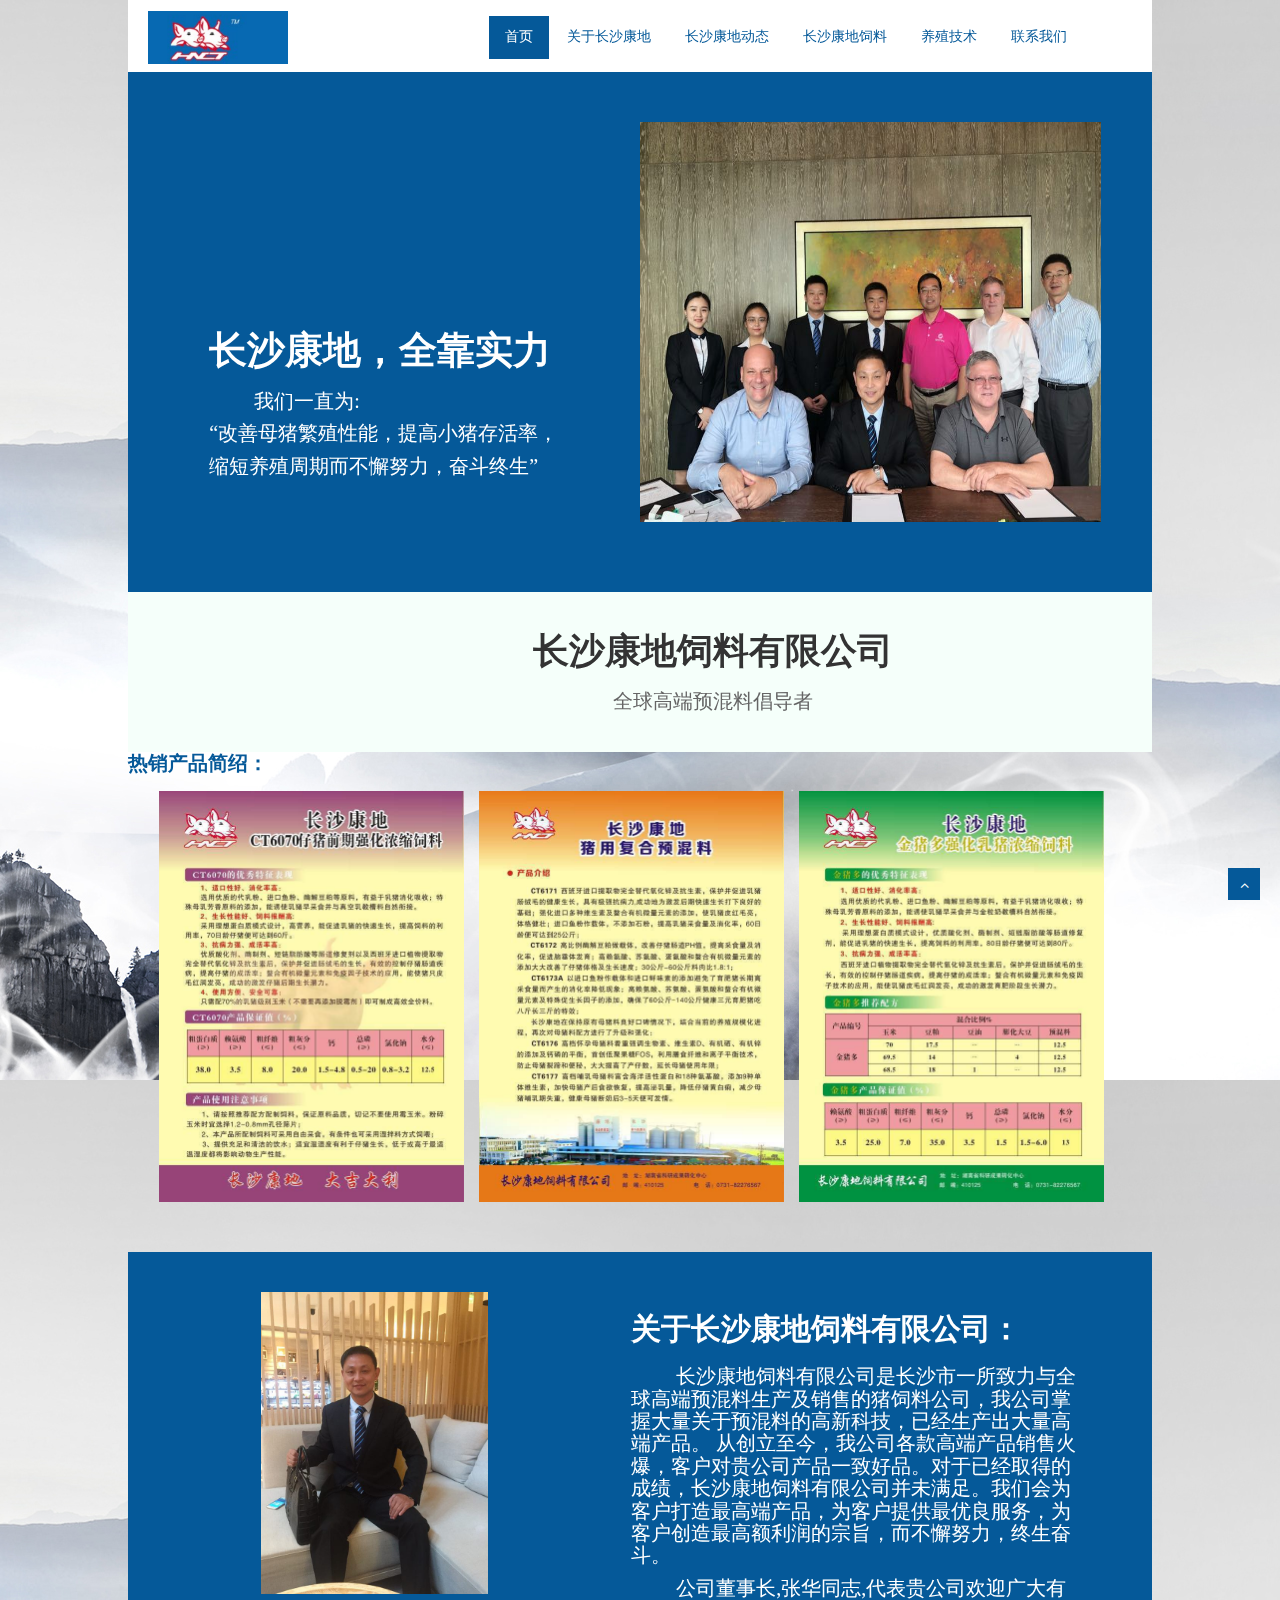
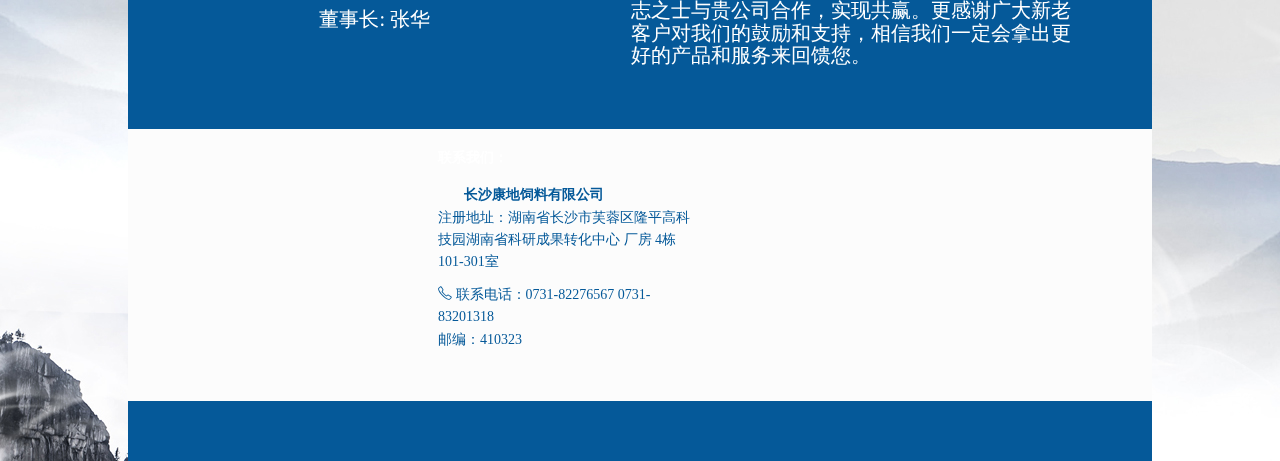
<file: index.html>
<!DOCTYPE html>
<html lang="en">
<head>
<meta charset="utf-8">
<title>Home</title>
<meta name="viewport" content="width=device-width, initial-scale=1.0" />
<meta name="description" content="" />
<meta name="author" content="" />
<!-- css -->
<link href="css/bootstrap.min.css" rel="stylesheet" />
<link rel="stylesheet" href="simple-line-icons/css/simple-line-icons.css">
<link href="css/fancybox/jquery.fancybox.css" rel="stylesheet"> 
<link href="css/flexslider.css" rel="stylesheet" />
<link href="js/owl-carousel/owl.carousel.css" rel="stylesheet"> 
<link href="css/style.css" rel="stylesheet" /> 
 
<!-- HTML5 shim, for IE6-8 support of HTML5 elements -->
<!--[if lt IE 9]>
      <script src="http://html5shim.googlecode.com/svn/trunk/html5.js"></script>
    <![endif]-->

</head>
<body id = "center" >
<div id="wrapper" class="home-page">
	<!-- start header -->
	<header>
        <div class="navbar navbar-default navbar-static-top">
            <div class="container">
                <div class="navbar-header">
                    <button type="button" class="navbar-toggle" data-toggle="collapse" data-target=".navbar-collapse">
                        <span class="icon-bar"></span>
                        <span class="icon-bar"></span>
                        <span class="icon-bar"></span>
                    </button>
                    <a class="navbar-brand" href="index.html"><img src="img/logo.png" alt="logo"/></a>
                </div>
                <div class="navbar-collapse collapse">
                    <ul class="nav navbar-nav">
                        <li class="active"><a href="index.html">首页</a></li>
                        <li ><a href="about.html">关于长沙康地</a></li>
                        <li ><a href="news.html">长沙康地动态</a></li>
                        <li ><a href="feed.html">长沙康地饲料</a></li>
                        <li><a href="service.html">养殖技术</a></li>
                        <li><a href="contact.html">联系我们</a></li>
                    </ul>
                </div>
            </div>
        </div>
	</header>
	<!-- end header -->
	<section id="banner">

	<!-- Slider -->
        <div id="main-slider" class="flexslider">
            <ul class="slides">
              <li>
                <img src="img/slides/2.jpg" alt="flexslider" /> 
                <div class="flex-caption">
                    <h3>长沙康地，全靠实力</h3>
					<p>&nbsp;&nbsp;&nbsp;&nbsp; &nbsp;&nbsp;&nbsp;&nbsp;我们一直为:</p>
					<p>“改善母猪繁殖性能，提高小猪存活率，</p>
					<p>缩短养殖周期而不懈努力，奋斗终生”</p>  
                </div> 
              </li>
              <li>
                <img src="img/slides/1.jpg" alt="flexslider" /> 
                <div class="flex-caption">

                    <h3>长沙康地，大吉大利</h3> 
					<p>  &nbsp;&nbsp;&nbsp;&nbsp;&nbsp;&nbsp;&nbsp;&nbsp;我们因能推广最贵的哺乳母猪料而骄傲，</p>
					<p>因为我们将到客户满意的微笑</p>  
					<p><br/>来长沙康地，打造只属于您的金牌猪...</p> 					
					
                </div> 
              </li>
            </ul>
        </div>
		
	<!-- end slider -->
 	</section>
	
	<section class="jumbobox" style = "background:#F5FFFA;">
	<div class="container">
		<div class="row">
			<div class="col-lg-12">
				<div><h1>长沙康地饲料有限公司</h1><p style = "font-size: 20px;font-family:Microsoft yahei；">全球高端预混料倡导者</p></div>
				
			</div>
		</div>
	</div>
	</section>

	<section id="content">
		<div id = "Index_content_introduction">
		  热销产品简绍：
		</div>	
		<div class="container" >
			<div id = "">
				<img src="img/slides/21.jpg"  id = "Index_content_container_img21"> 
		
				<img src="img/slides/22.jpg" id = "Index_content_container_img21"> 
			
				<img src="img/slides/23.jpg"  id = "Index_content_container_img21"> 
			
			</div>		
		</div>
	</section> 

	<section class="aboutUs">
		<div class="container">
			<div class="row">
				<div class="col-md-5">
					<center><img src="img/img1.png" class="img-responsive" alt="" width="50%" height="50%" /></center>
					<center><p style="font-size: 20px; margin-top:3%;">董事长: 张华</p></center>
				</div>
				<div class="col-md-5">
						<div>
							<h2 style = "font-size: 30px;font-family:Microsoft yahei；">关于长沙康地饲料有限公司：</h2>
							<p style = "font-size: 20px;font-family:Microsoft yahei；">&nbsp;&nbsp;&nbsp;&nbsp; &nbsp;&nbsp;&nbsp;&nbsp;长沙康地饲料有限公司是长沙市一所致力与全球高端预混料生产及销售的猪饲料公司，我公司掌握大量关于预混料的高新科技，已经生产出大量高端产品。
							从创立至今，我公司各款高端产品销售火爆，客户对贵公司产品一致好品。对于已经取得的成绩，长沙康地饲料有限公司并未满足。我们会为客户打造最高端产品，为客户提供最优良服务，为客户创造最高额利润的宗旨，而不懈努力，终生奋斗。</p>
							<p style = "font-size: 20px;font-family:Microsoft yahei；">&nbsp;&nbsp;&nbsp;&nbsp; &nbsp;&nbsp;&nbsp;&nbsp;公司董事长,张华同志,代表贵公司欢迎广大有志之士与贵公司合作，实现共赢。更感谢广大新老客户对我们的鼓励和支持，相信我们一定会拿出更好的产品和服务来回馈您。</p>
						</div>
						<br/>
				</div>
			</div> 	
		</div>
	</section> 
	

	<footer>
	<div class="container">
		<div class="row">
			<div class="col-md-3">
				<div class="widget">
		
				</div>
			</div>
	
			<div class="col-md-3" >
				
					<h5 class="widgetheading">联系我们：</h5>
					<p>
					<strong style = "margin-left:10%;font-weight: bold;">长沙康地饲料有限公司</strong>
					<br>
					注册地址：湖南省长沙市芙蓉区隆平高科技园湖南省科研成果转化中心
					厂房 4栋101-301室
					</p>
				
						<i class="icon-phone"></i> 联系电话：0731-82276567   0731-83201318 <br>
						<i class="icon-envelope-alt"></i> 邮编：410323
				
			</div>
			<div class="col-md-3">
				<div class="widget">
	
				</div>
			</div>
		</div>
	</div>
	<div id="sub-footer">
		<div class="container">
			<div class="row">
	
			</div>
		</div>
	</div>
	</footer>
</div>
<a href="#" class="scrollup"><i class="fa fa-angle-up active"></i></a>
<!-- javascript
    ================================================== -->
<!-- Placed at the end of the document so the pages load faster -->
<script src="js/jquery.js"></script>
<script src="js/jquery.easing.1.3.js"></script>
<script src="js/bootstrap.min.js"></script>
<script src="js/jquery.fancybox.pack.js"></script>
<script src="js/jquery.fancybox-media.js"></script> 
<script src="js/portfolio/jquery.quicksand.js"></script>
<script src="js/portfolio/setting.js"></script>
<script src="js/jquery.flexslider.js"></script>
<script src="js/animate.js"></script>
<script src="js/custom.js"></script>
<script src="js/owl-carousel/owl.carousel.js"></script>
</body>
</html>
</file>
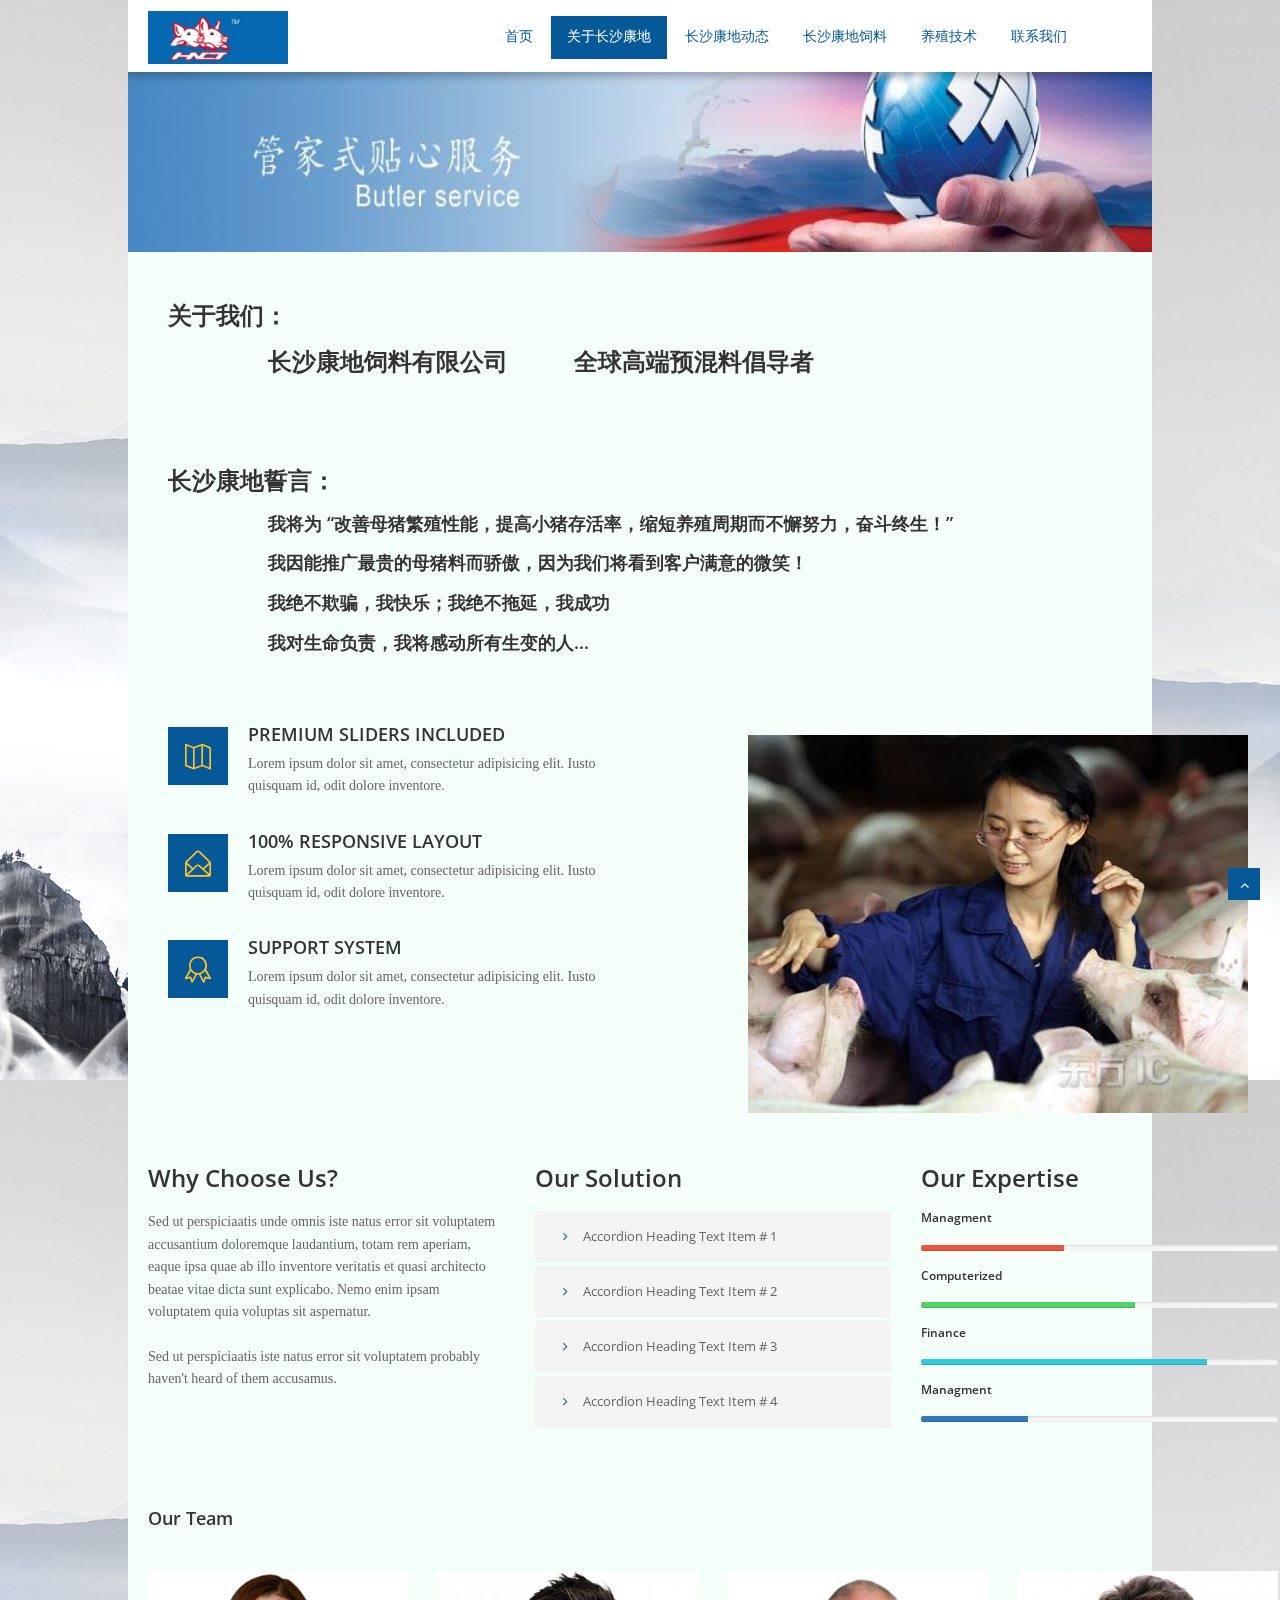
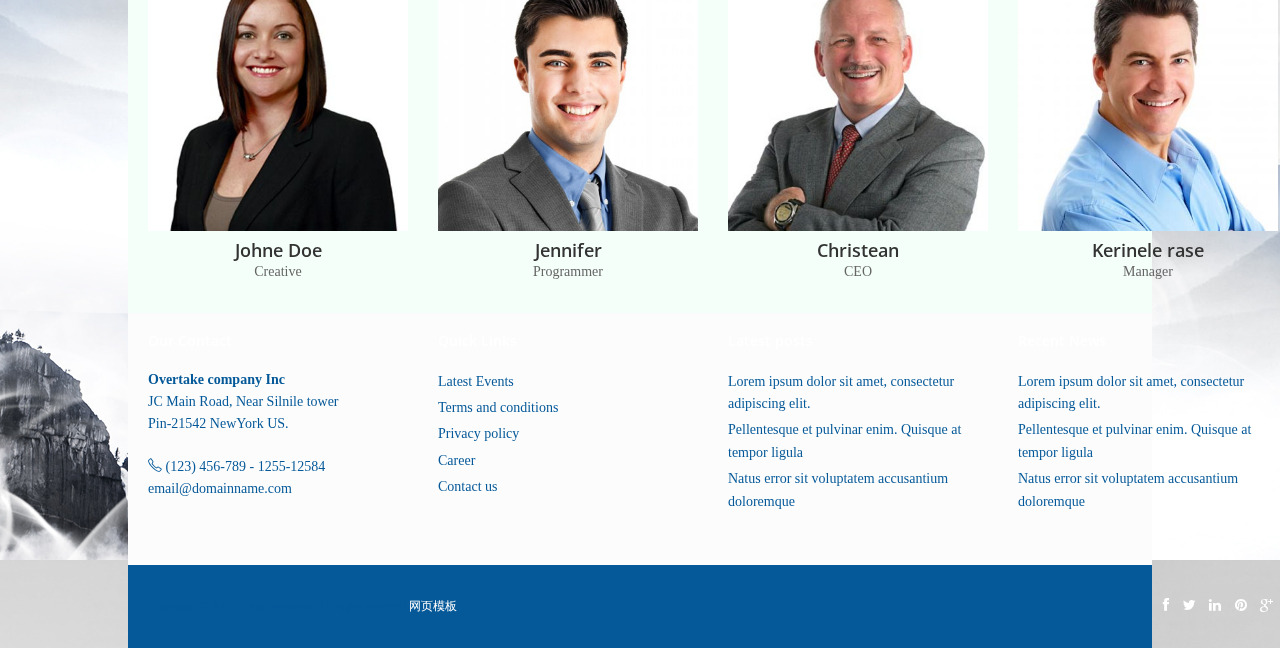
<file: about.html>
<!DOCTYPE html>
<html lang="en">
<head>
<meta charset="utf-8">
<title>Overtake Corporate Bootstrap Template</title>
<meta name="viewport" content="width=device-width, initial-scale=1.0" />
<meta name="description" content="" />
<meta name="author" content="" />
<!-- css -->
<link href="css/bootstrap.min.css" rel="stylesheet" />
<link rel="stylesheet" href="simple-line-icons/css/simple-line-icons.css">
<link href="css/fancybox/jquery.fancybox.css" rel="stylesheet"> 
<link href="css/flexslider.css" rel="stylesheet" />
<link href="css/style.css" rel="stylesheet" />
 
<!-- HTML5 shim, for IE6-8 support of HTML5 elements -->
<!--[if lt IE 9]>
      <script src="http://html5shim.googlecode.com/svn/trunk/html5.js"></script>
    <![endif]-->

</head>
<body id = "center" >
<div id="wrapper">

	<!-- start header -->
		<header>
        <div class="navbar navbar-default navbar-static-top">
            <div class="container">
                <div class="navbar-header">
                    <button type="button" class="navbar-toggle" data-toggle="collapse" data-target=".navbar-collapse">
                        <span class="icon-bar"></span>
                        <span class="icon-bar"></span>
                        <span class="icon-bar"></span>
                    </button>
                  <a class="navbar-brand" href="index.html"><img src="img/logo.png" alt="logo"/></a>
                </div>
                <div class="navbar-collapse collapse ">
                    <ul class="nav navbar-nav">
						<li><a href="index.html">首页</a></li>
						<li  class="active"><a href="about.html">关于长沙康地</a></li>
						<li ><a href="news.html">长沙康地动态</a></li>
						<li ><a href="feed.html">长沙康地饲料</a></li>
						<li><a href="service.html">养殖技术</a></li>
						<li><a href="contact.html">联系我们</a></li>
                    </ul>
                </div>
            </div>
        </div>
	</header><!-- end header -->
	<section id="inner-headline">
		<div class = "about_inner_headline">
		
			<img src="img/slides/about01.jpg"  /> 
		</div>
	</section>
	<section id="content" style = "background:#F5FFFA;" >
	<div class="container">
					
					<div class="about">
				
						<section class="features">
        <div class="container">
		<div class="row">
			<div class="col-md-12">
				<div><h3>关于我们：</h3><h3 style = "margin-left:100px;">长沙康地饲料有限公司  &nbsp;&nbsp;&nbsp;&nbsp; &nbsp;&nbsp;&nbsp;&nbsp; 全球高端预混料倡导者</h3></div>
				<br>
			</div>
		</div>
		  	<div class="row">
			<div class="col-md-12">
				<div><h3 ">长沙康地誓言：</h3><h4 style = "margin-left:100px;">我将为 “改善母猪繁殖性能，提高小猪存活率，缩短养殖周期而不懈努力，奋斗终生！”</h4>
				<h4  style = "margin-left:100px;">我因能推广最贵的母猪料而骄傲，因为我们将看到客户满意的微笑！</h4><h4  style = "margin-left:100px;">我绝不欺骗，我快乐；我绝不拖延，我成功</h4>
				<h4  style = "margin-left:100px;">我对生命负责，我将感动所有生变的人...</h4></div>		
				<br/>
			</div>
		</div>
          <div class="row">         
            <div class="col-md-6">
              <div class="features-item">
                <div class="features">
                  <div class="icon">
                   <i class="icon-map icons"></i>
                  </div>
                  <div class="features-content">
                    <h3>Premium Sliders Included</h3>
                    <p>Lorem ipsum dolor sit amet, consectetur adipisicing elit. Iusto quisquam id, odit dolore inventore.</p>
                  </div>
                </div>
                <div class="features">
                  <div class="icon">
                    <i class="icon-envelope-open icons"></i>
                  </div>
                  <div class="features-content">
                    <h3>100% Responsive Layout</h3>
                    <p>Lorem ipsum dolor sit amet, consectetur adipisicing elit. Iusto quisquam id, odit dolore inventore.</p>
                  </div>
                </div>
                <div class="features">
                  <div class="icon">
                    <i class="icon-badge icons"></i>
                  </div>
                  <div class="features-content">
                    <h3>Support System</h3>
                    <p>Lorem ipsum dolor sit amet, consectetur adipisicing elit. Iusto quisquam id, odit dolore inventore.</p>
                  </div>
                </div>
              </div>
            </div>
            <div class="col-md-6">
              <img class="img-responsive" src="img/about02.jpg" alt="">
            </div>
          </div>
        </div>
      </section>
						<div class="row">
							<div class="col-md-4">
								<!-- Heading and para -->
								<div class="block-heading-two">
									<h3><span>Why Choose Us?</span></h3>
								</div>
								<p>Sed ut perspiciaatis unde omnis iste natus error sit voluptatem accusantium doloremque laudantium, totam rem aperiam, eaque ipsa quae ab illo inventore veritatis et quasi architecto beatae vitae dicta sunt explicabo. Nemo enim ipsam voluptatem quia voluptas sit aspernatur. <br/><br/>Sed ut perspiciaatis iste natus error sit voluptatem probably haven't heard of them accusamus.</p>
							</div>
							<div class="col-md-4">
								<div class="block-heading-two">
									<h3><span>Our Solution</span></h3>
								</div>		
								<!-- Accordion starts -->
								<div class="panel-group" id="accordion-alt3">
								 <!-- Panel. Use "panel-XXX" class for different colors. Replace "XXX" with color. -->
								  <div class="panel">	
									<!-- Panel heading -->
									 <div class="panel-heading">
										<h4 class="panel-title">
										  <a data-toggle="collapse" data-parent="#accordion-alt3" href="#collapseOne-alt3">
											<i class="fa fa-angle-right"></i> Accordion Heading Text Item # 1
										  </a>
										</h4>
									 </div>
									 <div id="collapseOne-alt3" class="panel-collapse collapse">
										<!-- Panel body -->
										<div class="panel-body">
										  Sed ut perspiciaatis unde omnis iste natus error sit voluptatem accusantium doloremque laudantium, totam rem aperiam, eaque ipsa quae ab illo inventore veritatis et quasi architecto beatae vitae dicta sunt explicabo. Nemo enim ipsam voluptatem quia voluptas
										</div>
									 </div>
								  </div>
								  <div class="panel">
									 <div class="panel-heading">
										<h4 class="panel-title">
										  <a data-toggle="collapse" data-parent="#accordion-alt3" href="#collapseTwo-alt3">
											<i class="fa fa-angle-right"></i> Accordion Heading Text Item # 2
										  </a>
										</h4>
									 </div>
									 <div id="collapseTwo-alt3" class="panel-collapse collapse">
										<div class="panel-body">
										  Sed ut perspiciaatis unde omnis iste natus error sit voluptatem accusantium doloremque laudantium, totam rem aperiam, eaque ipsa quae ab illo inventore veritatis et quasi architecto beatae vitae dicta sunt explicabo. Nemo enim ipsam voluptatem quia voluptas
										</div>
									 </div>
								  </div>
								  <div class="panel">
									 <div class="panel-heading">
										<h4 class="panel-title">
										  <a data-toggle="collapse" data-parent="#accordion-alt3" href="#collapseThree-alt3">
											<i class="fa fa-angle-right"></i> Accordion Heading Text Item # 3
										  </a>
										</h4>
									 </div>
									 <div id="collapseThree-alt3" class="panel-collapse collapse">
										<div class="panel-body">
										  Sed ut perspiciaatis unde omnis iste natus error sit voluptatem accusantium doloremque laudantium, totam rem aperiam, eaque ipsa quae ab illo inventore veritatis et quasi architecto beatae vitae dicta sunt explicabo. Nemo enim ipsam voluptatem quia voluptas
										</div>
									 </div>
								  </div>
								  <div class="panel">
									 <div class="panel-heading">
										<h4 class="panel-title">
										  <a data-toggle="collapse" data-parent="#accordion-alt3" href="#collapseFour-alt3">
											<i class="fa fa-angle-right"></i> Accordion Heading Text Item # 4
										  </a>
										</h4>
									 </div>
									 <div id="collapseFour-alt3" class="panel-collapse collapse">
										<div class="panel-body">
										  Sed ut perspiciaatis unde omnis iste natus error sit voluptatem accusantium doloremque laudantium, totam rem aperiam, eaque ipsa quae ab illo inventore veritatis et quasi architecto beatae vitae dicta sunt explicabo. Nemo enim ipsam voluptatem quia voluptas
										</div>
									 </div>
								  </div>
								</div>
								<!-- Accordion ends -->
								
							</div>
							
							<div class="col-md-4">
								<div class="block-heading-two">
									<h3><span>Our Expertise</span></h3>
								</div>								
								<h6>Managment</h6>
								<div class="progress pb-sm">
								  <!-- White color (progress-bar-white) -->
								  <div class="progress-bar progress-bar-red" role="progressbar" aria-valuenow="40" aria-valuemin="0" aria-valuemax="100" style="width: 40%">
									 <span class="sr-only">40% Complete (success)</span>
								  </div>
								</div>
								<h6>Computerized</h6>
								<div class="progress pb-sm">
								  <div class="progress-bar progress-bar-green" role="progressbar" aria-valuenow="60" aria-valuemin="0" aria-valuemax="100" style="width: 60%">
									 <span class="sr-only">40% Complete (success)</span>
								  </div>
								</div>
								<h6>Finance</h6>
								<div class="progress pb-sm">
								  <div class="progress-bar progress-bar-lblue" role="progressbar" aria-valuenow="80" aria-valuemin="0" aria-valuemax="100" style="width: 80%">
									 <span class="sr-only">40% Complete (success)</span>
								  </div>
								</div>
								<h6>Managment</h6>
								<div class="progress pb-sm">
								  <div class="progress-bar progress-bar-yellow" role="progressbar" aria-valuenow="30" aria-valuemin="0" aria-valuemax="100" style="width: 30%">
									 <span class="sr-only">40% Complete (success)</span>
								  </div>
								</div>
							</div>
							
						</div>
						
						 						
						 
						<br>
						<!-- Our Team starts -->
				
						<!-- Heading -->
						<div class="block-heading-six">
							<h4 class="bg-color">Our Team</h4>
						</div>
						<br>
						
						<!-- Our team starts -->
						
						<div class="team-six">
							<div class="row">
								<div class="col-md-3 col-sm-6">
									<!-- Team Member -->
									<div class="team-member">
										<!-- Image -->
										<img class="img-responsive" src="img/team1.jpg" alt="">
										<!-- Name -->
										<h4>Johne Doe</h4>
										<span class="deg">Creative</span> 
									</div>
								</div>
								<div class="col-md-3 col-sm-6">
									<!-- Team Member -->
									<div class="team-member">
										<!-- Image -->
										<img class="img-responsive" src="img/team2.jpg" alt="">
										<!-- Name -->
										<h4>Jennifer</h4>
										<span class="deg">Programmer</span> 
									</div>
								</div>
								<div class="col-md-3 col-sm-6">
									<!-- Team Member -->
									<div class="team-member">
										<!-- Image -->
										<img class="img-responsive" src="img/team3.jpg" alt="">
										<!-- Name -->
										<h4>Christean</h4>
										<span class="deg">CEO</span> 
									</div>
								</div>
								<div class="col-md-3 col-sm-6">
									<!-- Team Member -->
									<div class="team-member">
										<!-- Image -->
										<img class="img-responsive" src="img/team4.jpg" alt="">
										<!-- Name -->
										<h4>Kerinele rase</h4>
										<span class="deg">Manager</span> 
									</div>
								</div>
							</div>
						</div>
						
						<!-- Our team ends -->
					  
						
					</div>
									
				</div>
	</section>
	<footer>
	<div class="container">
		<div class="row">
			<div class="col-md-3">
				<div class="widget">
					<h5 class="widgetheading">Our Contact</h5>
					<address>
					<strong>Overtake company Inc</strong><br>
					JC Main Road, Near Silnile tower<br>
					 Pin-21542 NewYork US.</address>
					<p>
						<i class="icon-phone"></i> (123) 456-789 - 1255-12584 <br>
						<i class="icon-envelope-alt"></i> email@domainname.com
					</p>
				</div>
			</div>
			<div class="col-md-3">
				<div class="widget">
					<h5 class="widgetheading">Quick Links</h5>
					<ul class="link-list">
						<li><a href="#">Latest Events</a></li>
						<li><a href="#">Terms and conditions</a></li>
						<li><a href="#">Privacy policy</a></li>
						<li><a href="#">Career</a></li>
						<li><a href="#">Contact us</a></li>
					</ul>
				</div>
			</div>
			<div class="col-md-3">
				<div class="widget">
					<h5 class="widgetheading">Latest posts</h5>
					<ul class="link-list">
						<li><a href="#">Lorem ipsum dolor sit amet, consectetur adipiscing elit.</a></li>
						<li><a href="#">Pellentesque et pulvinar enim. Quisque at tempor ligula</a></li>
						<li><a href="#">Natus error sit voluptatem accusantium doloremque</a></li>
					</ul>
				</div>
			</div>
			<div class="col-md-3">
					<div class="widget">
					<h5 class="widgetheading">Recent News</h5>
					<ul class="link-list">
						<li><a href="#">Lorem ipsum dolor sit amet, consectetur adipiscing elit.</a></li>
						<li><a href="#">Pellentesque et pulvinar enim. Quisque at tempor ligula</a></li>
						<li><a href="#">Natus error sit voluptatem accusantium doloremque</a></li>
					</ul>
				</div>
			</div>
		</div>
	</div>
	<div id="sub-footer">
		<div class="container">
			<div class="row">
				<div class="col-lg-6">
					<div class="copyright">
						<p>
							Copyright &copy; 2017.Company name All rights reserved.<a target="_blank" href="http://sc.chinaz.com/moban/">&#x7F51;&#x9875;&#x6A21;&#x677F;</a>
						</p>
					</div>
				</div>
				<div class="col-lg-6">
					<ul class="social-network">
						<li><a href="#" data-placement="top" title="Facebook"><i class="fa fa-facebook"></i></a></li>
						<li><a href="#" data-placement="top" title="Twitter"><i class="fa fa-twitter"></i></a></li>
						<li><a href="#" data-placement="top" title="Linkedin"><i class="fa fa-linkedin"></i></a></li>
						<li><a href="#" data-placement="top" title="Pinterest"><i class="fa fa-pinterest"></i></a></li>
						<li><a href="#" data-placement="top" title="Google plus"><i class="fa fa-google-plus"></i></a></li>
					</ul>
				</div>
			</div>
		</div>
	</div>
	</footer>
</div>
<a href="#" class="scrollup"><i class="fa fa-angle-up active"></i></a>
<!-- javascript
    ================================================== -->
<!-- Placed at the end of the document so the pages load faster -->
<script src="js/jquery.js"></script>
<script src="js/jquery.easing.1.3.js"></script>
<script src="js/bootstrap.min.js"></script>
<script src="js/jquery.fancybox.pack.js"></script>
<script src="js/jquery.fancybox-media.js"></script> 
<script src="js/portfolio/jquery.quicksand.js"></script>
<script src="js/portfolio/setting.js"></script>
<script src="js/jquery.flexslider.js"></script>
<script src="js/animate.js"></script>
<script src="js/custom.js"></script>
</body>
</html>
</file>
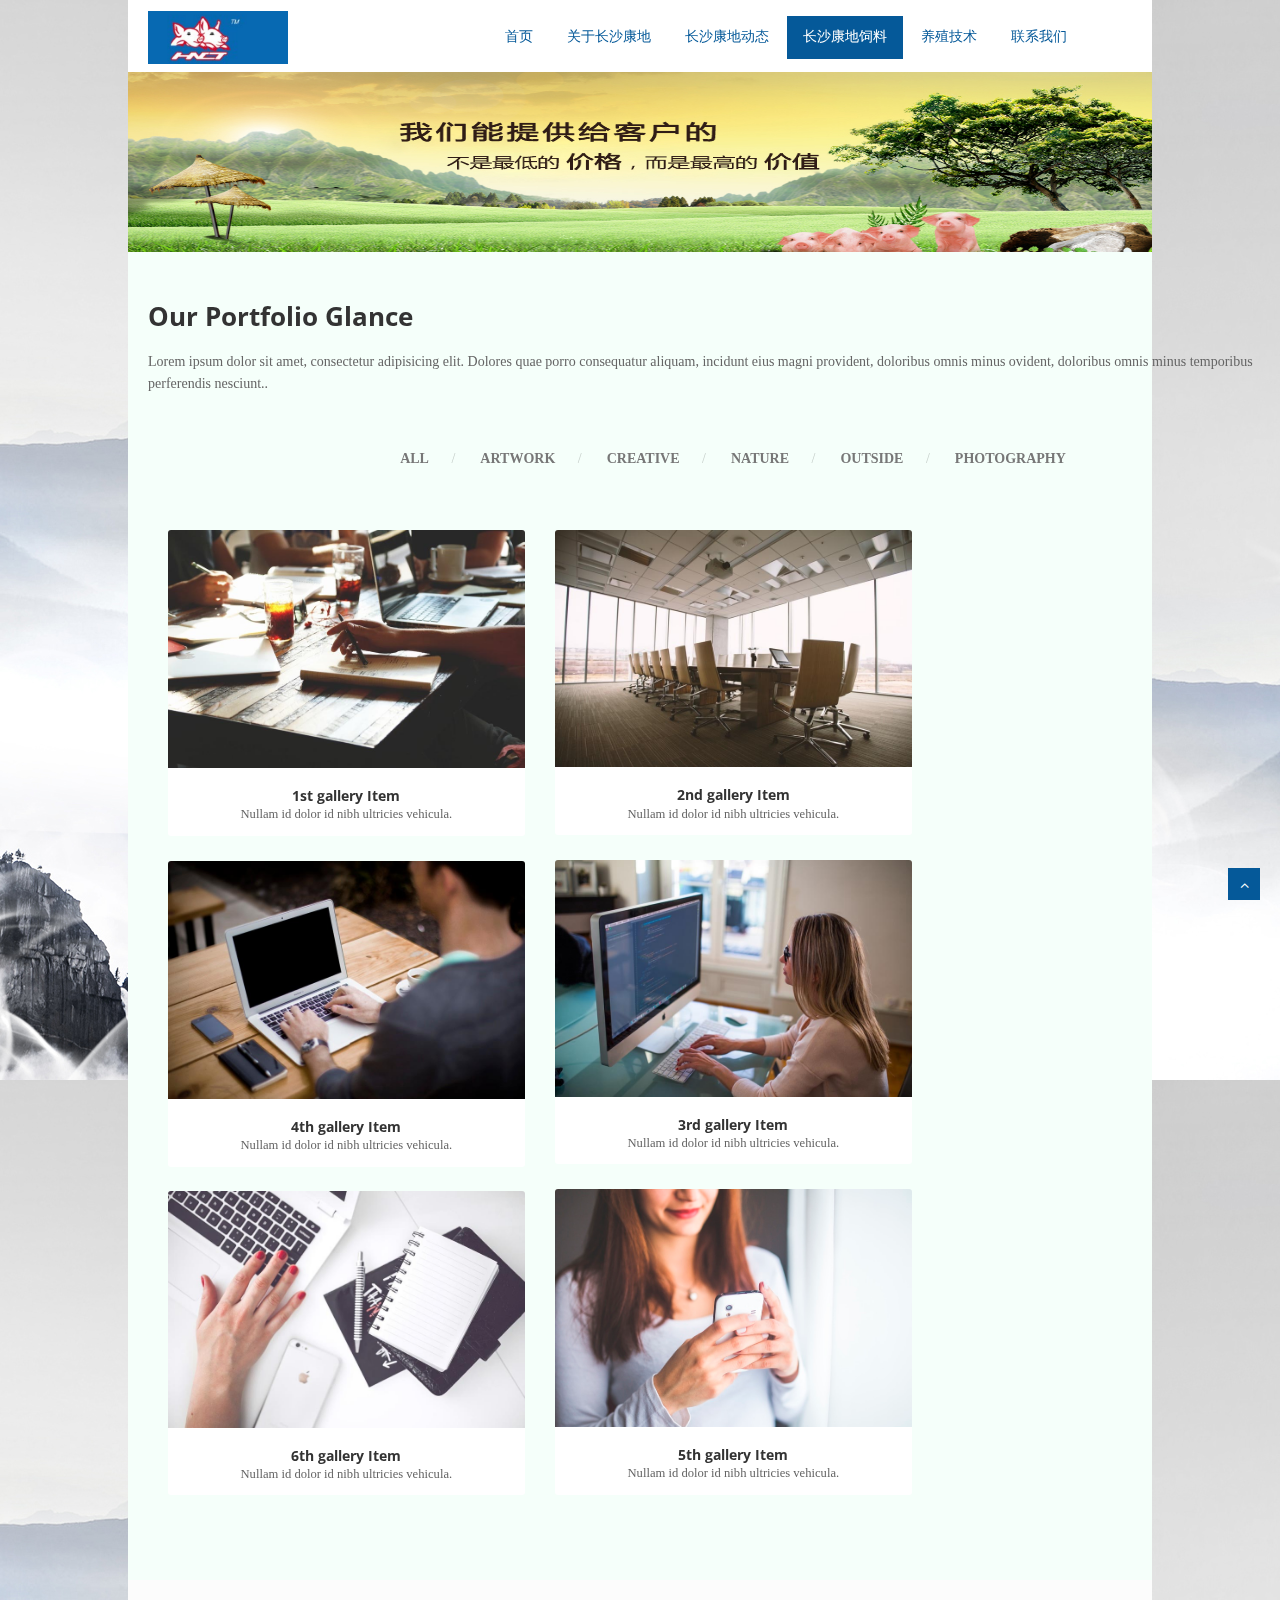
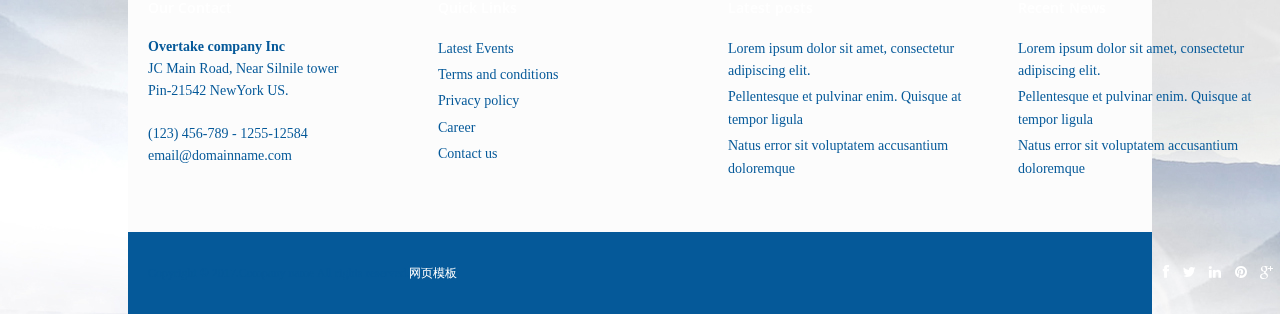
<file: feed.html>
<!DOCTYPE html>
<html lang="en">
<head>
<meta charset="utf-8">
<title>Overtake Corporate Free HTML5 website Template</title>
<meta name="viewport" content="width=device-width, initial-scale=1.0" />
<meta name="description" content="" />
<meta name="author" content="" />
<!-- css -->
<link href="css/bootstrap.min.css" rel="stylesheet" />
<link href="css/fancybox/jquery.fancybox.css" rel="stylesheet"> 
<link href="css/flexslider.css" rel="stylesheet" />
<link href="css/magnific-popup.css" rel="stylesheet"> 
<link href="css/style.css" rel="stylesheet" />
<link href="css/gallery-1.css" rel="stylesheet">
 
<!-- HTML5 shim, for IE6-8 support of HTML5 elements -->
<!--[if lt IE 9]>
      <script src="http://html5shim.googlecode.com/svn/trunk/html5.js"></script>
    <![endif]-->

</head>
<body id = "center">
<div id="wrapper">

	<!-- start header -->
		<header>
        <div class="navbar navbar-default navbar-static-top">
            <div class="container">
                <div class="navbar-header">
                    <button type="button" class="navbar-toggle" data-toggle="collapse" data-target=".navbar-collapse">
                        <span class="icon-bar"></span>
                        <span class="icon-bar"></span>
                        <span class="icon-bar"></span>
                    </button>
                    <a class="navbar-brand" href="index.html"><img src="img/logo.png" alt="logo"/></a>
                </div>
                <div class="navbar-collapse collapse ">
                    <ul class="nav navbar-nav">
						<li><a href="index.html">首页</a></li>
						<li ><a href="about.html">关于长沙康地</a></li>
						<li ><a href="news.html">长沙康地动态</a></li>
						<li  class="active"><a href="feed.html">长沙康地饲料</a></li>
						<li><a href="service.html">养殖技术</a></li>
						<li><a href="contact.html">联系我们</a></li>
                    </ul>
                </div>
            </div>
        </div>
	</header><!-- end header -->
	
	
	<section id="inner-headline">
		<div class = "about_inner_headline">
		
			<img src="img/slides/feed01.jpg"  /> 
		</div>
	</section>
	
	
	<section id="content" style = "background:#F5FFFA;">
	<div class="container">
			<div class="row">
			<div class="col-md-12">
				<div><h2>Our Portfolio Glance</h2>Lorem ipsum dolor sit amet, consectetur adipisicing elit. Dolores quae porro consequatur aliquam, incidunt eius magni provident, doloribus omnis minus ovident, doloribus omnis minus temporibus perferendis nesciunt..</div>
				<br>
			</div>
		</div>
		<div class="row">
			<div class="col-lg-12">
				 		  <!-- Start Gallery 1-2 -->
    <section id="gallery-1" class="content-block section-wrapper gallery-1">
    	 	<div class="container">

			<div class="editContent">
	            <ul class="filter">
	                <li class="active"><a href="#" data-filter="*">All</a></li>
	                <li><a href="#" data-filter=".artwork">Artwork</a></li>
	                <li><a href="#" data-filter=".creative">Creative</a></li>
	                <li><a href="#" data-filter=".nature">Nature</a></li>
	                <li><a href="#" data-filter=".outside">Outside</a></li>
	                <li><a href="#" data-filter=".photography">Photography</a></li>
	            </ul>
			</div>
            <!-- /.gallery-filter -->
            
            <div class="row">
                <div id="isotope-gallery-container">
                    <div class="col-md-4 col-sm-6 col-xs-12 gallery-item-wrapper artwork creative">
                        <div class="gallery-item">
                            <div class="gallery-thumb">
                                <img src="img/works/1.jpg" class="img-responsive" alt="1st gallery Thumb">
                                <div class="image-overlay"></div>
                                <a href="img/works/1.jpg" class="gallery-zoom"><i class="fa fa-eye"></i></a>
                                <a href="#" class="gallery-link"><i class="fa fa-link"></i></a>
                            </div>
                            <div class="gallery-details">
                            	<div class="editContent">
	                                <h5>1st gallery Item</h5>
                            	</div>
                            	<div class="editContent">
	                                <p>Nullam id dolor id nibh ultricies vehicula.</p>
                            	</div>
                            </div>
                        </div>
                    </div>
                    <!-- /.gallery-item-wrapper -->
                    <div class="col-md-4 col-sm-6 col-xs-12 gallery-item-wrapper nature outside">
                        <div class="gallery-item">
                            <div class="gallery-thumb">
                                <img src="img/works/2.jpg" class="img-responsive" alt="2nd gallery Thumb">
                                <div class="image-overlay"></div>
                                <a href="img/works/2.jpg" class="gallery-zoom"><i class="fa fa-eye"></i></a>
                                <a href="#" class="gallery-link"><i class="fa fa-link"></i></a>
                            </div>
                            <div class="gallery-details">
                            	<div class="editContent">
                                	<h5>2nd gallery Item</h5>
                            	</div>
                            	<div class="editContent">
                                	<p>Nullam id dolor id nibh ultricies vehicula.</p>
                            	</div>
                            </div>
                        </div>
                    </div>
                    <!-- /.gallery-item-wrapper -->
                    <div class="col-md-4 col-sm-6 col-xs-12 gallery-item-wrapper photography artwork">
                        <div class="gallery-item">
                            <div class="gallery-thumb">
                                <img src="img/works/3.jpg" class="img-responsive" alt="3rd gallery Thumb">
                                <div class="image-overlay"></div>
                                <a href="img/works/3.jpg" class="gallery-zoom"><i class="fa fa-eye"></i></a>
                                <a href="#" class="gallery-link"><i class="fa fa-link"></i></a>
                            </div>
                            <div class="gallery-details">
                            	<div class="editContent">
                                	<h5>3rd gallery Item</h5>
                            	</div>
                            	<div class="editContent">
                                	<p>Nullam id dolor id nibh ultricies vehicula.</p>
                            	</div>
                            </div>
                        </div>
                    </div>
                    <!-- /.gallery-item-wrapper -->
                    <div class="col-md-4 col-sm-6 col-xs-12 gallery-item-wrapper creative nature">
                        <div class="gallery-item">
                            <div class="gallery-thumb">
                                <img src="img/works/4.jpg" class="img-responsive" alt="4th gallery Thumb">
                                <div class="image-overlay"></div>
                                <a href="img/works/4.jpg" class="gallery-zoom"><i class="fa fa-eye"></i></a>
                                <a href="#" class="gallery-link"><i class="fa fa-link"></i></a>
                            </div>
                            <div class="gallery-details">
                            	<div class="editContent">
                                	<h5>4th gallery Item</h5>
                            	</div>
                            	<div class="editContent">
                                	<p>Nullam id dolor id nibh ultricies vehicula.</p>
                            	</div>
                            </div>
                        </div>
                    </div>
                    <!-- /.gallery-item-wrapper -->
                    <div class="col-md-4 col-sm-6 col-xs-12 gallery-item-wrapper nature">
                        <div class="gallery-item">
                            <div class="gallery-thumb">
                                <img src="img/works/5.jpg" class="img-responsive" alt="5th gallery Thumb">
                                <div class="image-overlay"></div>
                                <a href="img/works/5.jpg" class="gallery-zoom"><i class="fa fa-eye"></i></a>
                                <a href="#" class="gallery-link"><i class="fa fa-link"></i></a>
                            </div>
                            <div class="gallery-details">
                            	<div class="editContent">
                                	<h5>5th gallery Item</h5>
                            	</div>
                            	<div class="editContent">
                                	<p>Nullam id dolor id nibh ultricies vehicula.</p>
                            	</div>
                            </div>
                        </div>
                    </div>
                    <!-- /.gallery-item-wrapper -->
                    <div class="col-md-4 col-sm-6 col-xs-12 gallery-item-wrapper artwork creative">
                        <div class="gallery-item">
                            <div class="gallery-thumb">
                                <img src="img/works/6.jpg" class="img-responsive" alt="6th gallery Thumb">
                                <div class="image-overlay"></div>
                                <a href="img/works/6.jpg" class="gallery-zoom"><i class="fa fa-eye"></i></a>
                                <a href="#" class="gallery-link"><i class="fa fa-link"></i></a>
                            </div>
                            <div class="gallery-details">
                            	<div class="editContent">
                                	<h5>6th gallery Item</h5>
                            	</div>
                            	<div class="editContent">
                                	<p>Nullam id dolor id nibh ultricies vehicula.</p>
                            	</div>
                            </div>
                        </div>
                    </div>
                    
                </div>
                <!-- /.isotope-gallery-container -->
            </div>
            <!-- /.row --> 
        <!-- /.container -->
		</div>
    </section>
   
				</div>
			</div>
		</div>
	</div>
	</section>
	<footer>
	<div class="container">
		<div class="row">
			<div class="col-md-3">
				<div class="widget">
					<h5 class="widgetheading">Our Contact</h5>
					<address>
					<strong>Overtake company Inc</strong><br>
					JC Main Road, Near Silnile tower<br>
					 Pin-21542 NewYork US.</address>
					<p>
						<i class="icon-phone"></i> (123) 456-789 - 1255-12584 <br>
						<i class="icon-envelope-alt"></i> email@domainname.com
					</p>
				</div>
			</div>
			<div class="col-md-3">
				<div class="widget">
					<h5 class="widgetheading">Quick Links</h5>
					<ul class="link-list">
						<li><a href="#">Latest Events</a></li>
						<li><a href="#">Terms and conditions</a></li>
						<li><a href="#">Privacy policy</a></li>
						<li><a href="#">Career</a></li>
						<li><a href="#">Contact us</a></li>
					</ul>
				</div>
			</div>
			<div class="col-md-3">
				<div class="widget">
					<h5 class="widgetheading">Latest posts</h5>
					<ul class="link-list">
						<li><a href="#">Lorem ipsum dolor sit amet, consectetur adipiscing elit.</a></li>
						<li><a href="#">Pellentesque et pulvinar enim. Quisque at tempor ligula</a></li>
						<li><a href="#">Natus error sit voluptatem accusantium doloremque</a></li>
					</ul>
				</div>
			</div>
			<div class="col-md-3">
					<div class="widget">
					<h5 class="widgetheading">Recent News</h5>
					<ul class="link-list">
						<li><a href="#">Lorem ipsum dolor sit amet, consectetur adipiscing elit.</a></li>
						<li><a href="#">Pellentesque et pulvinar enim. Quisque at tempor ligula</a></li>
						<li><a href="#">Natus error sit voluptatem accusantium doloremque</a></li>
					</ul>
				</div>
			</div>
		</div>
	</div>
	<div id="sub-footer">
		<div class="container">
			<div class="row">
				<div class="col-lg-6">
					<div class="copyright">
						<p>
							Copyright &copy; 2017.Company name All rights reserved.<a target="_blank" href="http://sc.chinaz.com/moban/">&#x7F51;&#x9875;&#x6A21;&#x677F;</a>
						</p>
					</div>
				</div>
				<div class="col-lg-6">
					<ul class="social-network">
						<li><a href="#" data-placement="top" title="Facebook"><i class="fa fa-facebook"></i></a></li>
						<li><a href="#" data-placement="top" title="Twitter"><i class="fa fa-twitter"></i></a></li>
						<li><a href="#" data-placement="top" title="Linkedin"><i class="fa fa-linkedin"></i></a></li>
						<li><a href="#" data-placement="top" title="Pinterest"><i class="fa fa-pinterest"></i></a></li>
						<li><a href="#" data-placement="top" title="Google plus"><i class="fa fa-google-plus"></i></a></li>
					</ul>
				</div>
			</div>
		</div>
	</div>
	</footer>
</div>
<a href="#" class="scrollup"><i class="fa fa-angle-up active"></i></a>
<!-- javascript
    ================================================== -->
<!-- Placed at the end of the document so the pages load faster -->
<script src="js/jquery.js"></script>
<script src="js/jquery.easing.1.3.js"></script>
<script src="js/bootstrap.min.js"></script>
<script src="js/jquery.fancybox.pack.js"></script>
<script src="js/jquery.fancybox-media.js"></script> 
<script src="js/portfolio/jquery.quicksand.js"></script>
<script src="js/portfolio/setting.js"></script>
<script src="js/jquery.flexslider.js"></script>
<script src="js/jquery.isotope.min.js"></script>
<script src="js/jquery.magnific-popup.min.js"></script>
<script src="js/animate.js"></script>
<script src="js/custom.js"></script>
</body>
</html>
</file>
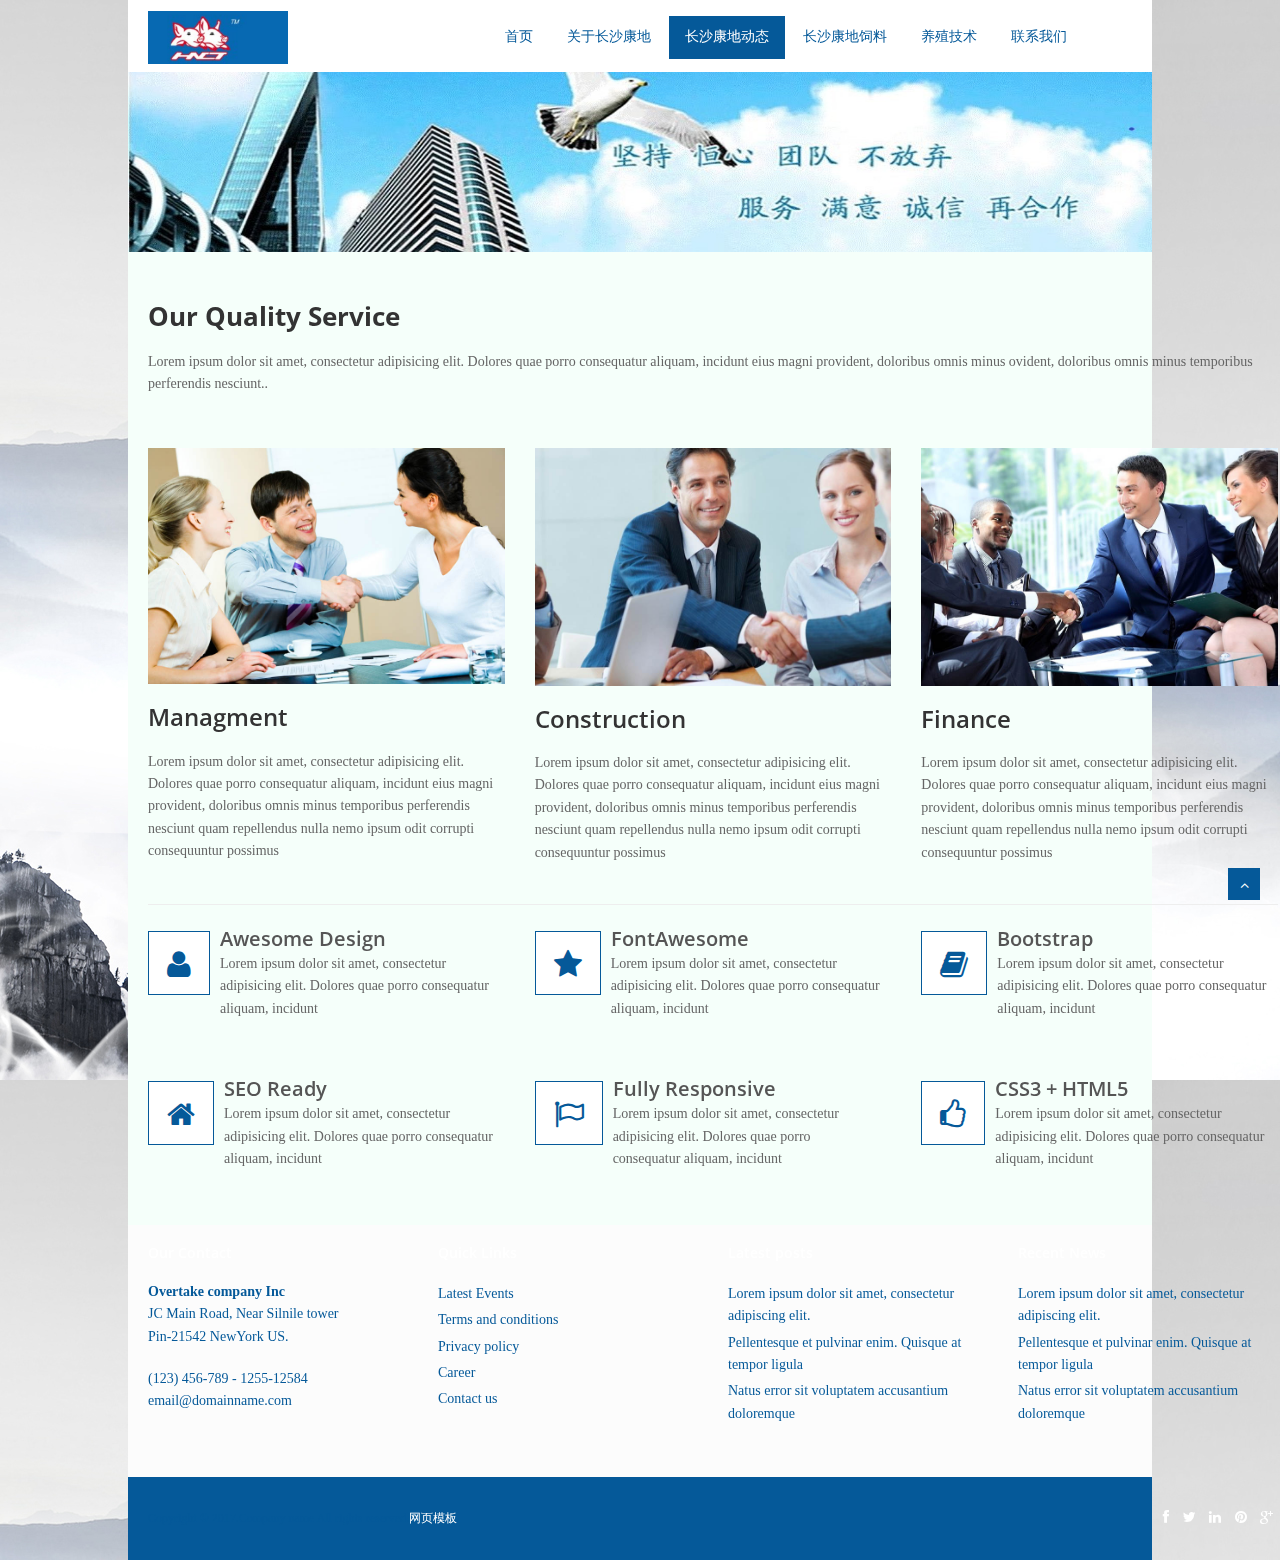
<file: news.html>
<!DOCTYPE html>
<html lang="en">
<head>
<meta charset="utf-8">
<title>Overtake Corporate Bootstrap Website Template</title>
<meta name="viewport" content="width=device-width, initial-scale=1.0" />
<meta name="description" content="" />
<meta name="author" content="" />
 
<link href="css/bootstrap.min.css" rel="stylesheet" />
<link href="css/fancybox/jquery.fancybox.css" rel="stylesheet"> 
<link href="css/flexslider.css" rel="stylesheet" />
<link href="css/style.css" rel="stylesheet" />
 
<!-- HTML5 shim, for IE6-8 support of HTML5 elements -->
<!--[if lt IE 9]>
      <script src="http://html5shim.googlecode.com/svn/trunk/html5.js"></script>
    <![endif]-->

</head>
<body id = "center">
<div id="wrapper">

	<!-- start header -->
		<header>
        <div class="navbar navbar-default navbar-static-top">
            <div class="container">
                <div class="navbar-header">
                    <button type="button" class="navbar-toggle" data-toggle="collapse" data-target=".navbar-collapse">
                        <span class="icon-bar"></span>
                        <span class="icon-bar"></span>
                        <span class="icon-bar"></span>
                    </button>
                    <a class="navbar-brand" href="index.html"><img src="img/logo.png" alt="logo"/></a>
                </div>
                <div class="navbar-collapse collapse ">
                    <ul class="nav navbar-nav">
                        <li ><a href="index.html">首页</a></li>
                        <li ><a href="about.html">关于长沙康地</a></li>
                        <li class="active"><a href="news.html">长沙康地动态</a></li>
                        <li ><a href="feed.html">长沙康地饲料</a></li>
                        <li><a href="service.html">养殖技术</a></li>
                        <li><a href="contact.html">联系我们</a></li>
                    </ul>
                </div>
            </div>
        </div>
	</header><!-- end header -->
	<section id="inner-headline">
		<div class = "about_inner_headline">
			<img src="img/slides/news01.jpg"  /> 
		</div>
	</section>
	<section id="content" style = "background:#F5FFFA;">
		<div class="container content">	
<div class="row">
			<div class="col-md-12">
				<div><h2>Our Quality Service</h2>Lorem ipsum dolor sit amet, consectetur adipisicing elit. Dolores quae porro consequatur aliquam, incidunt eius magni provident, doloribus omnis minus ovident, doloribus omnis minus temporibus perferendis nesciunt..</div>
				<br>
			</div>
		</div>		
        <!-- Service Blcoks -->
        <div class="row service-v1 margin-bottom-40">
            <div class="col-md-4 md-margin-bottom-40">
               <img class="img-responsive" src="img/service1.jpg" alt="">   
                <h3>Managment</h3>
                <p>Lorem ipsum dolor sit amet, consectetur adipisicing elit. Dolores quae porro consequatur aliquam, incidunt eius magni provident, doloribus omnis minus temporibus perferendis nesciunt quam repellendus nulla nemo ipsum odit corrupti consequuntur possimus</p>        
            </div>
            <div class="col-md-4">
                <img class="img-responsive" src="img/service2.jpg" alt="">            
                <h3>Construction</h3>
                <p>Lorem ipsum dolor sit amet, consectetur adipisicing elit. Dolores quae porro consequatur aliquam, incidunt eius magni provident, doloribus omnis minus temporibus perferendis nesciunt quam repellendus nulla nemo ipsum odit corrupti consequuntur possimus</p>        
            </div>
            <div class="col-md-4 md-margin-bottom-40">
              <img class="img-responsive" src="img/service3.jpg" alt="">  
                <h3>Finance</h3>
                <p>Lorem ipsum dolor sit amet, consectetur adipisicing elit. Dolores quae porro consequatur aliquam, incidunt eius magni provident, doloribus omnis minus temporibus perferendis nesciunt quam repellendus nulla nemo ipsum odit corrupti consequuntur possimus</p>        
            </div>
        </div>
        <!-- End Service Blcoks -->

        <hr class="margin-bottom-50">

        <!-- Info Blcoks -->
        <div class="row">
            <div class="col-sm-4 info-blocks">
                <i class="icon-info-blocks fa fa-user"></i>
                <div class="info-blocks-in">
                    <h3>Awesome Design</h3>
                    <p>Lorem ipsum dolor sit amet, consectetur adipisicing elit. Dolores quae porro consequatur aliquam, incidunt</p>
                </div>
            </div>
            <div class="col-sm-4 info-blocks">
                <i class="icon-info-blocks fa fa-star"></i>
                <div class="info-blocks-in">
                    <h3>FontAwesome</h3>
                    <p>Lorem ipsum dolor sit amet, consectetur adipisicing elit. Dolores quae porro consequatur aliquam, incidunt</p>
                </div>
            </div>
            <div class="col-sm-4 info-blocks">
                <i class="icon-info-blocks fa fa-book"></i>
                <div class="info-blocks-in">
                    <h3>Bootstrap</h3>
                    <p>Lorem ipsum dolor sit amet, consectetur adipisicing elit. Dolores quae porro consequatur aliquam, incidunt</p>
                </div>
            </div>
        </div>
        <!-- End Info Blcoks -->

       
        <!-- Info Blcoks -->
        <div class="row">
            <div class="col-sm-4 info-blocks">
                <i class="icon-info-blocks fa fa-home"></i>
                <div class="info-blocks-in">
                    <h3>SEO Ready</h3>
                    <p>Lorem ipsum dolor sit amet, consectetur adipisicing elit. Dolores quae porro consequatur aliquam, incidunt</p>
                </div>
            </div>
            <div class="col-sm-4 info-blocks">
                <i class="icon-info-blocks fa fa-flag-o"></i>
                <div class="info-blocks-in">
                    <h3>Fully Responsive</h3>
                    <p>Lorem ipsum dolor sit amet, consectetur adipisicing elit. Dolores quae porro consequatur aliquam, incidunt</p>
                </div>
            </div>
            <div class="col-sm-4 info-blocks">
                <i class="icon-info-blocks fa fa-thumbs-o-up"></i>
                <div class="info-blocks-in">
                    <h3>CSS3 + HTML5</h3>
                    <p>Lorem ipsum dolor sit amet, consectetur adipisicing elit. Dolores quae porro consequatur aliquam, incidunt</p>
                </div>
            </div>
        </div>
        <!-- End Info Blcoks -->

        
    </div>
    </section>
	<footer>
	<div class="container">
		<div class="row">
			<div class="col-md-3">
				<div class="widget">
					<h5 class="widgetheading">Our Contact</h5>
					<address>
					<strong>Overtake company Inc</strong><br>
					JC Main Road, Near Silnile tower<br>
					 Pin-21542 NewYork US.</address>
					<p>
						<i class="icon-phone"></i> (123) 456-789 - 1255-12584 <br>
						<i class="icon-envelope-alt"></i> email@domainname.com
					</p>
				</div>
			</div>
			<div class="col-md-3">
				<div class="widget">
					<h5 class="widgetheading">Quick Links</h5>
					<ul class="link-list">
						<li><a href="#">Latest Events</a></li>
						<li><a href="#">Terms and conditions</a></li>
						<li><a href="#">Privacy policy</a></li>
						<li><a href="#">Career</a></li>
						<li><a href="#">Contact us</a></li>
					</ul>
				</div>
			</div>
			<div class="col-md-3">
				<div class="widget">
					<h5 class="widgetheading">Latest posts</h5>
					<ul class="link-list">
						<li><a href="#">Lorem ipsum dolor sit amet, consectetur adipiscing elit.</a></li>
						<li><a href="#">Pellentesque et pulvinar enim. Quisque at tempor ligula</a></li>
						<li><a href="#">Natus error sit voluptatem accusantium doloremque</a></li>
					</ul>
				</div>
			</div>
			<div class="col-md-3">
					<div class="widget">
					<h5 class="widgetheading">Recent News</h5>
					<ul class="link-list">
						<li><a href="#">Lorem ipsum dolor sit amet, consectetur adipiscing elit.</a></li>
						<li><a href="#">Pellentesque et pulvinar enim. Quisque at tempor ligula</a></li>
						<li><a href="#">Natus error sit voluptatem accusantium doloremque</a></li>
					</ul>
				</div>
			</div>
		</div>
	</div>
	<div id="sub-footer">
		<div class="container">
			<div class="row">
				<div class="col-lg-6">
					<div class="copyright">
						<p>
							Copyright &copy; 2017.Company name All rights reserved.<a target="_blank" href="http://sc.chinaz.com/moban/">&#x7F51;&#x9875;&#x6A21;&#x677F;</a>
						</p>
					</div>
				</div>
				<div class="col-lg-6">
					<ul class="social-network">
						<li><a href="#" data-placement="top" title="Facebook"><i class="fa fa-facebook"></i></a></li>
						<li><a href="#" data-placement="top" title="Twitter"><i class="fa fa-twitter"></i></a></li>
						<li><a href="#" data-placement="top" title="Linkedin"><i class="fa fa-linkedin"></i></a></li>
						<li><a href="#" data-placement="top" title="Pinterest"><i class="fa fa-pinterest"></i></a></li>
						<li><a href="#" data-placement="top" title="Google plus"><i class="fa fa-google-plus"></i></a></li>
					</ul>
				</div>
			</div>
		</div>
	</div>
	</footer>
</div>
<a href="#" class="scrollup"><i class="fa fa-angle-up active"></i></a>
<!-- javascript
    ================================================== -->
<!-- Placed at the end of the document so the pages load faster -->
<script src="js/jquery.js"></script>
<script src="js/jquery.easing.1.3.js"></script>
<script src="js/bootstrap.min.js"></script>
<script src="js/jquery.fancybox.pack.js"></script>
<script src="js/jquery.fancybox-media.js"></script> 
<script src="js/portfolio/jquery.quicksand.js"></script>
<script src="js/portfolio/setting.js"></script>
<script src="js/jquery.flexslider.js"></script>
<script src="js/animate.js"></script>
<script src="js/custom.js"></script>
</body>
</html>
</file>
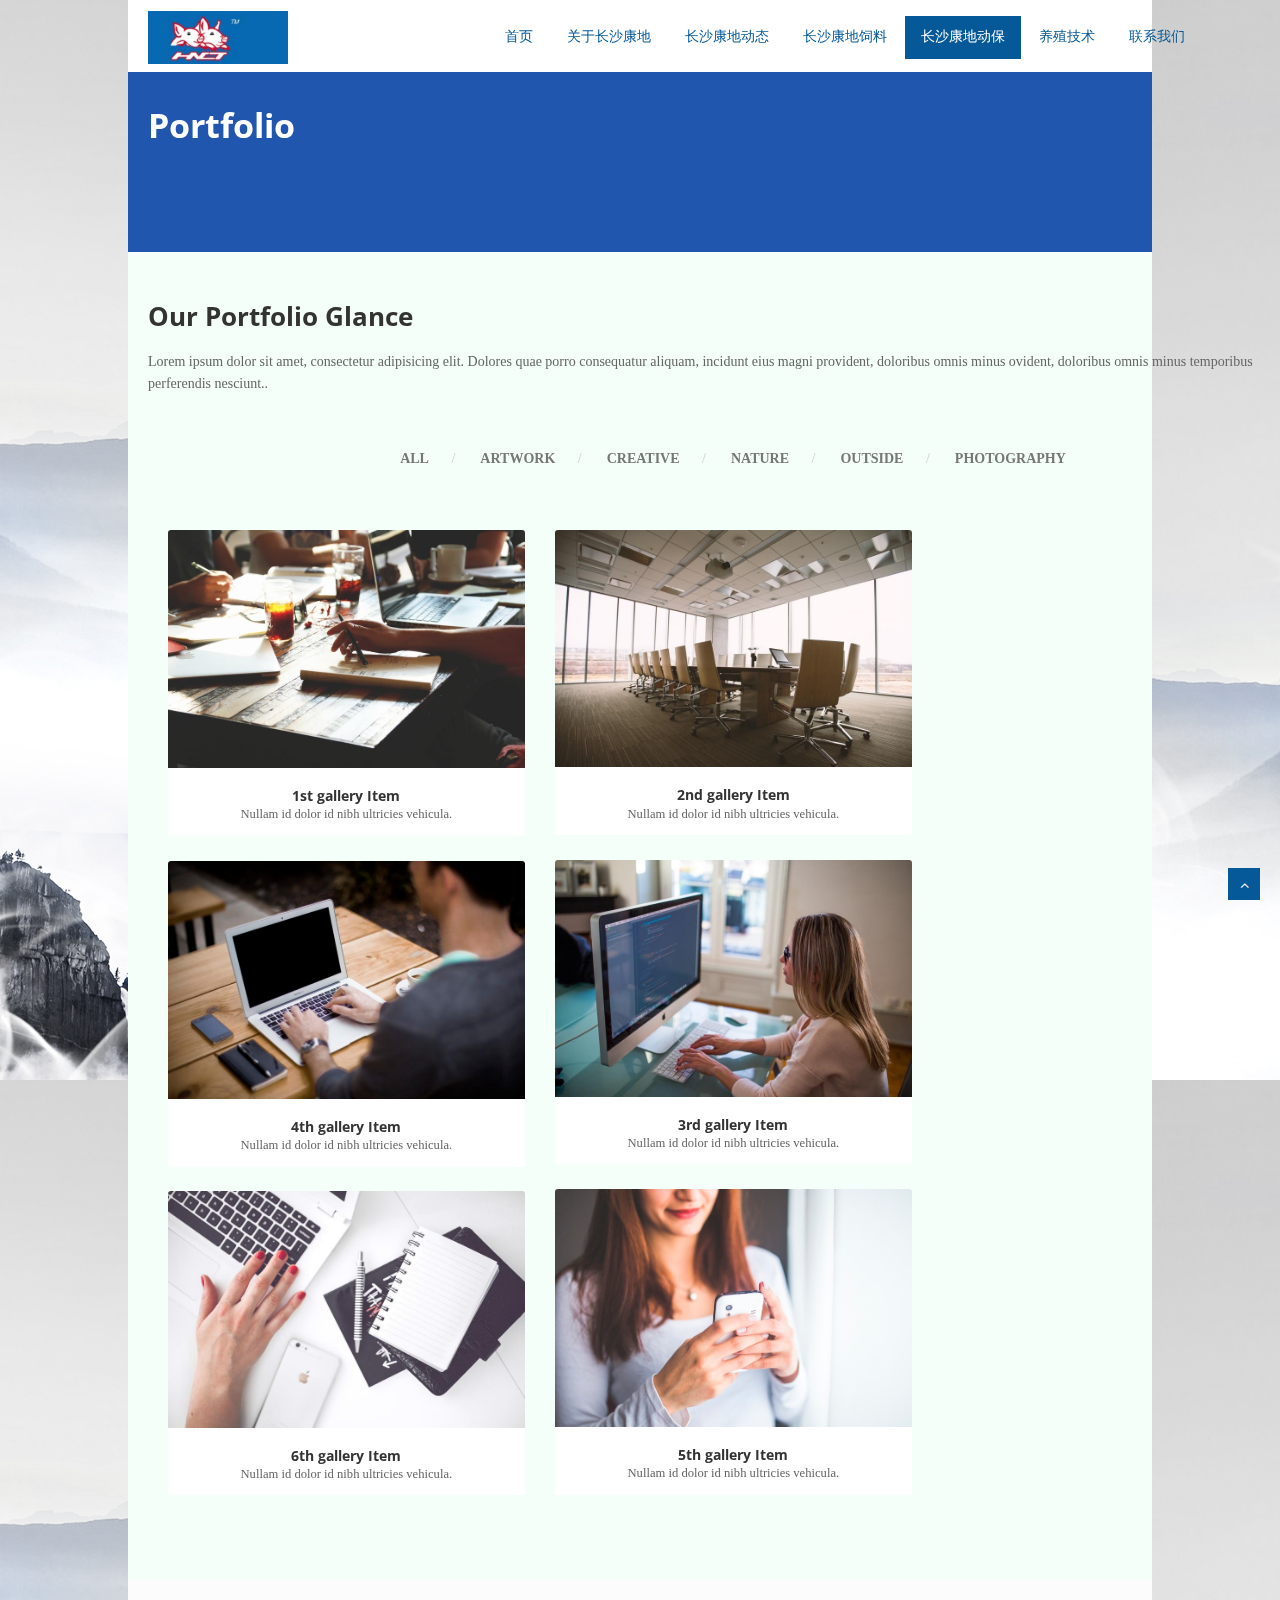
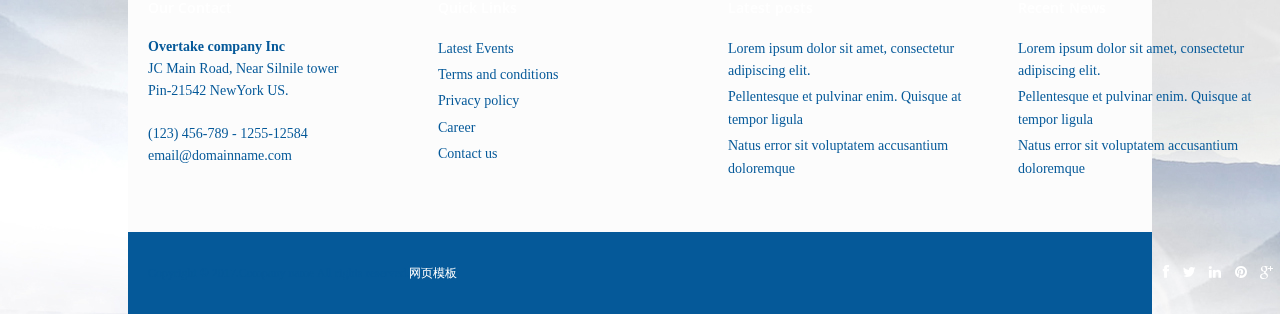
<file: protect.html>
<!DOCTYPE html>
<html lang="en">
<head>
<meta charset="utf-8">
<title>Overtake Corporate Free HTML5 website Template</title>
<meta name="viewport" content="width=device-width, initial-scale=1.0" />
<meta name="description" content="" />
<meta name="author" content="" />
<!-- css -->
<link href="css/bootstrap.min.css" rel="stylesheet" />
<link href="css/fancybox/jquery.fancybox.css" rel="stylesheet"> 
<link href="css/flexslider.css" rel="stylesheet" />
<link href="css/magnific-popup.css" rel="stylesheet"> 
<link href="css/style.css" rel="stylesheet" />
<link href="css/gallery-1.css" rel="stylesheet">
 
<!-- HTML5 shim, for IE6-8 support of HTML5 elements -->
<!--[if lt IE 9]>
      <script src="http://html5shim.googlecode.com/svn/trunk/html5.js"></script>
    <![endif]-->

</head>
<body id = "center">
<div id="wrapper">

	<!-- start header -->
		<header>
        <div class="navbar navbar-default navbar-static-top">
            <div class="container">
                <div class="navbar-header">
                    <button type="button" class="navbar-toggle" data-toggle="collapse" data-target=".navbar-collapse">
                        <span class="icon-bar"></span>
                        <span class="icon-bar"></span>
                        <span class="icon-bar"></span>
                    </button>
                    <a class="navbar-brand" href="index.html"><img src="img/logo.png" alt="logo"/></a>
                </div>
                <div class="navbar-collapse collapse ">
                    <ul class="nav navbar-nav">
						<li><a href="index.html">首页</a></li>
						<li ><a href="about.html">关于长沙康地</a></li>
						<li ><a href="news.html">长沙康地动态</a></li>
						<li ><a href="feed.html">长沙康地饲料</a></li>
						<li class="active"><a href="protect.html">长沙康地动保</a></li>
						<li><a href="service.html">养殖技术</a></li>
						<li><a href="contact.html">联系我们</a></li>
                    </ul>
                </div>
            </div>
        </div>
	</header><!-- end header -->
	<section id="inner-headline">
	<div class="container">
		<div class="row">
			<div class="col-lg-12">
				<h2 class="pageTitle">Portfolio</h2>
			</div>
		</div>
	</div>
	</section>
	<section id="content" style = "background:#F5FFFA;">
	<div class="container">
			<div class="row">
			<div class="col-md-12">
				<div><h2>Our Portfolio Glance</h2>Lorem ipsum dolor sit amet, consectetur adipisicing elit. Dolores quae porro consequatur aliquam, incidunt eius magni provident, doloribus omnis minus ovident, doloribus omnis minus temporibus perferendis nesciunt..</div>
				<br>
			</div>
		</div>
		<div class="row">
			<div class="col-lg-12">
				 		  <!-- Start Gallery 1-2 -->
    <section id="gallery-1" class="content-block section-wrapper gallery-1">
    	 	<div class="container">

			<div class="editContent">
	            <ul class="filter">
	                <li class="active"><a href="#" data-filter="*">All</a></li>
	                <li><a href="#" data-filter=".artwork">Artwork</a></li>
	                <li><a href="#" data-filter=".creative">Creative</a></li>
	                <li><a href="#" data-filter=".nature">Nature</a></li>
	                <li><a href="#" data-filter=".outside">Outside</a></li>
	                <li><a href="#" data-filter=".photography">Photography</a></li>
	            </ul>
			</div>
            <!-- /.gallery-filter -->
            
            <div class="row">
                <div id="isotope-gallery-container">
                    <div class="col-md-4 col-sm-6 col-xs-12 gallery-item-wrapper artwork creative">
                        <div class="gallery-item">
                            <div class="gallery-thumb">
                                <img src="img/works/1.jpg" class="img-responsive" alt="1st gallery Thumb">
                                <div class="image-overlay"></div>
                                <a href="img/works/1.jpg" class="gallery-zoom"><i class="fa fa-eye"></i></a>
                                <a href="#" class="gallery-link"><i class="fa fa-link"></i></a>
                            </div>
                            <div class="gallery-details">
                            	<div class="editContent">
	                                <h5>1st gallery Item</h5>
                            	</div>
                            	<div class="editContent">
	                                <p>Nullam id dolor id nibh ultricies vehicula.</p>
                            	</div>
                            </div>
                        </div>
                    </div>
                    <!-- /.gallery-item-wrapper -->
                    <div class="col-md-4 col-sm-6 col-xs-12 gallery-item-wrapper nature outside">
                        <div class="gallery-item">
                            <div class="gallery-thumb">
                                <img src="img/works/2.jpg" class="img-responsive" alt="2nd gallery Thumb">
                                <div class="image-overlay"></div>
                                <a href="img/works/2.jpg" class="gallery-zoom"><i class="fa fa-eye"></i></a>
                                <a href="#" class="gallery-link"><i class="fa fa-link"></i></a>
                            </div>
                            <div class="gallery-details">
                            	<div class="editContent">
                                	<h5>2nd gallery Item</h5>
                            	</div>
                            	<div class="editContent">
                                	<p>Nullam id dolor id nibh ultricies vehicula.</p>
                            	</div>
                            </div>
                        </div>
                    </div>
                    <!-- /.gallery-item-wrapper -->
                    <div class="col-md-4 col-sm-6 col-xs-12 gallery-item-wrapper photography artwork">
                        <div class="gallery-item">
                            <div class="gallery-thumb">
                                <img src="img/works/3.jpg" class="img-responsive" alt="3rd gallery Thumb">
                                <div class="image-overlay"></div>
                                <a href="img/works/3.jpg" class="gallery-zoom"><i class="fa fa-eye"></i></a>
                                <a href="#" class="gallery-link"><i class="fa fa-link"></i></a>
                            </div>
                            <div class="gallery-details">
                            	<div class="editContent">
                                	<h5>3rd gallery Item</h5>
                            	</div>
                            	<div class="editContent">
                                	<p>Nullam id dolor id nibh ultricies vehicula.</p>
                            	</div>
                            </div>
                        </div>
                    </div>
                    <!-- /.gallery-item-wrapper -->
                    <div class="col-md-4 col-sm-6 col-xs-12 gallery-item-wrapper creative nature">
                        <div class="gallery-item">
                            <div class="gallery-thumb">
                                <img src="img/works/4.jpg" class="img-responsive" alt="4th gallery Thumb">
                                <div class="image-overlay"></div>
                                <a href="img/works/4.jpg" class="gallery-zoom"><i class="fa fa-eye"></i></a>
                                <a href="#" class="gallery-link"><i class="fa fa-link"></i></a>
                            </div>
                            <div class="gallery-details">
                            	<div class="editContent">
                                	<h5>4th gallery Item</h5>
                            	</div>
                            	<div class="editContent">
                                	<p>Nullam id dolor id nibh ultricies vehicula.</p>
                            	</div>
                            </div>
                        </div>
                    </div>
                    <!-- /.gallery-item-wrapper -->
                    <div class="col-md-4 col-sm-6 col-xs-12 gallery-item-wrapper nature">
                        <div class="gallery-item">
                            <div class="gallery-thumb">
                                <img src="img/works/5.jpg" class="img-responsive" alt="5th gallery Thumb">
                                <div class="image-overlay"></div>
                                <a href="img/works/5.jpg" class="gallery-zoom"><i class="fa fa-eye"></i></a>
                                <a href="#" class="gallery-link"><i class="fa fa-link"></i></a>
                            </div>
                            <div class="gallery-details">
                            	<div class="editContent">
                                	<h5>5th gallery Item</h5>
                            	</div>
                            	<div class="editContent">
                                	<p>Nullam id dolor id nibh ultricies vehicula.</p>
                            	</div>
                            </div>
                        </div>
                    </div>
                    <!-- /.gallery-item-wrapper -->
                    <div class="col-md-4 col-sm-6 col-xs-12 gallery-item-wrapper artwork creative">
                        <div class="gallery-item">
                            <div class="gallery-thumb">
                                <img src="img/works/6.jpg" class="img-responsive" alt="6th gallery Thumb">
                                <div class="image-overlay"></div>
                                <a href="img/works/6.jpg" class="gallery-zoom"><i class="fa fa-eye"></i></a>
                                <a href="#" class="gallery-link"><i class="fa fa-link"></i></a>
                            </div>
                            <div class="gallery-details">
                            	<div class="editContent">
                                	<h5>6th gallery Item</h5>
                            	</div>
                            	<div class="editContent">
                                	<p>Nullam id dolor id nibh ultricies vehicula.</p>
                            	</div>
                            </div>
                        </div>
                    </div>
                    
                </div>
                <!-- /.isotope-gallery-container -->
            </div>
            <!-- /.row --> 
        <!-- /.container -->
		</div>
    </section>
   
				</div>
			</div>
		</div>
	</div>
	</section>
	<footer>
	<div class="container">
		<div class="row">
			<div class="col-md-3">
				<div class="widget">
					<h5 class="widgetheading">Our Contact</h5>
					<address>
					<strong>Overtake company Inc</strong><br>
					JC Main Road, Near Silnile tower<br>
					 Pin-21542 NewYork US.</address>
					<p>
						<i class="icon-phone"></i> (123) 456-789 - 1255-12584 <br>
						<i class="icon-envelope-alt"></i> email@domainname.com
					</p>
				</div>
			</div>
			<div class="col-md-3">
				<div class="widget">
					<h5 class="widgetheading">Quick Links</h5>
					<ul class="link-list">
						<li><a href="#">Latest Events</a></li>
						<li><a href="#">Terms and conditions</a></li>
						<li><a href="#">Privacy policy</a></li>
						<li><a href="#">Career</a></li>
						<li><a href="#">Contact us</a></li>
					</ul>
				</div>
			</div>
			<div class="col-md-3">
				<div class="widget">
					<h5 class="widgetheading">Latest posts</h5>
					<ul class="link-list">
						<li><a href="#">Lorem ipsum dolor sit amet, consectetur adipiscing elit.</a></li>
						<li><a href="#">Pellentesque et pulvinar enim. Quisque at tempor ligula</a></li>
						<li><a href="#">Natus error sit voluptatem accusantium doloremque</a></li>
					</ul>
				</div>
			</div>
			<div class="col-md-3">
					<div class="widget">
					<h5 class="widgetheading">Recent News</h5>
					<ul class="link-list">
						<li><a href="#">Lorem ipsum dolor sit amet, consectetur adipiscing elit.</a></li>
						<li><a href="#">Pellentesque et pulvinar enim. Quisque at tempor ligula</a></li>
						<li><a href="#">Natus error sit voluptatem accusantium doloremque</a></li>
					</ul>
				</div>
			</div>
		</div>
	</div>
	<div id="sub-footer">
		<div class="container">
			<div class="row">
				<div class="col-lg-6">
					<div class="copyright">
						<p>
							Copyright &copy; 2017.Company name All rights reserved.<a target="_blank" href="http://sc.chinaz.com/moban/">&#x7F51;&#x9875;&#x6A21;&#x677F;</a>
						</p>
					</div>
				</div>
				<div class="col-lg-6">
					<ul class="social-network">
						<li><a href="#" data-placement="top" title="Facebook"><i class="fa fa-facebook"></i></a></li>
						<li><a href="#" data-placement="top" title="Twitter"><i class="fa fa-twitter"></i></a></li>
						<li><a href="#" data-placement="top" title="Linkedin"><i class="fa fa-linkedin"></i></a></li>
						<li><a href="#" data-placement="top" title="Pinterest"><i class="fa fa-pinterest"></i></a></li>
						<li><a href="#" data-placement="top" title="Google plus"><i class="fa fa-google-plus"></i></a></li>
					</ul>
				</div>
			</div>
		</div>
	</div>
	</footer>
</div>
<a href="#" class="scrollup"><i class="fa fa-angle-up active"></i></a>
<!-- javascript
    ================================================== -->
<!-- Placed at the end of the document so the pages load faster -->
<script src="js/jquery.js"></script>
<script src="js/jquery.easing.1.3.js"></script>
<script src="js/bootstrap.min.js"></script>
<script src="js/jquery.fancybox.pack.js"></script>
<script src="js/jquery.fancybox-media.js"></script> 
<script src="js/portfolio/jquery.quicksand.js"></script>
<script src="js/portfolio/setting.js"></script>
<script src="js/jquery.flexslider.js"></script>
<script src="js/jquery.isotope.min.js"></script>
<script src="js/jquery.magnific-popup.min.js"></script>
<script src="js/animate.js"></script>
<script src="js/custom.js"></script>
</body>
</html>
</file>
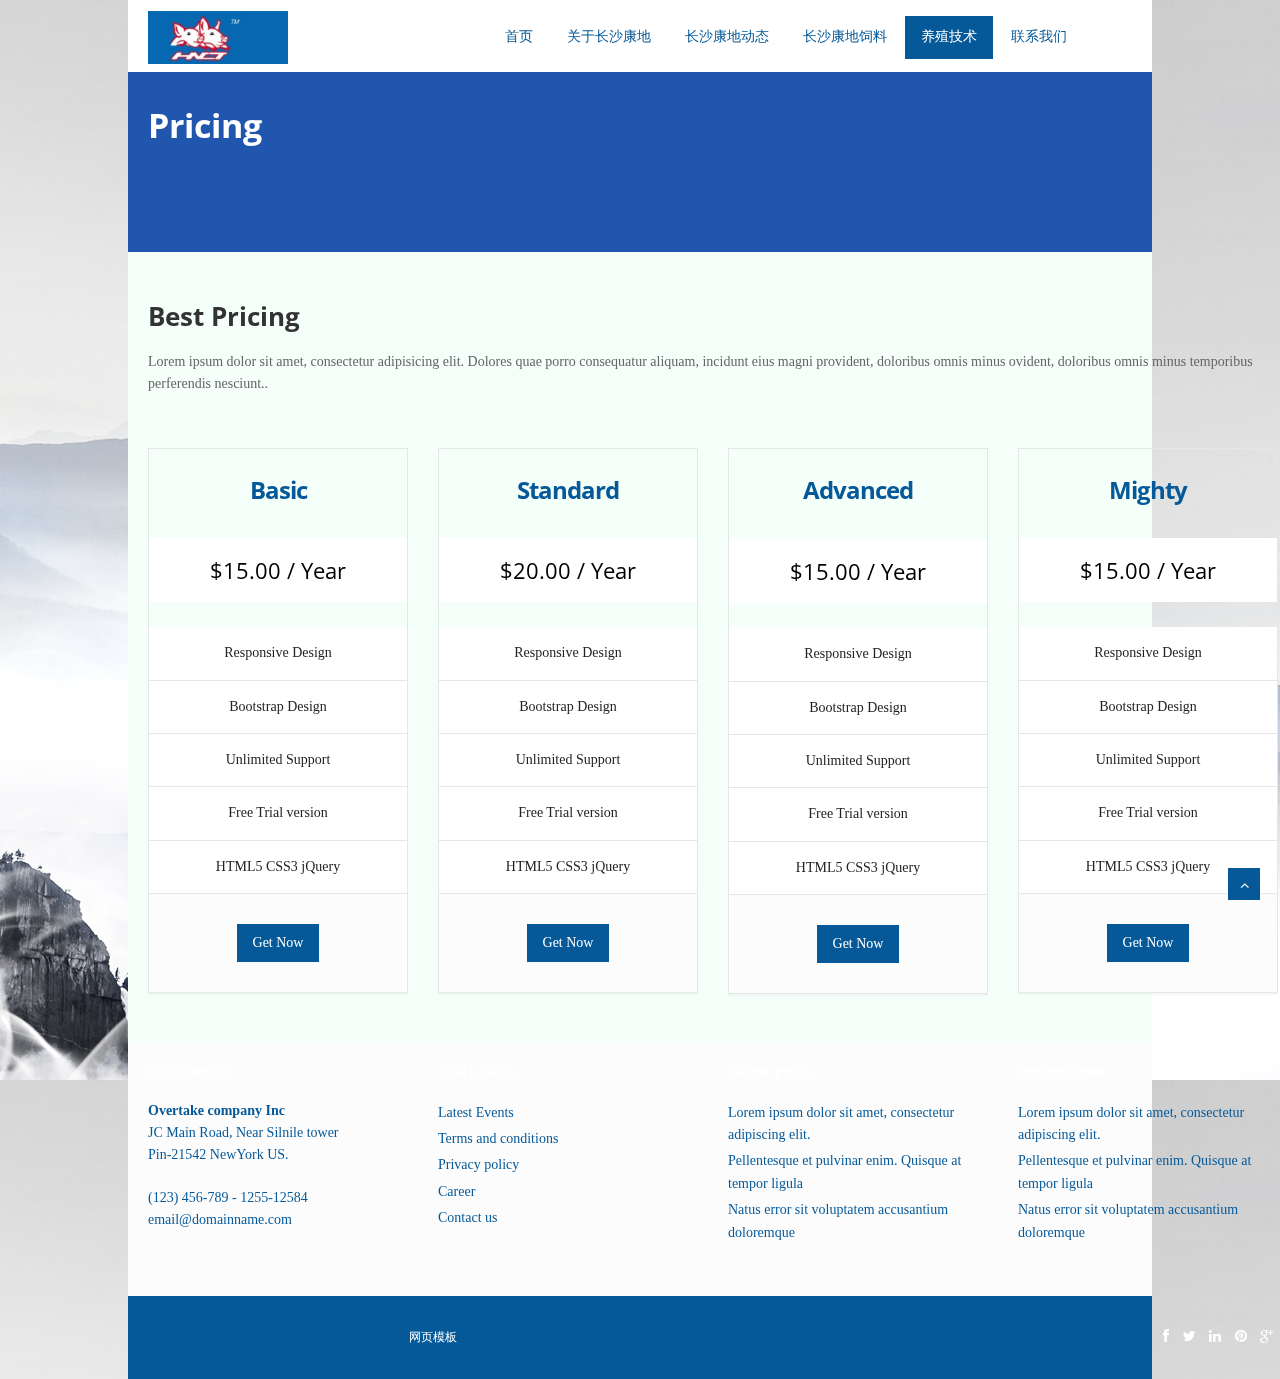
<file: service.html>
<!DOCTYPE html>
<html lang="en">
<head>
<meta charset="utf-8">
<title>Overtake Corporate HTML5 Website Template</title>
<meta name="viewport" content="width=device-width, initial-scale=1.0" />
<meta name="description" content="" />
<meta name="author" content="" />
<!-- css -->
<link href="css/bootstrap.min.css" rel="stylesheet" />
<link href="css/fancybox/jquery.fancybox.css" rel="stylesheet"> 
<link href="css/flexslider.css" rel="stylesheet" />
<link href="css/style.css" rel="stylesheet" />
 
<!-- HTML5 shim, for IE6-8 support of HTML5 elements -->
<!--[if lt IE 9]>
      <script src="http://html5shim.googlecode.com/svn/trunk/html5.js"></script>
    <![endif]-->

</head>
<body id = "center">
<div id="wrapper">
	<!-- start header -->
		<header>
        <div class="navbar navbar-default navbar-static-top">
            <div class="container">
                <div class="navbar-header">
                    <button type="button" class="navbar-toggle" data-toggle="collapse" data-target=".navbar-collapse">
                        <span class="icon-bar"></span>
                        <span class="icon-bar"></span>
                        <span class="icon-bar"></span>
                    </button>
                    <a class="navbar-brand" href="index.html"><img src="img/logo.png" alt="logo"/></a>
                </div>
                <div class="navbar-collapse collapse ">
                    <ul class="nav navbar-nav">
						<li><a href="index.html">首页</a></li>
						<li ><a href="about.html">关于长沙康地</a></li>
						<li ><a href="news.html">长沙康地动态</a></li>
						<li ><a href="feed.html">长沙康地饲料</a></li>
						<li class="active"><a href="service.html">养殖技术</a></li>
						<li><a href="contact.html">联系我们</a></li>
                    </ul>
                </div>
            </div>
        </div>
	</header><!-- end header -->
	<section id="inner-headline">
	<div class="container">
		<div class="row">
			<div class="col-lg-12">
				<h2 class="pageTitle">Pricing</h2>
			</div>
		</div>
	</div>
	</section>
	<section id="content" style = "background:#F5FFFA;">
	<div class="container">	 
		<!-- end divider -->
		<div class="row">
			<div class="col-md-12">
				<div><h2>Best Pricing</h2>Lorem ipsum dolor sit amet, consectetur adipisicing elit. Dolores quae porro consequatur aliquam, incidunt eius magni provident, doloribus omnis minus ovident, doloribus omnis minus temporibus perferendis nesciunt..</div>
				<br>
			</div>
		</div>
		<div class="row"> 
			<div class="col-md-3">
				<div class="pricing-box-item">
					<div class="pricing-heading">
						<h3><strong>Basic</strong></h3>
					</div>
					<div class="pricing-terms">
						<h6>&#36;15.00 / Year</h6>
					</div>
					<div class="pricing-container">
						<ul>
							<li><i class="icon-ok"></i> Responsive Design</li>
							<li><i class="icon-ok"></i> Bootstrap Design</li>
							<li><i class="icon-ok"></i> Unlimited Support</li>
							<li><i class="icon-ok"></i> Free Trial version</li>
							<li><i class="icon-ok"></i> HTML5 CSS3 jQuery</li>
						</ul>
					</div>
					<div class="pricing-action">
						<a href="#" class="btn btn-medium"><i class="icon-bolt"></i> Get Now</a>
					</div>
				</div>
			</div>
			<div class="col-md-3">
				<div class="pricing-box-item">
					<div class="pricing-heading">
						<h3><strong>Standard</strong></h3>
					</div>
					<div class="pricing-terms">
						<h6>&#36;20.00 / Year</h6>
					</div>
					<div class="pricing-container">
						<ul>
							<li><i class="icon-ok"></i> Responsive Design</li>
							<li><i class="icon-ok"></i> Bootstrap Design</li>
							<li><i class="icon-ok"></i> Unlimited Support</li>
							<li><i class="icon-ok"></i> Free Trial version</li>
							<li><i class="icon-ok"></i> HTML5 CSS3 jQuery</li>
						</ul>
					</div>
					<div class="pricing-action">
						<a href="#" class="btn btn-medium"><i class="icon-bolt"></i> Get Now</a>
					</div>
				</div>
			</div>
			<div class="col-md-3">
				<div class="pricing-box-item activeItem">
					<div class="pricing-heading">
						<h3><strong>Advanced</strong></h3>
					</div>
					<div class="pricing-terms">
						<h6>&#36;15.00 / Year</h6>
					</div>
					<div class="pricing-container">
						<ul>
							<li><i class="icon-ok"></i> Responsive Design</li>
							<li><i class="icon-ok"></i> Bootstrap Design</li>
							<li><i class="icon-ok"></i> Unlimited Support</li>
							<li><i class="icon-ok"></i> Free Trial version</li>
							<li><i class="icon-ok"></i> HTML5 CSS3 jQuery</li>
						</ul>
					</div>
					<div class="pricing-action">
						<a href="#" class="btn btn-medium"><i class="icon-bolt"></i> Get Now</a>
					</div>
				</div>
			</div>
			<div class="col-md-3">
				<div class="pricing-box-item">
					<div class="pricing-heading">
						<h3><strong>Mighty</strong></h3>
					</div>
					<div class="pricing-terms">
						<h6>&#36;15.00 / Year</h6>
					</div>
					<div class="pricing-container">
						<ul>
							<li><i class="icon-ok"></i> Responsive Design</li>
							<li><i class="icon-ok"></i> Bootstrap Design</li>
							<li><i class="icon-ok"></i> Unlimited Support</li>
							<li><i class="icon-ok"></i> Free Trial version</li>
							<li><i class="icon-ok"></i> HTML5 CSS3 jQuery</li>
						</ul>
					</div>
					<div class="pricing-action">
						<a href="#" class="btn btn-medium"><i class="icon-bolt"></i> Get Now</a>
					</div>
				</div>
			</div>
		</div>
	</div>
	</section>
	<footer>
	<div class="container">
		<div class="row">
			<div class="col-md-3">
				<div class="widget">
					<h5 class="widgetheading">Our Contact</h5>
					<address>
					<strong>Overtake company Inc</strong><br>
					JC Main Road, Near Silnile tower<br>
					 Pin-21542 NewYork US.</address>
					<p>
						<i class="icon-phone"></i> (123) 456-789 - 1255-12584 <br>
						<i class="icon-envelope-alt"></i> email@domainname.com
					</p>
				</div>
			</div>
			<div class="col-md-3">
				<div class="widget">
					<h5 class="widgetheading">Quick Links</h5>
					<ul class="link-list">
						<li><a href="#">Latest Events</a></li>
						<li><a href="#">Terms and conditions</a></li>
						<li><a href="#">Privacy policy</a></li>
						<li><a href="#">Career</a></li>
						<li><a href="#">Contact us</a></li>
					</ul>
				</div>
			</div>
			<div class="col-md-3">
				<div class="widget">
					<h5 class="widgetheading">Latest posts</h5>
					<ul class="link-list">
						<li><a href="#">Lorem ipsum dolor sit amet, consectetur adipiscing elit.</a></li>
						<li><a href="#">Pellentesque et pulvinar enim. Quisque at tempor ligula</a></li>
						<li><a href="#">Natus error sit voluptatem accusantium doloremque</a></li>
					</ul>
				</div>
			</div>
			<div class="col-md-3">
					<div class="widget">
					<h5 class="widgetheading">Recent News</h5>
					<ul class="link-list">
						<li><a href="#">Lorem ipsum dolor sit amet, consectetur adipiscing elit.</a></li>
						<li><a href="#">Pellentesque et pulvinar enim. Quisque at tempor ligula</a></li>
						<li><a href="#">Natus error sit voluptatem accusantium doloremque</a></li>
					</ul>
				</div>
			</div>
		</div>
	</div>
	<div id="sub-footer">
		<div class="container">
			<div class="row">
				<div class="col-lg-6">
					<div class="copyright">
						<p>
							Copyright &copy; 2017.Company name All rights reserved.<a target="_blank" href="http://sc.chinaz.com/moban/">&#x7F51;&#x9875;&#x6A21;&#x677F;</a>
						</p>
					</div>
				</div>
				<div class="col-lg-6">
					<ul class="social-network">
						<li><a href="#" data-placement="top" title="Facebook"><i class="fa fa-facebook"></i></a></li>
						<li><a href="#" data-placement="top" title="Twitter"><i class="fa fa-twitter"></i></a></li>
						<li><a href="#" data-placement="top" title="Linkedin"><i class="fa fa-linkedin"></i></a></li>
						<li><a href="#" data-placement="top" title="Pinterest"><i class="fa fa-pinterest"></i></a></li>
						<li><a href="#" data-placement="top" title="Google plus"><i class="fa fa-google-plus"></i></a></li>
					</ul>
				</div>
			</div>
		</div>
	</div>
	</footer>
</div>
<a href="#" class="scrollup"><i class="fa fa-angle-up active"></i></a>
<!-- javascript
    ================================================== -->
<!-- Placed at the end of the document so the pages load faster -->
<script src="js/jquery.js"></script>
<script src="js/jquery.easing.1.3.js"></script>
<script src="js/bootstrap.min.js"></script>
<script src="js/jquery.fancybox.pack.js"></script>
<script src="js/jquery.fancybox-media.js"></script> 
<script src="js/portfolio/jquery.quicksand.js"></script>
<script src="js/portfolio/setting.js"></script>
<script src="js/jquery.flexslider.js"></script>
<script src="js/animate.js"></script>
<script src="js/custom.js"></script>
</body>
</html>
</file>
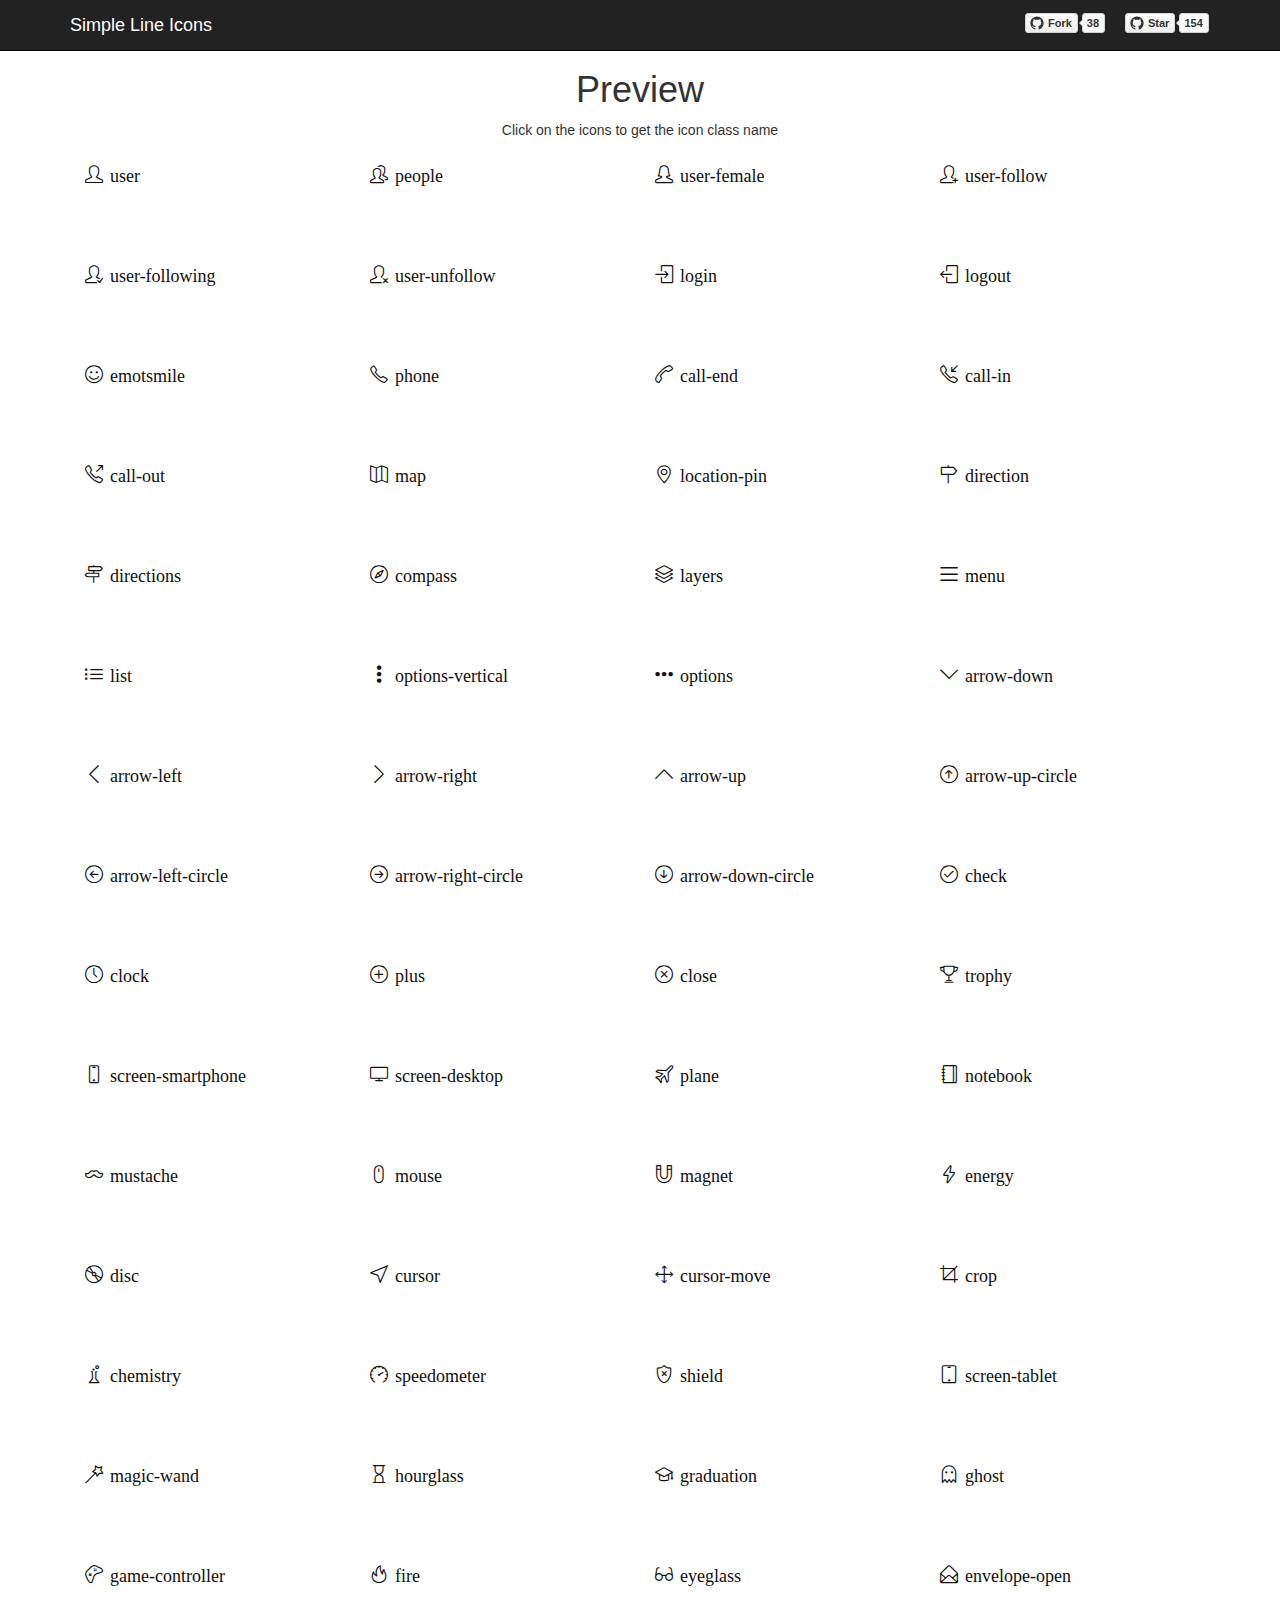
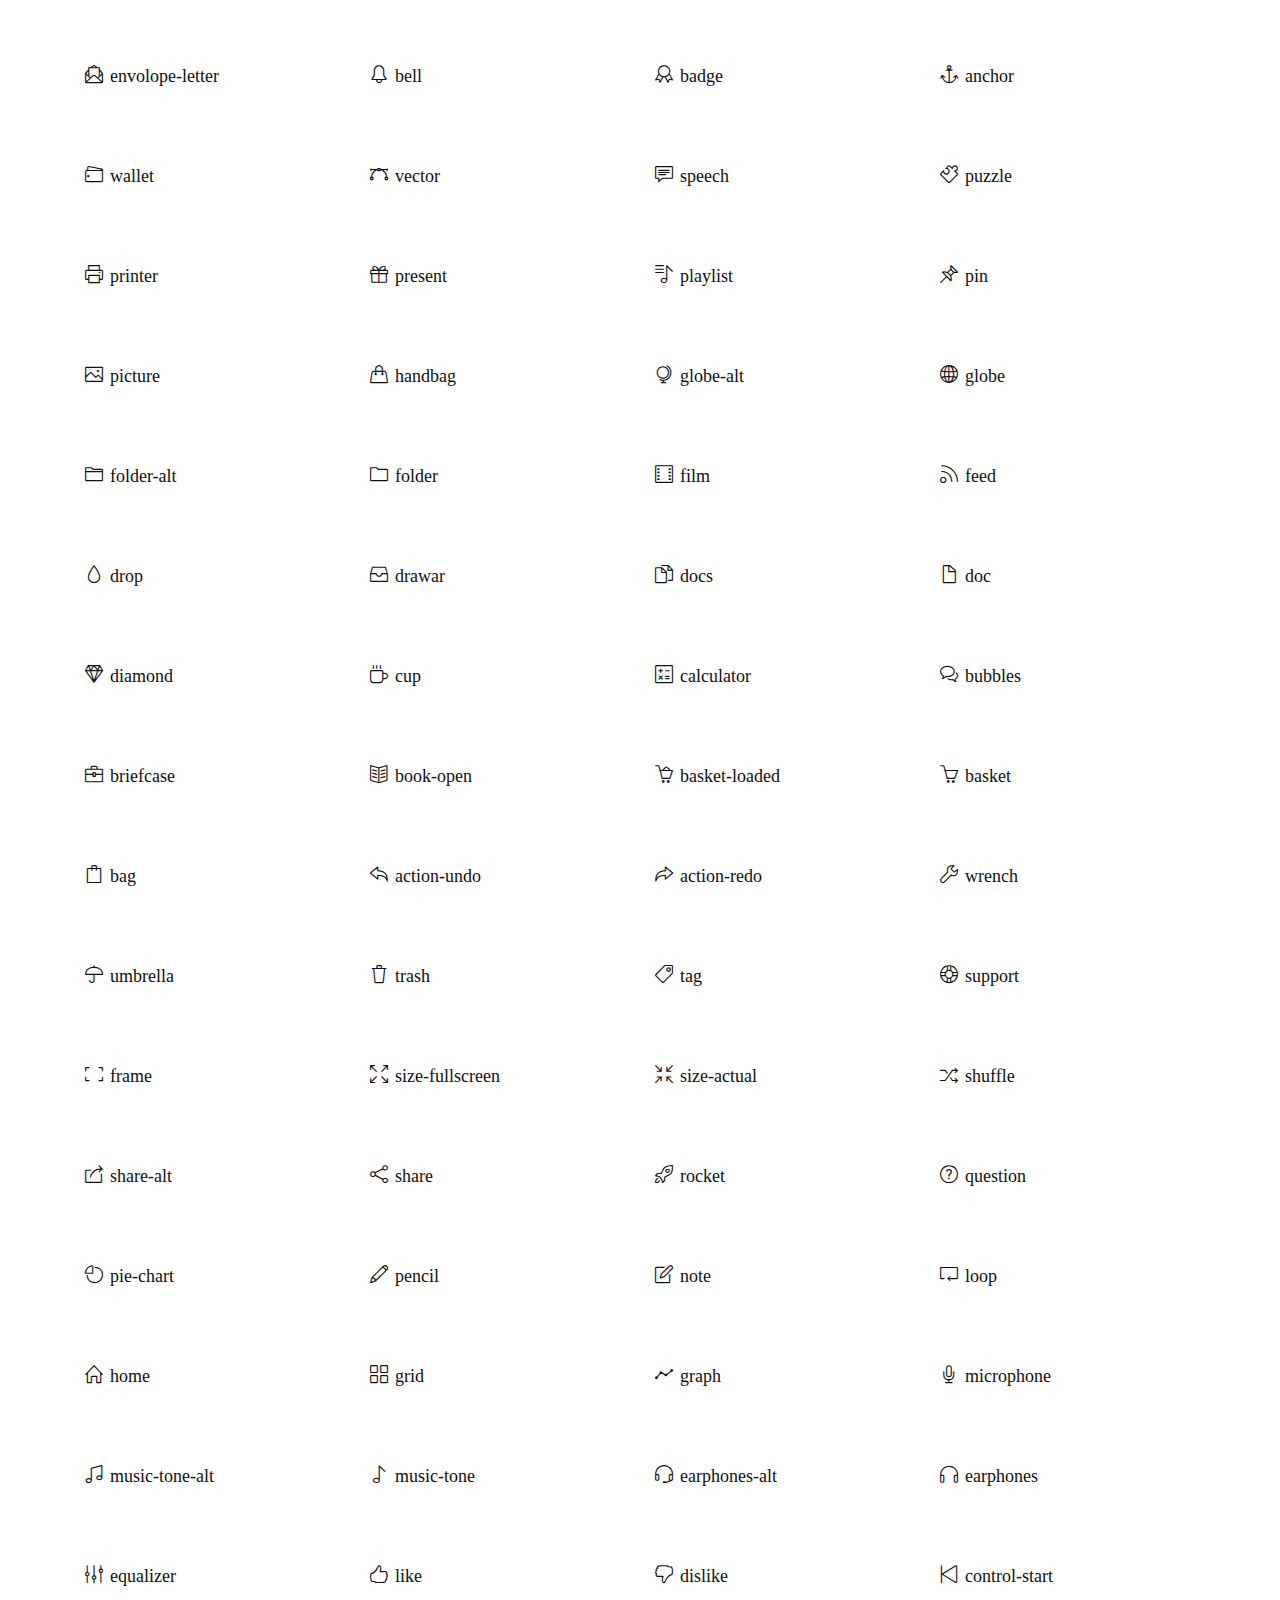
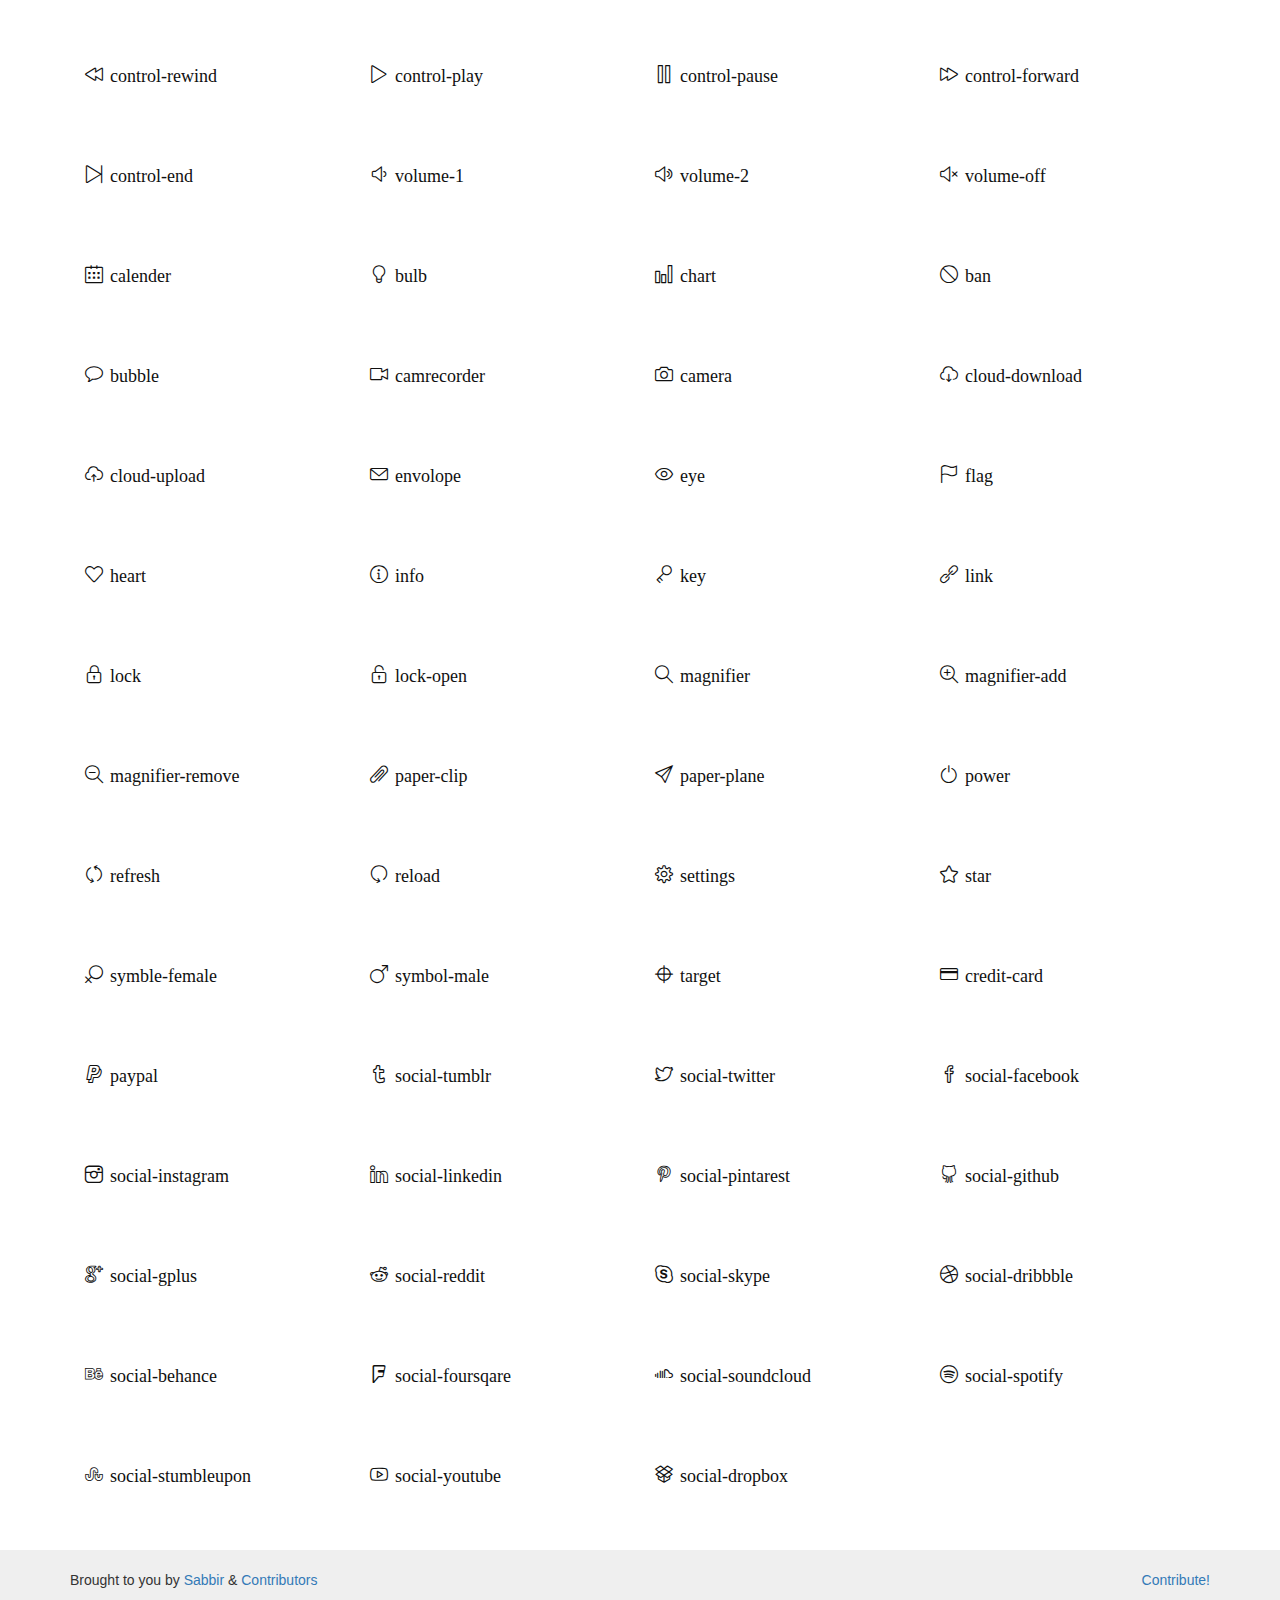
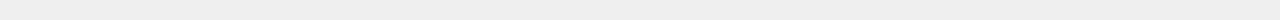
<file: simple-line-icons/Simple Line Icons.html>
<!-- saved from url=(0045)http://thesabbir.github.io/simple-line-icons/ -->
<html><head><meta http-equiv="Content-Type" content="text/html; charset=UTF-8">
    <meta charset="utf-8">
    <meta http-equiv="X-UA-Compatible" content="IE=edge,chrome=1">
    <meta name="description" content="Simple line icons">
    <meta name="keywords" content="simple, line, icons, icon pack, web icon">
    <meta name="viewport" content="width=device-width, initial-scale=1">
    <link rel="stylesheet" href="./Simple Line Icons_files/simple-line-icons.css">
    <link rel="stylesheet" href="./Simple Line Icons_files/bootstrap.css">
    <link rel="stylesheet" href="./Simple Line Icons_files/style.css">
    <title>Simple Line Icons</title>
<style type="text/css"></style></head>
<body>

<nav class="navbar navbar-inverse navbar-fixed-top">
    <div class="container">
        <div class="navbar-header">
            <button type="button" class="navbar-toggle collapsed" data-toggle="collapse" data-target="#bs-navbar-collapse">
                <span class="sr-only">Toggle navigation</span>
                <span class="icon-bar"></span>
                <span class="icon-bar"></span>
                <span class="icon-bar"></span>
            </button>
            <a class="navbar-brand" href="https://github.com/thesabbir/simple-line-icons">Simple Line Icons</a>
        </div>

        <div class="collapse navbar-collapse" id="bs-navbar-collapse">
            <ul class="nav navbar-nav navbar-right">
                <li><iframe src="./Simple Line Icons_files/github-btn.html" frameborder="0" scrolling="0" width="100px" height="20px"></iframe></li>
                <li><iframe src="./Simple Line Icons_files/github-btn(1).html" frameborder="0" scrolling="0" width="100px" height="20px"></iframe></li>
            </ul>
        </div>
    </div>
</nav>

<div class="container mt">
    <h1 class="text-center">Preview</h1>
    <p class="text-center">Click on the icons to get the icon class name</p>
    <div class="icon-preview-box col-xs-6 col-md-3 col-lg-3">
                <div class="preview">
                <a href="http://thesabbir.github.io/simple-line-icons/#" class="show-code" title="click to show css class name"><i class="icon-user icons"></i><span class="name">user</span> <code class="code-preview" style="display: none;">.icon-user</code></a>
                </div>
            </div><div class="icon-preview-box col-xs-6 col-md-3 col-lg-3">
                <div class="preview">
                <a href="http://thesabbir.github.io/simple-line-icons/#" class="show-code" title="click to show css class name"><i class="icon-people icons"></i><span class="name">people</span> <code class="code-preview" style="display: none;">.icon-people</code></a>
                </div>
            </div><div class="icon-preview-box col-xs-6 col-md-3 col-lg-3">
                <div class="preview">
                <a href="http://thesabbir.github.io/simple-line-icons/#" class="show-code" title="click to show css class name"><i class="icon-user-female icons"></i><span class="name">user-female</span> <code class="code-preview" style="display: none;">.icon-user-female</code></a>
                </div>
            </div><div class="icon-preview-box col-xs-6 col-md-3 col-lg-3">
                <div class="preview">
                <a href="http://thesabbir.github.io/simple-line-icons/#" class="show-code" title="click to show css class name"><i class="icon-user-follow icons"></i><span class="name">user-follow</span> <code class="code-preview" style="display: none;">.icon-user-follow</code></a>
                </div>
            </div><div class="icon-preview-box col-xs-6 col-md-3 col-lg-3">
                <div class="preview">
                <a href="http://thesabbir.github.io/simple-line-icons/#" class="show-code" title="click to show css class name"><i class="icon-user-following icons"></i><span class="name">user-following</span> <code class="code-preview" style="display: none;">.icon-user-following</code></a>
                </div>
            </div><div class="icon-preview-box col-xs-6 col-md-3 col-lg-3">
                <div class="preview">
                <a href="http://thesabbir.github.io/simple-line-icons/#" class="show-code" title="click to show css class name"><i class="icon-user-unfollow icons"></i><span class="name">user-unfollow</span> <code class="code-preview" style="display: none;">.icon-user-unfollow</code></a>
                </div>
            </div><div class="icon-preview-box col-xs-6 col-md-3 col-lg-3">
                <div class="preview">
                <a href="http://thesabbir.github.io/simple-line-icons/#" class="show-code" title="click to show css class name"><i class="icon-login icons"></i><span class="name">login</span> <code class="code-preview" style="display: none;">.icon-login</code></a>
                </div>
            </div><div class="icon-preview-box col-xs-6 col-md-3 col-lg-3">
                <div class="preview">
                <a href="http://thesabbir.github.io/simple-line-icons/#" class="show-code" title="click to show css class name"><i class="icon-logout icons"></i><span class="name">logout</span> <code class="code-preview" style="display: none;">.icon-logout</code></a>
                </div>
            </div><div class="icon-preview-box col-xs-6 col-md-3 col-lg-3">
                <div class="preview">
                <a href="http://thesabbir.github.io/simple-line-icons/#" class="show-code" title="click to show css class name"><i class="icon-emotsmile icons"></i><span class="name">emotsmile</span> <code class="code-preview" style="display: none;">.icon-emotsmile</code></a>
                </div>
            </div><div class="icon-preview-box col-xs-6 col-md-3 col-lg-3">
                <div class="preview">
                <a href="http://thesabbir.github.io/simple-line-icons/#" class="show-code" title="click to show css class name"><i class="icon-phone icons"></i><span class="name">phone</span> <code class="code-preview" style="display: none;">.icon-phone</code></a>
                </div>
            </div><div class="icon-preview-box col-xs-6 col-md-3 col-lg-3">
                <div class="preview">
                <a href="http://thesabbir.github.io/simple-line-icons/#" class="show-code" title="click to show css class name"><i class="icon-call-end icons"></i><span class="name">call-end</span> <code class="code-preview" style="display: none;">.icon-call-end</code></a>
                </div>
            </div><div class="icon-preview-box col-xs-6 col-md-3 col-lg-3">
                <div class="preview">
                <a href="http://thesabbir.github.io/simple-line-icons/#" class="show-code" title="click to show css class name"><i class="icon-call-in icons"></i><span class="name">call-in</span> <code class="code-preview" style="display: none;">.icon-call-in</code></a>
                </div>
            </div><div class="icon-preview-box col-xs-6 col-md-3 col-lg-3">
                <div class="preview">
                <a href="http://thesabbir.github.io/simple-line-icons/#" class="show-code" title="click to show css class name"><i class="icon-call-out icons"></i><span class="name">call-out</span> <code class="code-preview" style="display: none;">.icon-call-out</code></a>
                </div>
            </div><div class="icon-preview-box col-xs-6 col-md-3 col-lg-3">
                <div class="preview">
                <a href="http://thesabbir.github.io/simple-line-icons/#" class="show-code" title="click to show css class name"><i class="icon-map icons"></i><span class="name">map</span> <code class="code-preview" style="display: none;">.icon-map</code></a>
                </div>
            </div><div class="icon-preview-box col-xs-6 col-md-3 col-lg-3">
                <div class="preview">
                <a href="http://thesabbir.github.io/simple-line-icons/#" class="show-code" title="click to show css class name"><i class="icon-location-pin icons"></i><span class="name">location-pin</span> <code class="code-preview" style="display: none;">.icon-location-pin</code></a>
                </div>
            </div><div class="icon-preview-box col-xs-6 col-md-3 col-lg-3">
                <div class="preview">
                <a href="http://thesabbir.github.io/simple-line-icons/#" class="show-code" title="click to show css class name"><i class="icon-direction icons"></i><span class="name">direction</span> <code class="code-preview" style="display: none;">.icon-direction</code></a>
                </div>
            </div><div class="icon-preview-box col-xs-6 col-md-3 col-lg-3">
                <div class="preview">
                <a href="http://thesabbir.github.io/simple-line-icons/#" class="show-code" title="click to show css class name"><i class="icon-directions icons"></i><span class="name">directions</span> <code class="code-preview" style="display: none;">.icon-directions</code></a>
                </div>
            </div><div class="icon-preview-box col-xs-6 col-md-3 col-lg-3">
                <div class="preview">
                <a href="http://thesabbir.github.io/simple-line-icons/#" class="show-code" title="click to show css class name"><i class="icon-compass icons"></i><span class="name">compass</span> <code class="code-preview" style="display: none;">.icon-compass</code></a>
                </div>
            </div><div class="icon-preview-box col-xs-6 col-md-3 col-lg-3">
                <div class="preview">
                <a href="http://thesabbir.github.io/simple-line-icons/#" class="show-code" title="click to show css class name"><i class="icon-layers icons"></i><span class="name">layers</span> <code class="code-preview" style="display: none;">.icon-layers</code></a>
                </div>
            </div><div class="icon-preview-box col-xs-6 col-md-3 col-lg-3">
                <div class="preview">
                <a href="http://thesabbir.github.io/simple-line-icons/#" class="show-code" title="click to show css class name"><i class="icon-menu icons"></i><span class="name">menu</span> <code class="code-preview" style="display: none;">.icon-menu</code></a>
                </div>
            </div><div class="icon-preview-box col-xs-6 col-md-3 col-lg-3">
                <div class="preview">
                <a href="http://thesabbir.github.io/simple-line-icons/#" class="show-code" title="click to show css class name"><i class="icon-list icons"></i><span class="name">list</span> <code class="code-preview" style="display: none;">.icon-list</code></a>
                </div>
            </div><div class="icon-preview-box col-xs-6 col-md-3 col-lg-3">
                <div class="preview">
                <a href="http://thesabbir.github.io/simple-line-icons/#" class="show-code" title="click to show css class name"><i class="icon-options-vertical icons"></i><span class="name">options-vertical</span> <code class="code-preview" style="display: none;">.icon-options-vertical</code></a>
                </div>
            </div><div class="icon-preview-box col-xs-6 col-md-3 col-lg-3">
                <div class="preview">
                <a href="http://thesabbir.github.io/simple-line-icons/#" class="show-code" title="click to show css class name"><i class="icon-options icons"></i><span class="name">options</span> <code class="code-preview" style="display: none;">.icon-options</code></a>
                </div>
            </div><div class="icon-preview-box col-xs-6 col-md-3 col-lg-3">
                <div class="preview">
                <a href="http://thesabbir.github.io/simple-line-icons/#" class="show-code" title="click to show css class name"><i class="icon-arrow-down icons"></i><span class="name">arrow-down</span> <code class="code-preview" style="display: none;">.icon-arrow-down</code></a>
                </div>
            </div><div class="icon-preview-box col-xs-6 col-md-3 col-lg-3">
                <div class="preview">
                <a href="http://thesabbir.github.io/simple-line-icons/#" class="show-code" title="click to show css class name"><i class="icon-arrow-left icons"></i><span class="name">arrow-left</span> <code class="code-preview" style="display: none;">.icon-arrow-left</code></a>
                </div>
            </div><div class="icon-preview-box col-xs-6 col-md-3 col-lg-3">
                <div class="preview">
                <a href="http://thesabbir.github.io/simple-line-icons/#" class="show-code" title="click to show css class name"><i class="icon-arrow-right icons"></i><span class="name">arrow-right</span> <code class="code-preview" style="display: none;">.icon-arrow-right</code></a>
                </div>
            </div><div class="icon-preview-box col-xs-6 col-md-3 col-lg-3">
                <div class="preview">
                <a href="http://thesabbir.github.io/simple-line-icons/#" class="show-code" title="click to show css class name"><i class="icon-arrow-up icons"></i><span class="name">arrow-up</span> <code class="code-preview" style="display: none;">.icon-arrow-up</code></a>
                </div>
            </div><div class="icon-preview-box col-xs-6 col-md-3 col-lg-3">
                <div class="preview">
                <a href="http://thesabbir.github.io/simple-line-icons/#" class="show-code" title="click to show css class name"><i class="icon-arrow-up-circle icons"></i><span class="name">arrow-up-circle</span> <code class="code-preview" style="display: none;">.icon-arrow-up-circle</code></a>
                </div>
            </div><div class="icon-preview-box col-xs-6 col-md-3 col-lg-3">
                <div class="preview">
                <a href="http://thesabbir.github.io/simple-line-icons/#" class="show-code" title="click to show css class name"><i class="icon-arrow-left-circle icons"></i><span class="name">arrow-left-circle</span> <code class="code-preview" style="display: none;">.icon-arrow-left-circle</code></a>
                </div>
            </div><div class="icon-preview-box col-xs-6 col-md-3 col-lg-3">
                <div class="preview">
                <a href="http://thesabbir.github.io/simple-line-icons/#" class="show-code" title="click to show css class name"><i class="icon-arrow-right-circle icons"></i><span class="name">arrow-right-circle</span> <code class="code-preview" style="display: none;">.icon-arrow-right-circle</code></a>
                </div>
            </div><div class="icon-preview-box col-xs-6 col-md-3 col-lg-3">
                <div class="preview">
                <a href="http://thesabbir.github.io/simple-line-icons/#" class="show-code" title="click to show css class name"><i class="icon-arrow-down-circle icons"></i><span class="name">arrow-down-circle</span> <code class="code-preview" style="display: none;">.icon-arrow-down-circle</code></a>
                </div>
            </div><div class="icon-preview-box col-xs-6 col-md-3 col-lg-3">
                <div class="preview">
                <a href="http://thesabbir.github.io/simple-line-icons/#" class="show-code" title="click to show css class name"><i class="icon-check icons"></i><span class="name">check</span> <code class="code-preview" style="display: none;">.icon-check</code></a>
                </div>
            </div><div class="icon-preview-box col-xs-6 col-md-3 col-lg-3">
                <div class="preview">
                <a href="http://thesabbir.github.io/simple-line-icons/#" class="show-code" title="click to show css class name"><i class="icon-clock icons"></i><span class="name">clock</span> <code class="code-preview" style="display: none;">.icon-clock</code></a>
                </div>
            </div><div class="icon-preview-box col-xs-6 col-md-3 col-lg-3">
                <div class="preview">
                <a href="http://thesabbir.github.io/simple-line-icons/#" class="show-code" title="click to show css class name"><i class="icon-plus icons"></i><span class="name">plus</span> <code class="code-preview" style="display: none;">.icon-plus</code></a>
                </div>
            </div><div class="icon-preview-box col-xs-6 col-md-3 col-lg-3">
                <div class="preview">
                <a href="http://thesabbir.github.io/simple-line-icons/#" class="show-code" title="click to show css class name"><i class="icon-close icons"></i><span class="name">close</span> <code class="code-preview" style="display: none;">.icon-close</code></a>
                </div>
            </div><div class="icon-preview-box col-xs-6 col-md-3 col-lg-3">
                <div class="preview">
                <a href="http://thesabbir.github.io/simple-line-icons/#" class="show-code" title="click to show css class name"><i class="icon-trophy icons"></i><span class="name">trophy</span> <code class="code-preview" style="display: none;">.icon-trophy</code></a>
                </div>
            </div><div class="icon-preview-box col-xs-6 col-md-3 col-lg-3">
                <div class="preview">
                <a href="http://thesabbir.github.io/simple-line-icons/#" class="show-code" title="click to show css class name"><i class="icon-screen-smartphone icons"></i><span class="name">screen-smartphone</span> <code class="code-preview" style="display: none;">.icon-screen-smartphone</code></a>
                </div>
            </div><div class="icon-preview-box col-xs-6 col-md-3 col-lg-3">
                <div class="preview">
                <a href="http://thesabbir.github.io/simple-line-icons/#" class="show-code" title="click to show css class name"><i class="icon-screen-desktop icons"></i><span class="name">screen-desktop</span> <code class="code-preview" style="display: none;">.icon-screen-desktop</code></a>
                </div>
            </div><div class="icon-preview-box col-xs-6 col-md-3 col-lg-3">
                <div class="preview">
                <a href="http://thesabbir.github.io/simple-line-icons/#" class="show-code" title="click to show css class name"><i class="icon-plane icons"></i><span class="name">plane</span> <code class="code-preview" style="display: none;">.icon-plane</code></a>
                </div>
            </div><div class="icon-preview-box col-xs-6 col-md-3 col-lg-3">
                <div class="preview">
                <a href="http://thesabbir.github.io/simple-line-icons/#" class="show-code" title="click to show css class name"><i class="icon-notebook icons"></i><span class="name">notebook</span> <code class="code-preview" style="display: none;">.icon-notebook</code></a>
                </div>
            </div><div class="icon-preview-box col-xs-6 col-md-3 col-lg-3">
                <div class="preview">
                <a href="http://thesabbir.github.io/simple-line-icons/#" class="show-code" title="click to show css class name"><i class="icon-mustache icons"></i><span class="name">mustache</span> <code class="code-preview" style="display: none;">.icon-mustache</code></a>
                </div>
            </div><div class="icon-preview-box col-xs-6 col-md-3 col-lg-3">
                <div class="preview">
                <a href="http://thesabbir.github.io/simple-line-icons/#" class="show-code" title="click to show css class name"><i class="icon-mouse icons"></i><span class="name">mouse</span> <code class="code-preview" style="display: none;">.icon-mouse</code></a>
                </div>
            </div><div class="icon-preview-box col-xs-6 col-md-3 col-lg-3">
                <div class="preview">
                <a href="http://thesabbir.github.io/simple-line-icons/#" class="show-code" title="click to show css class name"><i class="icon-magnet icons"></i><span class="name">magnet</span> <code class="code-preview" style="display: none;">.icon-magnet</code></a>
                </div>
            </div><div class="icon-preview-box col-xs-6 col-md-3 col-lg-3">
                <div class="preview">
                <a href="http://thesabbir.github.io/simple-line-icons/#" class="show-code" title="click to show css class name"><i class="icon-energy icons"></i><span class="name">energy</span> <code class="code-preview" style="display: none;">.icon-energy</code></a>
                </div>
            </div><div class="icon-preview-box col-xs-6 col-md-3 col-lg-3">
                <div class="preview">
                <a href="http://thesabbir.github.io/simple-line-icons/#" class="show-code" title="click to show css class name"><i class="icon-disc icons"></i><span class="name">disc</span> <code class="code-preview" style="display: none;">.icon-disc</code></a>
                </div>
            </div><div class="icon-preview-box col-xs-6 col-md-3 col-lg-3">
                <div class="preview">
                <a href="http://thesabbir.github.io/simple-line-icons/#" class="show-code" title="click to show css class name"><i class="icon-cursor icons"></i><span class="name">cursor</span> <code class="code-preview" style="display: none;">.icon-cursor</code></a>
                </div>
            </div><div class="icon-preview-box col-xs-6 col-md-3 col-lg-3">
                <div class="preview">
                <a href="http://thesabbir.github.io/simple-line-icons/#" class="show-code" title="click to show css class name"><i class="icon-cursor-move icons"></i><span class="name">cursor-move</span> <code class="code-preview" style="display: none;">.icon-cursor-move</code></a>
                </div>
            </div><div class="icon-preview-box col-xs-6 col-md-3 col-lg-3">
                <div class="preview">
                <a href="http://thesabbir.github.io/simple-line-icons/#" class="show-code" title="click to show css class name"><i class="icon-crop icons"></i><span class="name">crop</span> <code class="code-preview" style="display: none;">.icon-crop</code></a>
                </div>
            </div><div class="icon-preview-box col-xs-6 col-md-3 col-lg-3">
                <div class="preview">
                <a href="http://thesabbir.github.io/simple-line-icons/#" class="show-code" title="click to show css class name"><i class="icon-chemistry icons"></i><span class="name">chemistry</span> <code class="code-preview" style="display: none;">.icon-chemistry</code></a>
                </div>
            </div><div class="icon-preview-box col-xs-6 col-md-3 col-lg-3">
                <div class="preview">
                <a href="http://thesabbir.github.io/simple-line-icons/#" class="show-code" title="click to show css class name"><i class="icon-speedometer icons"></i><span class="name">speedometer</span> <code class="code-preview" style="display: none;">.icon-speedometer</code></a>
                </div>
            </div><div class="icon-preview-box col-xs-6 col-md-3 col-lg-3">
                <div class="preview">
                <a href="http://thesabbir.github.io/simple-line-icons/#" class="show-code" title="click to show css class name"><i class="icon-shield icons"></i><span class="name">shield</span> <code class="code-preview" style="display: none;">.icon-shield</code></a>
                </div>
            </div><div class="icon-preview-box col-xs-6 col-md-3 col-lg-3">
                <div class="preview">
                <a href="http://thesabbir.github.io/simple-line-icons/#" class="show-code" title="click to show css class name"><i class="icon-screen-tablet icons"></i><span class="name">screen-tablet</span> <code class="code-preview" style="display: none;">.icon-screen-tablet</code></a>
                </div>
            </div><div class="icon-preview-box col-xs-6 col-md-3 col-lg-3">
                <div class="preview">
                <a href="http://thesabbir.github.io/simple-line-icons/#" class="show-code" title="click to show css class name"><i class="icon-magic-wand icons"></i><span class="name">magic-wand</span> <code class="code-preview" style="display: none;">.icon-magic-wand</code></a>
                </div>
            </div><div class="icon-preview-box col-xs-6 col-md-3 col-lg-3">
                <div class="preview">
                <a href="http://thesabbir.github.io/simple-line-icons/#" class="show-code" title="click to show css class name"><i class="icon-hourglass icons"></i><span class="name">hourglass</span> <code class="code-preview" style="display: none;">.icon-hourglass</code></a>
                </div>
            </div><div class="icon-preview-box col-xs-6 col-md-3 col-lg-3">
                <div class="preview">
                <a href="http://thesabbir.github.io/simple-line-icons/#" class="show-code" title="click to show css class name"><i class="icon-graduation icons"></i><span class="name">graduation</span> <code class="code-preview" style="display: none;">.icon-graduation</code></a>
                </div>
            </div><div class="icon-preview-box col-xs-6 col-md-3 col-lg-3">
                <div class="preview">
                <a href="http://thesabbir.github.io/simple-line-icons/#" class="show-code" title="click to show css class name"><i class="icon-ghost icons"></i><span class="name">ghost</span> <code class="code-preview" style="display: none;">.icon-ghost</code></a>
                </div>
            </div><div class="icon-preview-box col-xs-6 col-md-3 col-lg-3">
                <div class="preview">
                <a href="http://thesabbir.github.io/simple-line-icons/#" class="show-code" title="click to show css class name"><i class="icon-game-controller icons"></i><span class="name">game-controller</span> <code class="code-preview" style="display: none;">.icon-game-controller</code></a>
                </div>
            </div><div class="icon-preview-box col-xs-6 col-md-3 col-lg-3">
                <div class="preview">
                <a href="http://thesabbir.github.io/simple-line-icons/#" class="show-code" title="click to show css class name"><i class="icon-fire icons"></i><span class="name">fire</span> <code class="code-preview" style="display: none;">.icon-fire</code></a>
                </div>
            </div><div class="icon-preview-box col-xs-6 col-md-3 col-lg-3">
                <div class="preview">
                <a href="http://thesabbir.github.io/simple-line-icons/#" class="show-code" title="click to show css class name"><i class="icon-eyeglass icons"></i><span class="name">eyeglass</span> <code class="code-preview" style="display: none;">.icon-eyeglass</code></a>
                </div>
            </div><div class="icon-preview-box col-xs-6 col-md-3 col-lg-3">
                <div class="preview">
                <a href="http://thesabbir.github.io/simple-line-icons/#" class="show-code" title="click to show css class name"><i class="icon-envelope-open icons"></i><span class="name">envelope-open</span> <code class="code-preview" style="display: none;">.icon-envelope-open</code></a>
                </div>
            </div><div class="icon-preview-box col-xs-6 col-md-3 col-lg-3">
                <div class="preview">
                <a href="http://thesabbir.github.io/simple-line-icons/#" class="show-code" title="click to show css class name"><i class="icon-envolope-letter icons"></i><span class="name">envolope-letter</span> <code class="code-preview" style="display: none;">.icon-envolope-letter</code></a>
                </div>
            </div><div class="icon-preview-box col-xs-6 col-md-3 col-lg-3">
                <div class="preview">
                <a href="http://thesabbir.github.io/simple-line-icons/#" class="show-code" title="click to show css class name"><i class="icon-bell icons"></i><span class="name">bell</span> <code class="code-preview" style="display: none;">.icon-bell</code></a>
                </div>
            </div><div class="icon-preview-box col-xs-6 col-md-3 col-lg-3">
                <div class="preview">
                <a href="http://thesabbir.github.io/simple-line-icons/#" class="show-code" title="click to show css class name"><i class="icon-badge icons"></i><span class="name">badge</span> <code class="code-preview" style="display: none;">.icon-badge</code></a>
                </div>
            </div><div class="icon-preview-box col-xs-6 col-md-3 col-lg-3">
                <div class="preview">
                <a href="http://thesabbir.github.io/simple-line-icons/#" class="show-code" title="click to show css class name"><i class="icon-anchor icons"></i><span class="name">anchor</span> <code class="code-preview" style="display: none;">.icon-anchor</code></a>
                </div>
            </div><div class="icon-preview-box col-xs-6 col-md-3 col-lg-3">
                <div class="preview">
                <a href="http://thesabbir.github.io/simple-line-icons/#" class="show-code" title="click to show css class name"><i class="icon-wallet icons"></i><span class="name">wallet</span> <code class="code-preview" style="display: none;">.icon-wallet</code></a>
                </div>
            </div><div class="icon-preview-box col-xs-6 col-md-3 col-lg-3">
                <div class="preview">
                <a href="http://thesabbir.github.io/simple-line-icons/#" class="show-code" title="click to show css class name"><i class="icon-vector icons"></i><span class="name">vector</span> <code class="code-preview" style="display: none;">.icon-vector</code></a>
                </div>
            </div><div class="icon-preview-box col-xs-6 col-md-3 col-lg-3">
                <div class="preview">
                <a href="http://thesabbir.github.io/simple-line-icons/#" class="show-code" title="click to show css class name"><i class="icon-speech icons"></i><span class="name">speech</span> <code class="code-preview" style="display: none;">.icon-speech</code></a>
                </div>
            </div><div class="icon-preview-box col-xs-6 col-md-3 col-lg-3">
                <div class="preview">
                <a href="http://thesabbir.github.io/simple-line-icons/#" class="show-code" title="click to show css class name"><i class="icon-puzzle icons"></i><span class="name">puzzle</span> <code class="code-preview" style="display: none;">.icon-puzzle</code></a>
                </div>
            </div><div class="icon-preview-box col-xs-6 col-md-3 col-lg-3">
                <div class="preview">
                <a href="http://thesabbir.github.io/simple-line-icons/#" class="show-code" title="click to show css class name"><i class="icon-printer icons"></i><span class="name">printer</span> <code class="code-preview" style="display: none;">.icon-printer</code></a>
                </div>
            </div><div class="icon-preview-box col-xs-6 col-md-3 col-lg-3">
                <div class="preview">
                <a href="http://thesabbir.github.io/simple-line-icons/#" class="show-code" title="click to show css class name"><i class="icon-present icons"></i><span class="name">present</span> <code class="code-preview" style="display: none;">.icon-present</code></a>
                </div>
            </div><div class="icon-preview-box col-xs-6 col-md-3 col-lg-3">
                <div class="preview">
                <a href="http://thesabbir.github.io/simple-line-icons/#" class="show-code" title="click to show css class name"><i class="icon-playlist icons"></i><span class="name">playlist</span> <code class="code-preview" style="display: none;">.icon-playlist</code></a>
                </div>
            </div><div class="icon-preview-box col-xs-6 col-md-3 col-lg-3">
                <div class="preview">
                <a href="http://thesabbir.github.io/simple-line-icons/#" class="show-code" title="click to show css class name"><i class="icon-pin icons"></i><span class="name">pin</span> <code class="code-preview" style="display: none;">.icon-pin</code></a>
                </div>
            </div><div class="icon-preview-box col-xs-6 col-md-3 col-lg-3">
                <div class="preview">
                <a href="http://thesabbir.github.io/simple-line-icons/#" class="show-code" title="click to show css class name"><i class="icon-picture icons"></i><span class="name">picture</span> <code class="code-preview" style="display: none;">.icon-picture</code></a>
                </div>
            </div><div class="icon-preview-box col-xs-6 col-md-3 col-lg-3">
                <div class="preview">
                <a href="http://thesabbir.github.io/simple-line-icons/#" class="show-code" title="click to show css class name"><i class="icon-handbag icons"></i><span class="name">handbag</span> <code class="code-preview" style="display: none;">.icon-handbag</code></a>
                </div>
            </div><div class="icon-preview-box col-xs-6 col-md-3 col-lg-3">
                <div class="preview">
                <a href="http://thesabbir.github.io/simple-line-icons/#" class="show-code" title="click to show css class name"><i class="icon-globe-alt icons"></i><span class="name">globe-alt</span> <code class="code-preview" style="display: none;">.icon-globe-alt</code></a>
                </div>
            </div><div class="icon-preview-box col-xs-6 col-md-3 col-lg-3">
                <div class="preview">
                <a href="http://thesabbir.github.io/simple-line-icons/#" class="show-code" title="click to show css class name"><i class="icon-globe icons"></i><span class="name">globe</span> <code class="code-preview" style="display: none;">.icon-globe</code></a>
                </div>
            </div><div class="icon-preview-box col-xs-6 col-md-3 col-lg-3">
                <div class="preview">
                <a href="http://thesabbir.github.io/simple-line-icons/#" class="show-code" title="click to show css class name"><i class="icon-folder-alt icons"></i><span class="name">folder-alt</span> <code class="code-preview" style="display: none;">.icon-folder-alt</code></a>
                </div>
            </div><div class="icon-preview-box col-xs-6 col-md-3 col-lg-3">
                <div class="preview">
                <a href="http://thesabbir.github.io/simple-line-icons/#" class="show-code" title="click to show css class name"><i class="icon-folder icons"></i><span class="name">folder</span> <code class="code-preview" style="display: none;">.icon-folder</code></a>
                </div>
            </div><div class="icon-preview-box col-xs-6 col-md-3 col-lg-3">
                <div class="preview">
                <a href="http://thesabbir.github.io/simple-line-icons/#" class="show-code" title="click to show css class name"><i class="icon-film icons"></i><span class="name">film</span> <code class="code-preview" style="display: none;">.icon-film</code></a>
                </div>
            </div><div class="icon-preview-box col-xs-6 col-md-3 col-lg-3">
                <div class="preview">
                <a href="http://thesabbir.github.io/simple-line-icons/#" class="show-code" title="click to show css class name"><i class="icon-feed icons"></i><span class="name">feed</span> <code class="code-preview" style="display: none;">.icon-feed</code></a>
                </div>
            </div><div class="icon-preview-box col-xs-6 col-md-3 col-lg-3">
                <div class="preview">
                <a href="http://thesabbir.github.io/simple-line-icons/#" class="show-code" title="click to show css class name"><i class="icon-drop icons"></i><span class="name">drop</span> <code class="code-preview" style="display: none;">.icon-drop</code></a>
                </div>
            </div><div class="icon-preview-box col-xs-6 col-md-3 col-lg-3">
                <div class="preview">
                <a href="http://thesabbir.github.io/simple-line-icons/#" class="show-code" title="click to show css class name"><i class="icon-drawar icons"></i><span class="name">drawar</span> <code class="code-preview" style="display: none;">.icon-drawar</code></a>
                </div>
            </div><div class="icon-preview-box col-xs-6 col-md-3 col-lg-3">
                <div class="preview">
                <a href="http://thesabbir.github.io/simple-line-icons/#" class="show-code" title="click to show css class name"><i class="icon-docs icons"></i><span class="name">docs</span> <code class="code-preview" style="display: none;">.icon-docs</code></a>
                </div>
            </div><div class="icon-preview-box col-xs-6 col-md-3 col-lg-3">
                <div class="preview">
                <a href="http://thesabbir.github.io/simple-line-icons/#" class="show-code" title="click to show css class name"><i class="icon-doc icons"></i><span class="name">doc</span> <code class="code-preview" style="display: none;">.icon-doc</code></a>
                </div>
            </div><div class="icon-preview-box col-xs-6 col-md-3 col-lg-3">
                <div class="preview">
                <a href="http://thesabbir.github.io/simple-line-icons/#" class="show-code" title="click to show css class name"><i class="icon-diamond icons"></i><span class="name">diamond</span> <code class="code-preview" style="display: none;">.icon-diamond</code></a>
                </div>
            </div><div class="icon-preview-box col-xs-6 col-md-3 col-lg-3">
                <div class="preview">
                <a href="http://thesabbir.github.io/simple-line-icons/#" class="show-code" title="click to show css class name"><i class="icon-cup icons"></i><span class="name">cup</span> <code class="code-preview" style="display: none;">.icon-cup</code></a>
                </div>
            </div><div class="icon-preview-box col-xs-6 col-md-3 col-lg-3">
                <div class="preview">
                <a href="http://thesabbir.github.io/simple-line-icons/#" class="show-code" title="click to show css class name"><i class="icon-calculator icons"></i><span class="name">calculator</span> <code class="code-preview" style="display: none;">.icon-calculator</code></a>
                </div>
            </div><div class="icon-preview-box col-xs-6 col-md-3 col-lg-3">
                <div class="preview">
                <a href="http://thesabbir.github.io/simple-line-icons/#" class="show-code" title="click to show css class name"><i class="icon-bubbles icons"></i><span class="name">bubbles</span> <code class="code-preview" style="display: none;">.icon-bubbles</code></a>
                </div>
            </div><div class="icon-preview-box col-xs-6 col-md-3 col-lg-3">
                <div class="preview">
                <a href="http://thesabbir.github.io/simple-line-icons/#" class="show-code" title="click to show css class name"><i class="icon-briefcase icons"></i><span class="name">briefcase</span> <code class="code-preview" style="display: none;">.icon-briefcase</code></a>
                </div>
            </div><div class="icon-preview-box col-xs-6 col-md-3 col-lg-3">
                <div class="preview">
                <a href="http://thesabbir.github.io/simple-line-icons/#" class="show-code" title="click to show css class name"><i class="icon-book-open icons"></i><span class="name">book-open</span> <code class="code-preview" style="display: none;">.icon-book-open</code></a>
                </div>
            </div><div class="icon-preview-box col-xs-6 col-md-3 col-lg-3">
                <div class="preview">
                <a href="http://thesabbir.github.io/simple-line-icons/#" class="show-code" title="click to show css class name"><i class="icon-basket-loaded icons"></i><span class="name">basket-loaded</span> <code class="code-preview" style="display: none;">.icon-basket-loaded</code></a>
                </div>
            </div><div class="icon-preview-box col-xs-6 col-md-3 col-lg-3">
                <div class="preview">
                <a href="http://thesabbir.github.io/simple-line-icons/#" class="show-code" title="click to show css class name"><i class="icon-basket icons"></i><span class="name">basket</span> <code class="code-preview" style="display: none;">.icon-basket</code></a>
                </div>
            </div><div class="icon-preview-box col-xs-6 col-md-3 col-lg-3">
                <div class="preview">
                <a href="http://thesabbir.github.io/simple-line-icons/#" class="show-code" title="click to show css class name"><i class="icon-bag icons"></i><span class="name">bag</span> <code class="code-preview" style="display: none;">.icon-bag</code></a>
                </div>
            </div><div class="icon-preview-box col-xs-6 col-md-3 col-lg-3">
                <div class="preview">
                <a href="http://thesabbir.github.io/simple-line-icons/#" class="show-code" title="click to show css class name"><i class="icon-action-undo icons"></i><span class="name">action-undo</span> <code class="code-preview" style="display: none;">.icon-action-undo</code></a>
                </div>
            </div><div class="icon-preview-box col-xs-6 col-md-3 col-lg-3">
                <div class="preview">
                <a href="http://thesabbir.github.io/simple-line-icons/#" class="show-code" title="click to show css class name"><i class="icon-action-redo icons"></i><span class="name">action-redo</span> <code class="code-preview" style="display: none;">.icon-action-redo</code></a>
                </div>
            </div><div class="icon-preview-box col-xs-6 col-md-3 col-lg-3">
                <div class="preview">
                <a href="http://thesabbir.github.io/simple-line-icons/#" class="show-code" title="click to show css class name"><i class="icon-wrench icons"></i><span class="name">wrench</span> <code class="code-preview" style="display: none;">.icon-wrench</code></a>
                </div>
            </div><div class="icon-preview-box col-xs-6 col-md-3 col-lg-3">
                <div class="preview">
                <a href="http://thesabbir.github.io/simple-line-icons/#" class="show-code" title="click to show css class name"><i class="icon-umbrella icons"></i><span class="name">umbrella</span> <code class="code-preview" style="display: none;">.icon-umbrella</code></a>
                </div>
            </div><div class="icon-preview-box col-xs-6 col-md-3 col-lg-3">
                <div class="preview">
                <a href="http://thesabbir.github.io/simple-line-icons/#" class="show-code" title="click to show css class name"><i class="icon-trash icons"></i><span class="name">trash</span> <code class="code-preview" style="display: none;">.icon-trash</code></a>
                </div>
            </div><div class="icon-preview-box col-xs-6 col-md-3 col-lg-3">
                <div class="preview">
                <a href="http://thesabbir.github.io/simple-line-icons/#" class="show-code" title="click to show css class name"><i class="icon-tag icons"></i><span class="name">tag</span> <code class="code-preview" style="display: none;">.icon-tag</code></a>
                </div>
            </div><div class="icon-preview-box col-xs-6 col-md-3 col-lg-3">
                <div class="preview">
                <a href="http://thesabbir.github.io/simple-line-icons/#" class="show-code" title="click to show css class name"><i class="icon-support icons"></i><span class="name">support</span> <code class="code-preview" style="display: none;">.icon-support</code></a>
                </div>
            </div><div class="icon-preview-box col-xs-6 col-md-3 col-lg-3">
                <div class="preview">
                <a href="http://thesabbir.github.io/simple-line-icons/#" class="show-code" title="click to show css class name"><i class="icon-frame icons"></i><span class="name">frame</span> <code class="code-preview" style="display: none;">.icon-frame</code></a>
                </div>
            </div><div class="icon-preview-box col-xs-6 col-md-3 col-lg-3">
                <div class="preview">
                <a href="http://thesabbir.github.io/simple-line-icons/#" class="show-code" title="click to show css class name"><i class="icon-size-fullscreen icons"></i><span class="name">size-fullscreen</span> <code class="code-preview" style="display: none;">.icon-size-fullscreen</code></a>
                </div>
            </div><div class="icon-preview-box col-xs-6 col-md-3 col-lg-3">
                <div class="preview">
                <a href="http://thesabbir.github.io/simple-line-icons/#" class="show-code" title="click to show css class name"><i class="icon-size-actual icons"></i><span class="name">size-actual</span> <code class="code-preview" style="display: none;">.icon-size-actual</code></a>
                </div>
            </div><div class="icon-preview-box col-xs-6 col-md-3 col-lg-3">
                <div class="preview">
                <a href="http://thesabbir.github.io/simple-line-icons/#" class="show-code" title="click to show css class name"><i class="icon-shuffle icons"></i><span class="name">shuffle</span> <code class="code-preview" style="display: none;">.icon-shuffle</code></a>
                </div>
            </div><div class="icon-preview-box col-xs-6 col-md-3 col-lg-3">
                <div class="preview">
                <a href="http://thesabbir.github.io/simple-line-icons/#" class="show-code" title="click to show css class name"><i class="icon-share-alt icons"></i><span class="name">share-alt</span> <code class="code-preview" style="display: none;">.icon-share-alt</code></a>
                </div>
            </div><div class="icon-preview-box col-xs-6 col-md-3 col-lg-3">
                <div class="preview">
                <a href="http://thesabbir.github.io/simple-line-icons/#" class="show-code" title="click to show css class name"><i class="icon-share icons"></i><span class="name">share</span> <code class="code-preview" style="display: none;">.icon-share</code></a>
                </div>
            </div><div class="icon-preview-box col-xs-6 col-md-3 col-lg-3">
                <div class="preview">
                <a href="http://thesabbir.github.io/simple-line-icons/#" class="show-code" title="click to show css class name"><i class="icon-rocket icons"></i><span class="name">rocket</span> <code class="code-preview" style="display: none;">.icon-rocket</code></a>
                </div>
            </div><div class="icon-preview-box col-xs-6 col-md-3 col-lg-3">
                <div class="preview">
                <a href="http://thesabbir.github.io/simple-line-icons/#" class="show-code" title="click to show css class name"><i class="icon-question icons"></i><span class="name">question</span> <code class="code-preview" style="display: none;">.icon-question</code></a>
                </div>
            </div><div class="icon-preview-box col-xs-6 col-md-3 col-lg-3">
                <div class="preview">
                <a href="http://thesabbir.github.io/simple-line-icons/#" class="show-code" title="click to show css class name"><i class="icon-pie-chart icons"></i><span class="name">pie-chart</span> <code class="code-preview" style="display: none;">.icon-pie-chart</code></a>
                </div>
            </div><div class="icon-preview-box col-xs-6 col-md-3 col-lg-3">
                <div class="preview">
                <a href="http://thesabbir.github.io/simple-line-icons/#" class="show-code" title="click to show css class name"><i class="icon-pencil icons"></i><span class="name">pencil</span> <code class="code-preview" style="display: none;">.icon-pencil</code></a>
                </div>
            </div><div class="icon-preview-box col-xs-6 col-md-3 col-lg-3">
                <div class="preview">
                <a href="http://thesabbir.github.io/simple-line-icons/#" class="show-code" title="click to show css class name"><i class="icon-note icons"></i><span class="name">note</span> <code class="code-preview" style="display: none;">.icon-note</code></a>
                </div>
            </div><div class="icon-preview-box col-xs-6 col-md-3 col-lg-3">
                <div class="preview">
                <a href="http://thesabbir.github.io/simple-line-icons/#" class="show-code" title="click to show css class name"><i class="icon-loop icons"></i><span class="name">loop</span> <code class="code-preview" style="display: none;">.icon-loop</code></a>
                </div>
            </div><div class="icon-preview-box col-xs-6 col-md-3 col-lg-3">
                <div class="preview">
                <a href="http://thesabbir.github.io/simple-line-icons/#" class="show-code" title="click to show css class name"><i class="icon-home icons"></i><span class="name">home</span> <code class="code-preview" style="display: none;">.icon-home</code></a>
                </div>
            </div><div class="icon-preview-box col-xs-6 col-md-3 col-lg-3">
                <div class="preview">
                <a href="http://thesabbir.github.io/simple-line-icons/#" class="show-code" title="click to show css class name"><i class="icon-grid icons"></i><span class="name">grid</span> <code class="code-preview" style="display: none;">.icon-grid</code></a>
                </div>
            </div><div class="icon-preview-box col-xs-6 col-md-3 col-lg-3">
                <div class="preview">
                <a href="http://thesabbir.github.io/simple-line-icons/#" class="show-code" title="click to show css class name"><i class="icon-graph icons"></i><span class="name">graph</span> <code class="code-preview" style="display: none;">.icon-graph</code></a>
                </div>
            </div><div class="icon-preview-box col-xs-6 col-md-3 col-lg-3">
                <div class="preview">
                <a href="http://thesabbir.github.io/simple-line-icons/#" class="show-code" title="click to show css class name"><i class="icon-microphone icons"></i><span class="name">microphone</span> <code class="code-preview" style="display: none;">.icon-microphone</code></a>
                </div>
            </div><div class="icon-preview-box col-xs-6 col-md-3 col-lg-3">
                <div class="preview">
                <a href="http://thesabbir.github.io/simple-line-icons/#" class="show-code" title="click to show css class name"><i class="icon-music-tone-alt icons"></i><span class="name">music-tone-alt</span> <code class="code-preview" style="display: none;">.icon-music-tone-alt</code></a>
                </div>
            </div><div class="icon-preview-box col-xs-6 col-md-3 col-lg-3">
                <div class="preview">
                <a href="http://thesabbir.github.io/simple-line-icons/#" class="show-code" title="click to show css class name"><i class="icon-music-tone icons"></i><span class="name">music-tone</span> <code class="code-preview" style="display: none;">.icon-music-tone</code></a>
                </div>
            </div><div class="icon-preview-box col-xs-6 col-md-3 col-lg-3">
                <div class="preview">
                <a href="http://thesabbir.github.io/simple-line-icons/#" class="show-code" title="click to show css class name"><i class="icon-earphones-alt icons"></i><span class="name">earphones-alt</span> <code class="code-preview" style="display: none;">.icon-earphones-alt</code></a>
                </div>
            </div><div class="icon-preview-box col-xs-6 col-md-3 col-lg-3">
                <div class="preview">
                <a href="http://thesabbir.github.io/simple-line-icons/#" class="show-code" title="click to show css class name"><i class="icon-earphones icons"></i><span class="name">earphones</span> <code class="code-preview" style="display: none;">.icon-earphones</code></a>
                </div>
            </div><div class="icon-preview-box col-xs-6 col-md-3 col-lg-3">
                <div class="preview">
                <a href="http://thesabbir.github.io/simple-line-icons/#" class="show-code" title="click to show css class name"><i class="icon-equalizer icons"></i><span class="name">equalizer</span> <code class="code-preview" style="display: none;">.icon-equalizer</code></a>
                </div>
            </div><div class="icon-preview-box col-xs-6 col-md-3 col-lg-3">
                <div class="preview">
                <a href="http://thesabbir.github.io/simple-line-icons/#" class="show-code" title="click to show css class name"><i class="icon-like icons"></i><span class="name">like</span> <code class="code-preview" style="display: none;">.icon-like</code></a>
                </div>
            </div><div class="icon-preview-box col-xs-6 col-md-3 col-lg-3">
                <div class="preview">
                <a href="http://thesabbir.github.io/simple-line-icons/#" class="show-code" title="click to show css class name"><i class="icon-dislike icons"></i><span class="name">dislike</span> <code class="code-preview" style="display: none;">.icon-dislike</code></a>
                </div>
            </div><div class="icon-preview-box col-xs-6 col-md-3 col-lg-3">
                <div class="preview">
                <a href="http://thesabbir.github.io/simple-line-icons/#" class="show-code" title="click to show css class name"><i class="icon-control-start icons"></i><span class="name">control-start</span> <code class="code-preview" style="display: none;">.icon-control-start</code></a>
                </div>
            </div><div class="icon-preview-box col-xs-6 col-md-3 col-lg-3">
                <div class="preview">
                <a href="http://thesabbir.github.io/simple-line-icons/#" class="show-code" title="click to show css class name"><i class="icon-control-rewind icons"></i><span class="name">control-rewind</span> <code class="code-preview" style="display: none;">.icon-control-rewind</code></a>
                </div>
            </div><div class="icon-preview-box col-xs-6 col-md-3 col-lg-3">
                <div class="preview">
                <a href="http://thesabbir.github.io/simple-line-icons/#" class="show-code" title="click to show css class name"><i class="icon-control-play icons"></i><span class="name">control-play</span> <code class="code-preview" style="display: none;">.icon-control-play</code></a>
                </div>
            </div><div class="icon-preview-box col-xs-6 col-md-3 col-lg-3">
                <div class="preview">
                <a href="http://thesabbir.github.io/simple-line-icons/#" class="show-code" title="click to show css class name"><i class="icon-control-pause icons"></i><span class="name">control-pause</span> <code class="code-preview" style="display: none;">.icon-control-pause</code></a>
                </div>
            </div><div class="icon-preview-box col-xs-6 col-md-3 col-lg-3">
                <div class="preview">
                <a href="http://thesabbir.github.io/simple-line-icons/#" class="show-code" title="click to show css class name"><i class="icon-control-forward icons"></i><span class="name">control-forward</span> <code class="code-preview" style="display: none;">.icon-control-forward</code></a>
                </div>
            </div><div class="icon-preview-box col-xs-6 col-md-3 col-lg-3">
                <div class="preview">
                <a href="http://thesabbir.github.io/simple-line-icons/#" class="show-code" title="click to show css class name"><i class="icon-control-end icons"></i><span class="name">control-end</span> <code class="code-preview" style="display: none;">.icon-control-end</code></a>
                </div>
            </div><div class="icon-preview-box col-xs-6 col-md-3 col-lg-3">
                <div class="preview">
                <a href="http://thesabbir.github.io/simple-line-icons/#" class="show-code" title="click to show css class name"><i class="icon-volume-1 icons"></i><span class="name">volume-1</span> <code class="code-preview" style="display: none;">.icon-volume-1</code></a>
                </div>
            </div><div class="icon-preview-box col-xs-6 col-md-3 col-lg-3">
                <div class="preview">
                <a href="http://thesabbir.github.io/simple-line-icons/#" class="show-code" title="click to show css class name"><i class="icon-volume-2 icons"></i><span class="name">volume-2</span> <code class="code-preview" style="display: none;">.icon-volume-2</code></a>
                </div>
            </div><div class="icon-preview-box col-xs-6 col-md-3 col-lg-3">
                <div class="preview">
                <a href="http://thesabbir.github.io/simple-line-icons/#" class="show-code" title="click to show css class name"><i class="icon-volume-off icons"></i><span class="name">volume-off</span> <code class="code-preview" style="display: none;">.icon-volume-off</code></a>
                </div>
            </div><div class="icon-preview-box col-xs-6 col-md-3 col-lg-3">
                <div class="preview">
                <a href="http://thesabbir.github.io/simple-line-icons/#" class="show-code" title="click to show css class name"><i class="icon-calender icons"></i><span class="name">calender</span> <code class="code-preview" style="display: none;">.icon-calender</code></a>
                </div>
            </div><div class="icon-preview-box col-xs-6 col-md-3 col-lg-3">
                <div class="preview">
                <a href="http://thesabbir.github.io/simple-line-icons/#" class="show-code" title="click to show css class name"><i class="icon-bulb icons"></i><span class="name">bulb</span> <code class="code-preview" style="display: none;">.icon-bulb</code></a>
                </div>
            </div><div class="icon-preview-box col-xs-6 col-md-3 col-lg-3">
                <div class="preview">
                <a href="http://thesabbir.github.io/simple-line-icons/#" class="show-code" title="click to show css class name"><i class="icon-chart icons"></i><span class="name">chart</span> <code class="code-preview" style="display: none;">.icon-chart</code></a>
                </div>
            </div><div class="icon-preview-box col-xs-6 col-md-3 col-lg-3">
                <div class="preview">
                <a href="http://thesabbir.github.io/simple-line-icons/#" class="show-code" title="click to show css class name"><i class="icon-ban icons"></i><span class="name">ban</span> <code class="code-preview" style="display: none;">.icon-ban</code></a>
                </div>
            </div><div class="icon-preview-box col-xs-6 col-md-3 col-lg-3">
                <div class="preview">
                <a href="http://thesabbir.github.io/simple-line-icons/#" class="show-code" title="click to show css class name"><i class="icon-bubble icons"></i><span class="name">bubble</span> <code class="code-preview" style="display: none;">.icon-bubble</code></a>
                </div>
            </div><div class="icon-preview-box col-xs-6 col-md-3 col-lg-3">
                <div class="preview">
                <a href="http://thesabbir.github.io/simple-line-icons/#" class="show-code" title="click to show css class name"><i class="icon-camrecorder icons"></i><span class="name">camrecorder</span> <code class="code-preview" style="display: none;">.icon-camrecorder</code></a>
                </div>
            </div><div class="icon-preview-box col-xs-6 col-md-3 col-lg-3">
                <div class="preview">
                <a href="http://thesabbir.github.io/simple-line-icons/#" class="show-code" title="click to show css class name"><i class="icon-camera icons"></i><span class="name">camera</span> <code class="code-preview" style="display: none;">.icon-camera</code></a>
                </div>
            </div><div class="icon-preview-box col-xs-6 col-md-3 col-lg-3">
                <div class="preview">
                <a href="http://thesabbir.github.io/simple-line-icons/#" class="show-code" title="click to show css class name"><i class="icon-cloud-download icons"></i><span class="name">cloud-download</span> <code class="code-preview" style="display: none;">.icon-cloud-download</code></a>
                </div>
            </div><div class="icon-preview-box col-xs-6 col-md-3 col-lg-3">
                <div class="preview">
                <a href="http://thesabbir.github.io/simple-line-icons/#" class="show-code" title="click to show css class name"><i class="icon-cloud-upload icons"></i><span class="name">cloud-upload</span> <code class="code-preview" style="display: none;">.icon-cloud-upload</code></a>
                </div>
            </div><div class="icon-preview-box col-xs-6 col-md-3 col-lg-3">
                <div class="preview">
                <a href="http://thesabbir.github.io/simple-line-icons/#" class="show-code" title="click to show css class name"><i class="icon-envolope icons"></i><span class="name">envolope</span> <code class="code-preview" style="display: none;">.icon-envolope</code></a>
                </div>
            </div><div class="icon-preview-box col-xs-6 col-md-3 col-lg-3">
                <div class="preview">
                <a href="http://thesabbir.github.io/simple-line-icons/#" class="show-code" title="click to show css class name"><i class="icon-eye icons"></i><span class="name">eye</span> <code class="code-preview" style="display: none;">.icon-eye</code></a>
                </div>
            </div><div class="icon-preview-box col-xs-6 col-md-3 col-lg-3">
                <div class="preview">
                <a href="http://thesabbir.github.io/simple-line-icons/#" class="show-code" title="click to show css class name"><i class="icon-flag icons"></i><span class="name">flag</span> <code class="code-preview" style="display: none;">.icon-flag</code></a>
                </div>
            </div><div class="icon-preview-box col-xs-6 col-md-3 col-lg-3">
                <div class="preview">
                <a href="http://thesabbir.github.io/simple-line-icons/#" class="show-code" title="click to show css class name"><i class="icon-heart icons"></i><span class="name">heart</span> <code class="code-preview" style="display: none;">.icon-heart</code></a>
                </div>
            </div><div class="icon-preview-box col-xs-6 col-md-3 col-lg-3">
                <div class="preview">
                <a href="http://thesabbir.github.io/simple-line-icons/#" class="show-code" title="click to show css class name"><i class="icon-info icons"></i><span class="name">info</span> <code class="code-preview" style="display: none;">.icon-info</code></a>
                </div>
            </div><div class="icon-preview-box col-xs-6 col-md-3 col-lg-3">
                <div class="preview">
                <a href="http://thesabbir.github.io/simple-line-icons/#" class="show-code" title="click to show css class name"><i class="icon-key icons"></i><span class="name">key</span> <code class="code-preview" style="display: none;">.icon-key</code></a>
                </div>
            </div><div class="icon-preview-box col-xs-6 col-md-3 col-lg-3">
                <div class="preview">
                <a href="http://thesabbir.github.io/simple-line-icons/#" class="show-code" title="click to show css class name"><i class="icon-link icons"></i><span class="name">link</span> <code class="code-preview" style="display: none;">.icon-link</code></a>
                </div>
            </div><div class="icon-preview-box col-xs-6 col-md-3 col-lg-3">
                <div class="preview">
                <a href="http://thesabbir.github.io/simple-line-icons/#" class="show-code" title="click to show css class name"><i class="icon-lock icons"></i><span class="name">lock</span> <code class="code-preview" style="display: none;">.icon-lock</code></a>
                </div>
            </div><div class="icon-preview-box col-xs-6 col-md-3 col-lg-3">
                <div class="preview">
                <a href="http://thesabbir.github.io/simple-line-icons/#" class="show-code" title="click to show css class name"><i class="icon-lock-open icons"></i><span class="name">lock-open</span> <code class="code-preview" style="display: none;">.icon-lock-open</code></a>
                </div>
            </div><div class="icon-preview-box col-xs-6 col-md-3 col-lg-3">
                <div class="preview">
                <a href="http://thesabbir.github.io/simple-line-icons/#" class="show-code" title="click to show css class name"><i class="icon-magnifier icons"></i><span class="name">magnifier</span> <code class="code-preview" style="display: none;">.icon-magnifier</code></a>
                </div>
            </div><div class="icon-preview-box col-xs-6 col-md-3 col-lg-3">
                <div class="preview">
                <a href="http://thesabbir.github.io/simple-line-icons/#" class="show-code" title="click to show css class name"><i class="icon-magnifier-add icons"></i><span class="name">magnifier-add</span> <code class="code-preview" style="display: none;">.icon-magnifier-add</code></a>
                </div>
            </div><div class="icon-preview-box col-xs-6 col-md-3 col-lg-3">
                <div class="preview">
                <a href="http://thesabbir.github.io/simple-line-icons/#" class="show-code" title="click to show css class name"><i class="icon-magnifier-remove icons"></i><span class="name">magnifier-remove</span> <code class="code-preview" style="display: none;">.icon-magnifier-remove</code></a>
                </div>
            </div><div class="icon-preview-box col-xs-6 col-md-3 col-lg-3">
                <div class="preview">
                <a href="http://thesabbir.github.io/simple-line-icons/#" class="show-code" title="click to show css class name"><i class="icon-paper-clip icons"></i><span class="name">paper-clip</span> <code class="code-preview" style="display: none;">.icon-paper-clip</code></a>
                </div>
            </div><div class="icon-preview-box col-xs-6 col-md-3 col-lg-3">
                <div class="preview">
                <a href="http://thesabbir.github.io/simple-line-icons/#" class="show-code" title="click to show css class name"><i class="icon-paper-plane icons"></i><span class="name">paper-plane</span> <code class="code-preview" style="display: none;">.icon-paper-plane</code></a>
                </div>
            </div><div class="icon-preview-box col-xs-6 col-md-3 col-lg-3">
                <div class="preview">
                <a href="http://thesabbir.github.io/simple-line-icons/#" class="show-code" title="click to show css class name"><i class="icon-power icons"></i><span class="name">power</span> <code class="code-preview" style="display: none;">.icon-power</code></a>
                </div>
            </div><div class="icon-preview-box col-xs-6 col-md-3 col-lg-3">
                <div class="preview">
                <a href="http://thesabbir.github.io/simple-line-icons/#" class="show-code" title="click to show css class name"><i class="icon-refresh icons"></i><span class="name">refresh</span> <code class="code-preview" style="display: none;">.icon-refresh</code></a>
                </div>
            </div><div class="icon-preview-box col-xs-6 col-md-3 col-lg-3">
                <div class="preview">
                <a href="http://thesabbir.github.io/simple-line-icons/#" class="show-code" title="click to show css class name"><i class="icon-reload icons"></i><span class="name">reload</span> <code class="code-preview" style="display: none;">.icon-reload</code></a>
                </div>
            </div><div class="icon-preview-box col-xs-6 col-md-3 col-lg-3">
                <div class="preview">
                <a href="http://thesabbir.github.io/simple-line-icons/#" class="show-code" title="click to show css class name"><i class="icon-settings icons"></i><span class="name">settings</span> <code class="code-preview" style="display: none;">.icon-settings</code></a>
                </div>
            </div><div class="icon-preview-box col-xs-6 col-md-3 col-lg-3">
                <div class="preview">
                <a href="http://thesabbir.github.io/simple-line-icons/#" class="show-code" title="click to show css class name"><i class="icon-star icons"></i><span class="name">star</span> <code class="code-preview" style="display: none;">.icon-star</code></a>
                </div>
            </div><div class="icon-preview-box col-xs-6 col-md-3 col-lg-3">
                <div class="preview">
                <a href="http://thesabbir.github.io/simple-line-icons/#" class="show-code" title="click to show css class name"><i class="icon-symble-female icons"></i><span class="name">symble-female</span> <code class="code-preview" style="display: none;">.icon-symble-female</code></a>
                </div>
            </div><div class="icon-preview-box col-xs-6 col-md-3 col-lg-3">
                <div class="preview">
                <a href="http://thesabbir.github.io/simple-line-icons/#" class="show-code" title="click to show css class name"><i class="icon-symbol-male icons"></i><span class="name">symbol-male</span> <code class="code-preview" style="display: none;">.icon-symbol-male</code></a>
                </div>
            </div><div class="icon-preview-box col-xs-6 col-md-3 col-lg-3">
                <div class="preview">
                <a href="http://thesabbir.github.io/simple-line-icons/#" class="show-code" title="click to show css class name"><i class="icon-target icons"></i><span class="name">target</span> <code class="code-preview" style="display: none;">.icon-target</code></a>
                </div>
            </div><div class="icon-preview-box col-xs-6 col-md-3 col-lg-3">
                <div class="preview">
                <a href="http://thesabbir.github.io/simple-line-icons/#" class="show-code" title="click to show css class name"><i class="icon-credit-card icons"></i><span class="name">credit-card</span> <code class="code-preview" style="display: none;">.icon-credit-card</code></a>
                </div>
            </div><div class="icon-preview-box col-xs-6 col-md-3 col-lg-3">
                <div class="preview">
                <a href="http://thesabbir.github.io/simple-line-icons/#" class="show-code" title="click to show css class name"><i class="icon-paypal icons"></i><span class="name">paypal</span> <code class="code-preview" style="display: none;">.icon-paypal</code></a>
                </div>
            </div><div class="icon-preview-box col-xs-6 col-md-3 col-lg-3">
                <div class="preview">
                <a href="http://thesabbir.github.io/simple-line-icons/#" class="show-code" title="click to show css class name"><i class="icon-social-tumblr icons"></i><span class="name">social-tumblr</span> <code class="code-preview" style="display: none;">.icon-social-tumblr</code></a>
                </div>
            </div><div class="icon-preview-box col-xs-6 col-md-3 col-lg-3">
                <div class="preview">
                <a href="http://thesabbir.github.io/simple-line-icons/#" class="show-code" title="click to show css class name"><i class="icon-social-twitter icons"></i><span class="name">social-twitter</span> <code class="code-preview" style="display: none;">.icon-social-twitter</code></a>
                </div>
            </div><div class="icon-preview-box col-xs-6 col-md-3 col-lg-3">
                <div class="preview">
                <a href="http://thesabbir.github.io/simple-line-icons/#" class="show-code" title="click to show css class name"><i class="icon-social-facebook icons"></i><span class="name">social-facebook</span> <code class="code-preview" style="display: none;">.icon-social-facebook</code></a>
                </div>
            </div><div class="icon-preview-box col-xs-6 col-md-3 col-lg-3">
                <div class="preview">
                <a href="http://thesabbir.github.io/simple-line-icons/#" class="show-code" title="click to show css class name"><i class="icon-social-instagram icons"></i><span class="name">social-instagram</span> <code class="code-preview" style="display: none;">.icon-social-instagram</code></a>
                </div>
            </div><div class="icon-preview-box col-xs-6 col-md-3 col-lg-3">
                <div class="preview">
                <a href="http://thesabbir.github.io/simple-line-icons/#" class="show-code" title="click to show css class name"><i class="icon-social-linkedin icons"></i><span class="name">social-linkedin</span> <code class="code-preview" style="display: none;">.icon-social-linkedin</code></a>
                </div>
            </div><div class="icon-preview-box col-xs-6 col-md-3 col-lg-3">
                <div class="preview">
                <a href="http://thesabbir.github.io/simple-line-icons/#" class="show-code" title="click to show css class name"><i class="icon-social-pintarest icons"></i><span class="name">social-pintarest</span> <code class="code-preview" style="display: none;">.icon-social-pintarest</code></a>
                </div>
            </div><div class="icon-preview-box col-xs-6 col-md-3 col-lg-3">
                <div class="preview">
                <a href="http://thesabbir.github.io/simple-line-icons/#" class="show-code" title="click to show css class name"><i class="icon-social-github icons"></i><span class="name">social-github</span> <code class="code-preview" style="display: none;">.icon-social-github</code></a>
                </div>
            </div><div class="icon-preview-box col-xs-6 col-md-3 col-lg-3">
                <div class="preview">
                <a href="http://thesabbir.github.io/simple-line-icons/#" class="show-code" title="click to show css class name"><i class="icon-social-gplus icons"></i><span class="name">social-gplus</span> <code class="code-preview" style="display: none;">.icon-social-gplus</code></a>
                </div>
            </div><div class="icon-preview-box col-xs-6 col-md-3 col-lg-3">
                <div class="preview">
                <a href="http://thesabbir.github.io/simple-line-icons/#" class="show-code" title="click to show css class name"><i class="icon-social-reddit icons"></i><span class="name">social-reddit</span> <code class="code-preview" style="display: none;">.icon-social-reddit</code></a>
                </div>
            </div><div class="icon-preview-box col-xs-6 col-md-3 col-lg-3">
                <div class="preview">
                <a href="http://thesabbir.github.io/simple-line-icons/#" class="show-code" title="click to show css class name"><i class="icon-social-skype icons"></i><span class="name">social-skype</span> <code class="code-preview" style="display: none;">.icon-social-skype</code></a>
                </div>
            </div><div class="icon-preview-box col-xs-6 col-md-3 col-lg-3">
                <div class="preview">
                <a href="http://thesabbir.github.io/simple-line-icons/#" class="show-code" title="click to show css class name"><i class="icon-social-dribbble icons"></i><span class="name">social-dribbble</span> <code class="code-preview" style="display: none;">.icon-social-dribbble</code></a>
                </div>
            </div><div class="icon-preview-box col-xs-6 col-md-3 col-lg-3">
                <div class="preview">
                <a href="http://thesabbir.github.io/simple-line-icons/#" class="show-code" title="click to show css class name"><i class="icon-social-behance icons"></i><span class="name">social-behance</span> <code class="code-preview" style="display: none;">.icon-social-behance</code></a>
                </div>
            </div><div class="icon-preview-box col-xs-6 col-md-3 col-lg-3">
                <div class="preview">
                <a href="http://thesabbir.github.io/simple-line-icons/#" class="show-code" title="click to show css class name"><i class="icon-social-foursqare icons"></i><span class="name">social-foursqare</span> <code class="code-preview" style="display: none;">.icon-social-foursqare</code></a>
                </div>
            </div><div class="icon-preview-box col-xs-6 col-md-3 col-lg-3">
                <div class="preview">
                <a href="http://thesabbir.github.io/simple-line-icons/#" class="show-code" title="click to show css class name"><i class="icon-social-soundcloud icons"></i><span class="name">social-soundcloud</span> <code class="code-preview" style="display: none;">.icon-social-soundcloud</code></a>
                </div>
            </div><div class="icon-preview-box col-xs-6 col-md-3 col-lg-3">
                <div class="preview">
                <a href="http://thesabbir.github.io/simple-line-icons/#" class="show-code" title="click to show css class name"><i class="icon-social-spotify icons"></i><span class="name">social-spotify</span> <code class="code-preview" style="display: none;">.icon-social-spotify</code></a>
                </div>
            </div><div class="icon-preview-box col-xs-6 col-md-3 col-lg-3">
                <div class="preview">
                <a href="http://thesabbir.github.io/simple-line-icons/#" class="show-code" title="click to show css class name"><i class="icon-social-stumbleupon icons"></i><span class="name">social-stumbleupon</span> <code class="code-preview" style="display: none;">.icon-social-stumbleupon</code></a>
                </div>
            </div><div class="icon-preview-box col-xs-6 col-md-3 col-lg-3">
                <div class="preview">
                <a href="http://thesabbir.github.io/simple-line-icons/#" class="show-code" title="click to show css class name"><i class="icon-social-youtube icons"></i><span class="name">social-youtube</span> <code class="code-preview" style="display: none;">.icon-social-youtube</code></a>
                </div>
            </div><div class="icon-preview-box col-xs-6 col-md-3 col-lg-3">
                <div class="preview">
                <a href="http://thesabbir.github.io/simple-line-icons/#" class="show-code" title="click to show css class name"><i class="icon-social-dropbox icons"></i><span class="name">social-dropbox</span> <code class="code-preview" style="display: none;">.icon-social-dropbox</code></a>
                </div>
            </div>
</div>
<footer class="footer">
    <div class="container">
        <p class="pull-left">Brought to you by <a href="https://twitter.com/alreadysabbir">Sabbir</a> &amp; <a href="https://github.com/thesabbir/simple-line-icons#contributors">Contributors</a></p>
        <p class="pull-right"><a href="https://github.com/thesabbir/simple-line-icons">Contribute!</a></p>
    </div>
</footer>
<script src="./Simple Line Icons_files/jquery.min.js"></script>
<script src="./Simple Line Icons_files/bootstrap.min.js"></script>
<script src="./Simple Line Icons_files/app.js"></script>


</body></html>
</file>
<file: simple-line-icons/css/simple-line-icons.css>
@font-face {
  font-family: 'simple-line-icons';
  src: url('../fonts/Simple-Line-Icons.eot?-i3a2kk');
  src: url('../fonts/Simple-Line-Icons.eot?#iefix-i3a2kk') format('embedded-opentype'), url('../fonts/Simple-Line-Icons.ttf?-i3a2kk') format('truetype'), url('../fonts/Simple-Line-Icons.woff2?-i3a2kk') format('woff2'), url('../fonts/Simple-Line-Icons.woff?-i3a2kk') format('woff'), url('../fonts/Simple-Line-Icons.svg?-i3a2kk#simple-line-icons') format('svg');
  font-weight: normal;
  font-style: normal;
}
/*
 Use the following CSS code if you want to have a class per icon.
 Instead of a list of all class selectors, you can use the generic [class*="icon-"] selector, but it's slower: 
*/
.icon-user,
.icon-people,
.icon-user-female,
.icon-user-follow,
.icon-user-following,
.icon-user-unfollow,
.icon-login,
.icon-logout,
.icon-emotsmile,
.icon-phone,
.icon-call-end,
.icon-call-in,
.icon-call-out,
.icon-map,
.icon-location-pin,
.icon-direction,
.icon-directions,
.icon-compass,
.icon-layers,
.icon-menu,
.icon-list,
.icon-options-vertical,
.icon-options,
.icon-arrow-down,
.icon-arrow-left,
.icon-arrow-right,
.icon-arrow-up,
.icon-arrow-up-circle,
.icon-arrow-left-circle,
.icon-arrow-right-circle,
.icon-arrow-down-circle,
.icon-check,
.icon-clock,
.icon-plus,
.icon-close,
.icon-trophy,
.icon-screen-smartphone,
.icon-screen-desktop,
.icon-plane,
.icon-notebook,
.icon-mustache,
.icon-mouse,
.icon-magnet,
.icon-energy,
.icon-disc,
.icon-cursor,
.icon-cursor-move,
.icon-crop,
.icon-chemistry,
.icon-speedometer,
.icon-shield,
.icon-screen-tablet,
.icon-magic-wand,
.icon-hourglass,
.icon-graduation,
.icon-ghost,
.icon-game-controller,
.icon-fire,
.icon-eyeglass,
.icon-envelope-open,
.icon-envelope-letter,
.icon-bell,
.icon-badge,
.icon-anchor,
.icon-wallet,
.icon-vector,
.icon-speech,
.icon-puzzle,
.icon-printer,
.icon-present,
.icon-playlist,
.icon-pin,
.icon-picture,
.icon-handbag,
.icon-globe-alt,
.icon-globe,
.icon-folder-alt,
.icon-folder,
.icon-film,
.icon-feed,
.icon-drop,
.icon-drawar,
.icon-docs,
.icon-doc,
.icon-diamond,
.icon-cup,
.icon-calculator,
.icon-bubbles,
.icon-briefcase,
.icon-book-open,
.icon-basket-loaded,
.icon-basket,
.icon-bag,
.icon-action-undo,
.icon-action-redo,
.icon-wrench,
.icon-umbrella,
.icon-trash,
.icon-tag,
.icon-support,
.icon-frame,
.icon-size-fullscreen,
.icon-size-actual,
.icon-shuffle,
.icon-share-alt,
.icon-share,
.icon-rocket,
.icon-question,
.icon-pie-chart,
.icon-pencil,
.icon-note,
.icon-loop,
.icon-home,
.icon-grid,
.icon-graph,
.icon-microphone,
.icon-music-tone-alt,
.icon-music-tone,
.icon-earphones-alt,
.icon-earphones,
.icon-equalizer,
.icon-like,
.icon-dislike,
.icon-control-start,
.icon-control-rewind,
.icon-control-play,
.icon-control-pause,
.icon-control-forward,
.icon-control-end,
.icon-volume-1,
.icon-volume-2,
.icon-volume-off,
.icon-calender,
.icon-bulb,
.icon-chart,
.icon-ban,
.icon-bubble,
.icon-camrecorder,
.icon-camera,
.icon-cloud-download,
.icon-cloud-upload,
.icon-envelope,
.icon-eye,
.icon-flag,
.icon-heart,
.icon-info,
.icon-key,
.icon-link,
.icon-lock,
.icon-lock-open,
.icon-magnifier,
.icon-magnifier-add,
.icon-magnifier-remove,
.icon-paper-clip,
.icon-paper-plane,
.icon-power,
.icon-refresh,
.icon-reload,
.icon-settings,
.icon-star,
.icon-symble-female,
.icon-symbol-male,
.icon-target,
.icon-credit-card,
.icon-paypal,
.icon-social-tumblr,
.icon-social-twitter,
.icon-social-facebook,
.icon-social-instagram,
.icon-social-linkedin,
.icon-social-pintarest,
.icon-social-github,
.icon-social-gplus,
.icon-social-reddit,
.icon-social-skype,
.icon-social-dribbble,
.icon-social-behance,
.icon-social-foursqare,
.icon-social-soundcloud,
.icon-social-spotify,
.icon-social-stumbleupon,
.icon-social-youtube,
.icon-social-dropbox {
  font-family: 'simple-line-icons';
  speak: none;
  font-style: normal;
  font-weight: normal;
  font-variant: normal;
  text-transform: none;
  line-height: 1;
  /* Better Font Rendering =========== */
  -webkit-font-smoothing: antialiased;
  -moz-osx-font-smoothing: grayscale;
}
.icon-user:before {
  content: "\e005";
}
.icon-people:before {
  content: "\e001";
}
.icon-user-female:before {
  content: "\e000";
}
.icon-user-follow:before {
  content: "\e002";
}
.icon-user-following:before {
  content: "\e003";
}
.icon-user-unfollow:before {
  content: "\e004";
}
.icon-login:before {
  content: "\e066";
}
.icon-logout:before {
  content: "\e065";
}
.icon-emotsmile:before {
  content: "\e021";
}
.icon-phone:before {
  content: "\e600";
}
.icon-call-end:before {
  content: "\e048";
}
.icon-call-in:before {
  content: "\e047";
}
.icon-call-out:before {
  content: "\e046";
}
.icon-map:before {
  content: "\e033";
}
.icon-location-pin:before {
  content: "\e096";
}
.icon-direction:before {
  content: "\e042";
}
.icon-directions:before {
  content: "\e041";
}
.icon-compass:before {
  content: "\e045";
}
.icon-layers:before {
  content: "\e034";
}
.icon-menu:before {
  content: "\e601";
}
.icon-list:before {
  content: "\e067";
}
.icon-options-vertical:before {
  content: "\e602";
}
.icon-options:before {
  content: "\e603";
}
.icon-arrow-down:before {
  content: "\e604";
}
.icon-arrow-left:before {
  content: "\e605";
}
.icon-arrow-right:before {
  content: "\e606";
}
.icon-arrow-up:before {
  content: "\e607";
}
.icon-arrow-up-circle:before {
  content: "\e078";
}
.icon-arrow-left-circle:before {
  content: "\e07a";
}
.icon-arrow-right-circle:before {
  content: "\e079";
}
.icon-arrow-down-circle:before {
  content: "\e07b";
}
.icon-check:before {
  content: "\e080";
}
.icon-clock:before {
  content: "\e081";
}
.icon-plus:before {
  content: "\e095";
}
.icon-close:before {
  content: "\e082";
}
.icon-trophy:before {
  content: "\e006";
}
.icon-screen-smartphone:before {
  content: "\e010";
}
.icon-screen-desktop:before {
  content: "\e011";
}
.icon-plane:before {
  content: "\e012";
}
.icon-notebook:before {
  content: "\e013";
}
.icon-mustache:before {
  content: "\e014";
}
.icon-mouse:before {
  content: "\e015";
}
.icon-magnet:before {
  content: "\e016";
}
.icon-energy:before {
  content: "\e020";
}
.icon-disc:before {
  content: "\e022";
}
.icon-cursor:before {
  content: "\e06e";
}
.icon-cursor-move:before {
  content: "\e023";
}
.icon-crop:before {
  content: "\e024";
}
.icon-chemistry:before {
  content: "\e026";
}
.icon-speedometer:before {
  content: "\e007";
}
.icon-shield:before {
  content: "\e00e";
}
.icon-screen-tablet:before {
  content: "\e00f";
}
.icon-magic-wand:before {
  content: "\e017";
}
.icon-hourglass:before {
  content: "\e018";
}
.icon-graduation:before {
  content: "\e019";
}
.icon-ghost:before {
  content: "\e01a";
}
.icon-game-controller:before {
  content: "\e01b";
}
.icon-fire:before {
  content: "\e01c";
}
.icon-eyeglass:before {
  content: "\e01d";
}
.icon-envelope-open:before {
  content: "\e01e";
}
.icon-envelope-letter:before {
  content: "\e01f";
}
.icon-bell:before {
  content: "\e027";
}
.icon-badge:before {
  content: "\e028";
}
.icon-anchor:before {
  content: "\e029";
}
.icon-wallet:before {
  content: "\e02a";
}
.icon-vector:before {
  content: "\e02b";
}
.icon-speech:before {
  content: "\e02c";
}
.icon-puzzle:before {
  content: "\e02d";
}
.icon-printer:before {
  content: "\e02e";
}
.icon-present:before {
  content: "\e02f";
}
.icon-playlist:before {
  content: "\e030";
}
.icon-pin:before {
  content: "\e031";
}
.icon-picture:before {
  content: "\e032";
}
.icon-handbag:before {
  content: "\e035";
}
.icon-globe-alt:before {
  content: "\e036";
}
.icon-globe:before {
  content: "\e037";
}
.icon-folder-alt:before {
  content: "\e039";
}
.icon-folder:before {
  content: "\e089";
}
.icon-film:before {
  content: "\e03a";
}
.icon-feed:before {
  content: "\e03b";
}
.icon-drop:before {
  content: "\e03e";
}
.icon-drawar:before {
  content: "\e03f";
}
.icon-docs:before {
  content: "\e040";
}
.icon-doc:before {
  content: "\e085";
}
.icon-diamond:before {
  content: "\e043";
}
.icon-cup:before {
  content: "\e044";
}
.icon-calculator:before {
  content: "\e049";
}
.icon-bubbles:before {
  content: "\e04a";
}
.icon-briefcase:before {
  content: "\e04b";
}
.icon-book-open:before {
  content: "\e04c";
}
.icon-basket-loaded:before {
  content: "\e04d";
}
.icon-basket:before {
  content: "\e04e";
}
.icon-bag:before {
  content: "\e04f";
}
.icon-action-undo:before {
  content: "\e050";
}
.icon-action-redo:before {
  content: "\e051";
}
.icon-wrench:before {
  content: "\e052";
}
.icon-umbrella:before {
  content: "\e053";
}
.icon-trash:before {
  content: "\e054";
}
.icon-tag:before {
  content: "\e055";
}
.icon-support:before {
  content: "\e056";
}
.icon-frame:before {
  content: "\e038";
}
.icon-size-fullscreen:before {
  content: "\e057";
}
.icon-size-actual:before {
  content: "\e058";
}
.icon-shuffle:before {
  content: "\e059";
}
.icon-share-alt:before {
  content: "\e05a";
}
.icon-share:before {
  content: "\e05b";
}
.icon-rocket:before {
  content: "\e05c";
}
.icon-question:before {
  content: "\e05d";
}
.icon-pie-chart:before {
  content: "\e05e";
}
.icon-pencil:before {
  content: "\e05f";
}
.icon-note:before {
  content: "\e060";
}
.icon-loop:before {
  content: "\e064";
}
.icon-home:before {
  content: "\e069";
}
.icon-grid:before {
  content: "\e06a";
}
.icon-graph:before {
  content: "\e06b";
}
.icon-microphone:before {
  content: "\e063";
}
.icon-music-tone-alt:before {
  content: "\e061";
}
.icon-music-tone:before {
  content: "\e062";
}
.icon-earphones-alt:before {
  content: "\e03c";
}
.icon-earphones:before {
  content: "\e03d";
}
.icon-equalizer:before {
  content: "\e06c";
}
.icon-like:before {
  content: "\e068";
}
.icon-dislike:before {
  content: "\e06d";
}
.icon-control-start:before {
  content: "\e06f";
}
.icon-control-rewind:before {
  content: "\e070";
}
.icon-control-play:before {
  content: "\e071";
}
.icon-control-pause:before {
  content: "\e072";
}
.icon-control-forward:before {
  content: "\e073";
}
.icon-control-end:before {
  content: "\e074";
}
.icon-volume-1:before {
  content: "\e09f";
}
.icon-volume-2:before {
  content: "\e0a0";
}
.icon-volume-off:before {
  content: "\e0a1";
}
.icon-calender:before {
  content: "\e075";
}
.icon-bulb:before {
  content: "\e076";
}
.icon-chart:before {
  content: "\e077";
}
.icon-ban:before {
  content: "\e07c";
}
.icon-bubble:before {
  content: "\e07d";
}
.icon-camrecorder:before {
  content: "\e07e";
}
.icon-camera:before {
  content: "\e07f";
}
.icon-cloud-download:before {
  content: "\e083";
}
.icon-cloud-upload:before {
  content: "\e084";
}
.icon-envelope:before {
  content: "\e086";
}
.icon-eye:before {
  content: "\e087";
}
.icon-flag:before {
  content: "\e088";
}
.icon-heart:before {
  content: "\e08a";
}
.icon-info:before {
  content: "\e08b";
}
.icon-key:before {
  content: "\e08c";
}
.icon-link:before {
  content: "\e08d";
}
.icon-lock:before {
  content: "\e08e";
}
.icon-lock-open:before {
  content: "\e08f";
}
.icon-magnifier:before {
  content: "\e090";
}
.icon-magnifier-add:before {
  content: "\e091";
}
.icon-magnifier-remove:before {
  content: "\e092";
}
.icon-paper-clip:before {
  content: "\e093";
}
.icon-paper-plane:before {
  content: "\e094";
}
.icon-power:before {
  content: "\e097";
}
.icon-refresh:before {
  content: "\e098";
}
.icon-reload:before {
  content: "\e099";
}
.icon-settings:before {
  content: "\e09a";
}
.icon-star:before {
  content: "\e09b";
}
.icon-symble-female:before {
  content: "\e09c";
}
.icon-symbol-male:before {
  content: "\e09d";
}
.icon-target:before {
  content: "\e09e";
}
.icon-credit-card:before {
  content: "\e025";
}
.icon-paypal:before {
  content: "\e608";
}
.icon-social-tumblr:before {
  content: "\e00a";
}
.icon-social-twitter:before {
  content: "\e009";
}
.icon-social-facebook:before {
  content: "\e00b";
}
.icon-social-instagram:before {
  content: "\e609";
}
.icon-social-linkedin:before {
  content: "\e60a";
}
.icon-social-pintarest:before {
  content: "\e60b";
}
.icon-social-github:before {
  content: "\e60c";
}
.icon-social-gplus:before {
  content: "\e60d";
}
.icon-social-reddit:before {
  content: "\e60e";
}
.icon-social-skype:before {
  content: "\e60f";
}
.icon-social-dribbble:before {
  content: "\e00d";
}
.icon-social-behance:before {
  content: "\e610";
}
.icon-social-foursqare:before {
  content: "\e611";
}
.icon-social-soundcloud:before {
  content: "\e612";
}
.icon-social-spotify:before {
  content: "\e613";
}
.icon-social-stumbleupon:before {
  content: "\e614";
}
.icon-social-youtube:before {
  content: "\e008";
}
.icon-social-dropbox:before {
  content: "\e00c";
}
</file>
<file: css/gallery-1.css>
/*	Gallery 1
/*----------------------------------------------------*/

/* Gallery Item
 * -------------------------- */
 
#isotope-gallery-container .col-md-3 {
    margin-right: -1px;
}

.gallery-item-wrapper {
    padding-bottom: 25px;
}
.gallery-item {
    overflow: hidden;
    -webkit-transition: all 0.2s ease;
    transition: all 0.2s ease;
    border-radius: 3px;
}
.flush .gallery-item {
    border-radius: 0;
}
.gallery-item .gallery-thumb {
    position: relative;
    overflow: hidden;
}

.gallery-item .gallery-thumb img {
    -webkit-transition: all 0.2s ease;
    transition: all 0.2s ease;
}

.gallery-item:hover .gallery-thumb img {
    transform: scale(1.1);
}

.gallery-item .gallery-thumb .image-overlay {
    background-color: #2c3e50;
    width: 100%;
    height: 100%;
    display: block;
    position: absolute;
    top: 0;
    left: 0;
    opacity: 0;
    filter: alpha(opacity=0);
    -webkit-transition: all 0.2s ease;
    transition: all 0.2s ease;
}

.gallery-item:hover .gallery-thumb .image-overlay {
    opacity: 0.50;
    filter: alpha(opacity=50);
}

.gallery-item .gallery-thumb .gallery-zoom, .gallery-item .gallery-thumb .gallery-link {
    width: 45px;
    height: 45px;
    text-align: center;
    background-color: #002e5b;
    display: none;
    line-height: 45px;
    position: absolute;
    top: 50%;
    margin-top: -22px;
    padding-top: 2px;
    font-size: 18px;
    color: #fff;
    display: block;
    border-radius: 2px;
}

.gallery-item .gallery-thumb .gallery-zoom:hover, .gallery-item .gallery-thumb .gallery-link:hover {
    background-color: #ffffff;
    color: #002e5b;
}

.gallery-item .gallery-thumb .gallery-zoom:focus, .gallery-item .gallery-thumb .gallery-link:focus {
	outline: none;
}

.gallery-item .gallery-thumb .gallery-link {
    right: 0;
    margin-right: -45px;
    -webkit-transition: all 0.2s ease;
    transition: all 0.2s ease;
}

.gallery-item .gallery-thumb .gallery-zoom {
    left: 0;
    margin-left: -45px;
    -webkit-transition: all 0.2s ease;
    transition: all 0.2s ease;
}

.gallery-item:hover .gallery-thumb .gallery-zoom {
    display: block;
    left: 50%;
    margin-left: -48px;
}

.gallery-item:hover .gallery-thumb .gallery-link {
    display: block;
    right: 50%;
    margin-right: -48px;
}

.gallery-item .gallery-details {
    text-align: center;
    padding-top: 20px;
    background-color: #fff;
    bor der: 2px solid #ecf0f1;
    border-top: 0;
    overflow: hidden;
}

.gallery-item .gallery-details h5 {
    margin: 0;
    font-size: 1em;
    font-weight: 700;
    position: relative;
}

.gallery-item .gallery-details p {
    font-size: .9em;
}


/* Gallery Filter
 * -------------------------- */
.filter {
    list-style: none;
    padding: 0;
    margin: 0 0 60px 0;
    text-align: center;
}
.filter li {
    display: inline-block;
    margin: 0;
}
.filter li:before {
    display: inline-block;
    content: "/";
    padding: 0 25px 0 19px;
    color: rgba(0,0,0,0.20);
}
.filter li:first-child:before {
    display: none;
}
.filter li a {
    text-transform: uppercase;
    font-weight: 700;
    font-size: 14px;
    color: #777777;
}
.filter li a:hover,
.filter li a:focus,
.filter li a.active {
    color: #002e5b;
    text-decoration: none;
}

/* Isotope Animating
 * -------------------------- */
.isotope,
.isotope .isotope-item {
  /* change duration value to whatever you like */
    -webkit-transition-duration: 0.8s;
    -moz-transition-duration: 0.8s;
    -ms-transition-duration: 0.8s;
    -o-transition-duration: 0.8s;
    transition-duration: 0.8s;
}

.isotope {
    -webkit-transition-property: height, width;
    -moz-transition-property: height, width;
    -ms-transition-property: height, width;
    -o-transition-property: height, width;
    transition-property: height, width;
}

.isotope .isotope-item {
    -webkit-transition-property: -webkit-transform, opacity;
    -moz-transition-property: -moz-transform, opacity;
    -ms-transition-property: -ms-transform, opacity;
    -o-transition-property: -o-transform, opacity;
    transition-property: transform, opacity;
}

/**** disabling Isotope CSS3 transitions ****/

.isotope.no-transition,
.isotope.no-transition .isotope-item,
.isotope .isotope-item.no-transition {
    -webkit-transition-duration: 0s;
    -moz-transition-duration: 0s;
    -ms-transition-duration: 0s;
    -o-transition-duration: 0s;
    transition-duration: 0s;
}





/*	Gallery 1 MEDIA QUERIES
/*----------------------------------------------------*/

/* Small Devices, Tablets */
@media only screen and (min-width : 768px) {
	
		
	
}

/* Medium Devices, Desktops */
@media only screen and (min-width : 992px) {
	

	
}

/* Large Devices, Wide Screens */
@media only screen and (min-width : 1200px) {
	
	
	
}
</file>
<file: simple-line-icons/Simple Line Icons_files/simple-line-icons.css>
@font-face {
	font-family: 'simple-line-icons';
	src:url('../fonts/Simple-Line-Icons.eot?-i3a2kk');
	src:url('../fonts/Simple-Line-Icons.eot?#iefix-i3a2kk') format('embedded-opentype'),
		url('../fonts/Simple-Line-Icons.ttf?-i3a2kk') format('truetype'),
		url('../fonts/Simple-Line-Icons.woff?-i3a2kk') format('woff'),
		url('../fonts/Simple-Line-Icons.svg?-i3a2kk#simple-line-icons') format('svg');
	font-weight: normal;
	font-style: normal;
}

[class^="icon-"], [class*=" icon-"] {
	font-family: 'simple-line-icons';
	speak: none;
	font-style: normal;
	font-weight: normal;
	font-variant: normal;
	text-transform: none;
	line-height: 1;

	/* Better Font Rendering =========== */
	-webkit-font-smoothing: antialiased;
	-moz-osx-font-smoothing: grayscale;
}

.icon-user:before {
	content: "\e005";
}
.icon-people:before {
	content: "\e001";
}
.icon-user-female:before {
	content: "\e000";
}
.icon-user-follow:before {
	content: "\e002";
}
.icon-user-following:before {
	content: "\e003";
}
.icon-user-unfollow:before {
	content: "\e004";
}
.icon-login:before {
	content: "\e066";
}
.icon-logout:before {
	content: "\e065";
}
.icon-emotsmile:before {
	content: "\e021";
}
.icon-phone:before {
	content: "\e600";
}
.icon-call-end:before {
	content: "\e048";
}
.icon-call-in:before {
	content: "\e047";
}
.icon-call-out:before {
	content: "\e046";
}
.icon-map:before {
	content: "\e033";
}
.icon-location-pin:before {
	content: "\e096";
}
.icon-direction:before {
	content: "\e042";
}
.icon-directions:before {
	content: "\e041";
}
.icon-compass:before {
	content: "\e045";
}
.icon-layers:before {
	content: "\e034";
}
.icon-menu:before {
	content: "\e601";
}
.icon-list:before {
	content: "\e067";
}
.icon-options-vertical:before {
	content: "\e602";
}
.icon-options:before {
	content: "\e603";
}
.icon-arrow-down:before {
	content: "\e604";
}
.icon-arrow-left:before {
	content: "\e605";
}
.icon-arrow-right:before {
	content: "\e606";
}
.icon-arrow-up:before {
	content: "\e607";
}
.icon-arrow-up-circle:before {
	content: "\e078";
}
.icon-arrow-left-circle:before {
	content: "\e07a";
}
.icon-arrow-right-circle:before {
	content: "\e079";
}
.icon-arrow-down-circle:before {
	content: "\e07b";
}
.icon-check:before {
	content: "\e080";
}
.icon-clock:before {
	content: "\e081";
}
.icon-plus:before {
	content: "\e095";
}
.icon-close:before {
	content: "\e082";
}
.icon-trophy:before {
	content: "\e006";
}
.icon-screen-smartphone:before {
	content: "\e010";
}
.icon-screen-desktop:before {
	content: "\e011";
}
.icon-plane:before {
	content: "\e012";
}
.icon-notebook:before {
	content: "\e013";
}
.icon-mustache:before {
	content: "\e014";
}
.icon-mouse:before {
	content: "\e015";
}
.icon-magnet:before {
	content: "\e016";
}
.icon-energy:before {
	content: "\e020";
}
.icon-disc:before {
	content: "\e022";
}
.icon-cursor:before {
	content: "\e06e";
}
.icon-cursor-move:before {
	content: "\e023";
}
.icon-crop:before {
	content: "\e024";
}
.icon-chemistry:before {
	content: "\e026";
}
.icon-speedometer:before {
	content: "\e007";
}
.icon-shield:before {
	content: "\e00e";
}
.icon-screen-tablet:before {
	content: "\e00f";
}
.icon-magic-wand:before {
	content: "\e017";
}
.icon-hourglass:before {
	content: "\e018";
}
.icon-graduation:before {
	content: "\e019";
}
.icon-ghost:before {
	content: "\e01a";
}
.icon-game-controller:before {
	content: "\e01b";
}
.icon-fire:before {
	content: "\e01c";
}
.icon-eyeglass:before {
	content: "\e01d";
}
.icon-envelope-open:before {
	content: "\e01e";
}
.icon-envolope-letter:before {
	content: "\e01f";
}
.icon-bell:before {
	content: "\e027";
}
.icon-badge:before {
	content: "\e028";
}
.icon-anchor:before {
	content: "\e029";
}
.icon-wallet:before {
	content: "\e02a";
}
.icon-vector:before {
	content: "\e02b";
}
.icon-speech:before {
	content: "\e02c";
}
.icon-puzzle:before {
	content: "\e02d";
}
.icon-printer:before {
	content: "\e02e";
}
.icon-present:before {
	content: "\e02f";
}
.icon-playlist:before {
	content: "\e030";
}
.icon-pin:before {
	content: "\e031";
}
.icon-picture:before {
	content: "\e032";
}
.icon-handbag:before {
	content: "\e035";
}
.icon-globe-alt:before {
	content: "\e036";
}
.icon-globe:before {
	content: "\e037";
}
.icon-folder-alt:before {
	content: "\e039";
}
.icon-folder:before {
	content: "\e089";
}
.icon-film:before {
	content: "\e03a";
}
.icon-feed:before {
	content: "\e03b";
}
.icon-drop:before {
	content: "\e03e";
}
.icon-drawar:before {
	content: "\e03f";
}
.icon-docs:before {
	content: "\e040";
}
.icon-doc:before {
	content: "\e085";
}
.icon-diamond:before {
	content: "\e043";
}
.icon-cup:before {
	content: "\e044";
}
.icon-calculator:before {
	content: "\e049";
}
.icon-bubbles:before {
	content: "\e04a";
}
.icon-briefcase:before {
	content: "\e04b";
}
.icon-book-open:before {
	content: "\e04c";
}
.icon-basket-loaded:before {
	content: "\e04d";
}
.icon-basket:before {
	content: "\e04e";
}
.icon-bag:before {
	content: "\e04f";
}
.icon-action-undo:before {
	content: "\e050";
}
.icon-action-redo:before {
	content: "\e051";
}
.icon-wrench:before {
	content: "\e052";
}
.icon-umbrella:before {
	content: "\e053";
}
.icon-trash:before {
	content: "\e054";
}
.icon-tag:before {
	content: "\e055";
}
.icon-support:before {
	content: "\e056";
}
.icon-frame:before {
	content: "\e038";
}
.icon-size-fullscreen:before {
	content: "\e057";
}
.icon-size-actual:before {
	content: "\e058";
}
.icon-shuffle:before {
	content: "\e059";
}
.icon-share-alt:before {
	content: "\e05a";
}
.icon-share:before {
	content: "\e05b";
}
.icon-rocket:before {
	content: "\e05c";
}
.icon-question:before {
	content: "\e05d";
}
.icon-pie-chart:before {
	content: "\e05e";
}
.icon-pencil:before {
	content: "\e05f";
}
.icon-note:before {
	content: "\e060";
}
.icon-loop:before {
	content: "\e064";
}
.icon-home:before {
	content: "\e069";
}
.icon-grid:before {
	content: "\e06a";
}
.icon-graph:before {
	content: "\e06b";
}
.icon-microphone:before {
	content: "\e063";
}
.icon-music-tone-alt:before {
	content: "\e061";
}
.icon-music-tone:before {
	content: "\e062";
}
.icon-earphones-alt:before {
	content: "\e03c";
}
.icon-earphones:before {
	content: "\e03d";
}
.icon-equalizer:before {
	content: "\e06c";
}
.icon-like:before {
	content: "\e068";
}
.icon-dislike:before {
	content: "\e06d";
}
.icon-control-start:before {
	content: "\e06f";
}
.icon-control-rewind:before {
	content: "\e070";
}
.icon-control-play:before {
	content: "\e071";
}
.icon-control-pause:before {
	content: "\e072";
}
.icon-control-forward:before {
	content: "\e073";
}
.icon-control-end:before {
	content: "\e074";
}
.icon-volume-1:before {
	content: "\e09f";
}
.icon-volume-2:before {
	content: "\e0a0";
}
.icon-volume-off:before {
	content: "\e0a1";
}
.icon-calender:before {
	content: "\e075";
}
.icon-bulb:before {
	content: "\e076";
}
.icon-chart:before {
	content: "\e077";
}
.icon-ban:before {
	content: "\e07c";
}
.icon-bubble:before {
	content: "\e07d";
}
.icon-camrecorder:before {
	content: "\e07e";
}
.icon-camera:before {
	content: "\e07f";
}
.icon-cloud-download:before {
	content: "\e083";
}
.icon-cloud-upload:before {
	content: "\e084";
}
.icon-envolope:before {
	content: "\e086";
}
.icon-eye:before {
	content: "\e087";
}
.icon-flag:before {
	content: "\e088";
}
.icon-heart:before {
	content: "\e08a";
}
.icon-info:before {
	content: "\e08b";
}
.icon-key:before {
	content: "\e08c";
}
.icon-link:before {
	content: "\e08d";
}
.icon-lock:before {
	content: "\e08e";
}
.icon-lock-open:before {
	content: "\e08f";
}
.icon-magnifier:before {
	content: "\e090";
}
.icon-magnifier-add:before {
	content: "\e091";
}
.icon-magnifier-remove:before {
	content: "\e092";
}
.icon-paper-clip:before {
	content: "\e093";
}
.icon-paper-plane:before {
	content: "\e094";
}
.icon-power:before {
	content: "\e097";
}
.icon-refresh:before {
	content: "\e098";
}
.icon-reload:before {
	content: "\e099";
}
.icon-settings:before {
	content: "\e09a";
}
.icon-star:before {
	content: "\e09b";
}
.icon-symble-female:before {
	content: "\e09c";
}
.icon-symbol-male:before {
	content: "\e09d";
}
.icon-target:before {
	content: "\e09e";
}
.icon-credit-card:before {
	content: "\e025";
}
.icon-paypal:before {
	content: "\e608";
}
.icon-social-tumblr:before {
	content: "\e00a";
}
.icon-social-twitter:before {
	content: "\e009";
}
.icon-social-facebook:before {
	content: "\e00b";
}
.icon-social-instagram:before {
	content: "\e609";
}
.icon-social-linkedin:before {
	content: "\e60a";
}
.icon-social-pintarest:before {
	content: "\e60b";
}
.icon-social-github:before {
	content: "\e60c";
}
.icon-social-gplus:before {
	content: "\e60d";
}
.icon-social-reddit:before {
	content: "\e60e";
}
.icon-social-skype:before {
	content: "\e60f";
}
.icon-social-dribbble:before {
	content: "\e00d";
}
.icon-social-behance:before {
	content: "\e610";
}
.icon-social-foursqare:before {
	content: "\e611";
}
.icon-social-soundcloud:before {
	content: "\e612";
}
.icon-social-spotify:before {
	content: "\e613";
}
.icon-social-stumbleupon:before {
	content: "\e614";
}
.icon-social-youtube:before {
	content: "\e008";
}
.icon-social-dropbox:before {
	content: "\e00c";
}
</file>
<file: simple-line-icons/Simple Line Icons_files/style.css>
.preview {
    padding: 15px 0;
    position: relative;
    height: 100px;
}

.icons {
    font-size: 18px;
    padding-right: 7px;
}

.code-preview {
    display: none;
}

.name {
    font-size: 18px;
}

.show-code {
    color: #101010;
}
.mt {
    padding-top: 50px;
}

.show-code:hover, .show-code:active, .show-code:focus {
    color: #252525;
    text-decoration: none;
}
.footer {
    background: #efefef;
    min-height: 60px;
    padding: 20px;
}
.navbar-inverse .navbar-brand, .navbar-inverse .navbar-nav > li > a {
    color: #ffffff;
}
.navbar-nav > li > iframe {
    margin-top: 13px;
}
body {
    font-family: "Helvetica Neue", "Roboto", sans-serif;
}
</file>
<file: css/style.css>
@import url('http://fonts.googleapis.com/css?family=Noto+Serif:400,400italic,700|Open+Sans:400,600,700'); 
@import url('font-awesome.css');  
@import url('animate.css');

body {
	font-family:'Open Sans', Arial, sans-serif;
	font-size:14px;
	font-weight:300;
	line-height:1.6em;
	color:#656565;
	/* background: #EFEFEF; */
}

a:active {
	outline:0;
}

.clear {
	clear:both;
}

h1,h2, h3, h4, h5, h6 {
	font-family:'Open Sans', Arial, sans-serif;
	font-weight: 600;
	line-height:1.1em;
	color:#333;
	margin-bottom: 20px;
}
 h2{
    font-size: 26px;
    font-weight: 700;
}
.container {
	padding:0 20px 0 20px;
	position:relative;
}
.help-block ul li {
    color: red;
}
.form-control {
    margin-bottom: 15px;
}
#wrapper{
	width:100%;
	margin:0;	
	padding:0;
	color:##656565;
}
.navbar-toggle {
    position: relative;
    float: right;
    padding: 9px 10px;
    margin-top: 8px;
    margin-right: 15px;
    margin-bottom: 8px;
    background-color: transparent;
    background-image: none;
    border: 0;
    border-radius: 4px;
}
.row,.row-fluid {
	margin-bottom:30px;
}

.row .row,.row-fluid .row-fluid{
	margin-bottom:30px;
}

.row.nomargin,.row-fluid.nomargin {
	margin-bottom:0;
}

img.img-polaroid {
	margin:0 0 20px 0;
}
.img-box {
	max-width:100%;
}
.flex-control-nav li{
display:none;
}
/*  Header
==================================== */
 
header .navbar {
    margin-bottom: 0;
}

.navbar-default {
    border: none;
}

.navbar-brand {
    color: #222;
	text-transform: uppercase;
    font-size: 24px;
    font-weight: 700;
    line-height: 1em;
	letter-spacing: -1px; 
    padding: 0 0 0 15px;
}
.navbar-default .navbar-brand{
	color: #1891EC;
}
.navbar-default .navbar-brand img{
	width:140px;
}

header .navbar-collapse ul.navbar-nav {
    float: right;
    margin-right: 0;
}
header .navbar {
	min-height: 70px;
	padding: 18px 0;
	background: #ffffff;
}

.home-page header .navbar-default {
    background: #FFFFFF;/*#FFFAF0;  This is only for index home page*/
	/* position: absolute; */
    width: 100%;
}

header .nav li a:hover,
header .nav li a:focus,
header .nav li.active a,
header .nav li.active a:hover,
header .nav li a.dropdown-toggle:hover,
header .nav li a.dropdown-toggle:focus,
header .nav li.active ul.dropdown-menu li a:hover,
header .nav li.active ul.dropdown-menu li.active a{
    -webkit-transition: all .3s ease;
    -moz-transition: all .3s ease;
    -ms-transition: all .3s ease;
    -o-transition: all .3s ease;
    transition: all .3s ease;
}


header .navbar-default .navbar-nav > .open > a,
header .navbar-default .navbar-nav > .open > a:hover,
header .navbar-default .navbar-nav > .open > a:focus {
    -webkit-transition: all .3s ease;
    -moz-transition: all .3s ease;
    -ms-transition: all .3s ease;
    -o-transition: all .3s ease;
    transition: all .3s ease;
}


header .navbar {
    min-height: 70px;
    padding: 11px 0;
}

header .navbar-nav > li  {
    padding-top: 5px;
}

header  .navbar-nav > li > a {
    padding-bottom: 6px;
    padding-top: 5px;
    margin-left: 2px;
    line-height: 30px;
	font-weight: 700;
    -webkit-transition: all .3s ease;
    -moz-transition: all .3s ease;
    -ms-transition: all .3s ease;
    -o-transition: all .3s ease;
    transition: all .3s ease;
}


.dropdown-menu li a:hover {
    color: #fff !important;
}

header .nav .caret {
    border-bottom-color: #f5f5f5;
    border-top-color: #f5f5f5;
}
.navbar-default .navbar-nav > .active > a,
.navbar-default .navbar-nav > .active > a:hover,
.navbar-default .navbar-nav > .active > a:focus {
  background-color: #fff;
}
.navbar-default .navbar-nav > .open > a,
.navbar-default .navbar-nav > .open > a:hover,
.navbar-default .navbar-nav > .open > a:focus {
  background-color:  #fff;
}	
	

.dropdown-menu  {
    box-shadow: none;
    border-radius: 0;
	border: none;
}

.dropdown-menu li:last-child  {
	padding-bottom: 0 !important;
	margin-bottom: 0;
}

header .nav li .dropdown-menu  {
   padding: 0;
}

header .nav li .dropdown-menu li a {
   line-height: 28px;
   padding: 3px 12px;
}

/*Client Slider*/
.clients{
	padding:35px 0;
}
.clients-control{
	    position: absolute;
    right: 20px;
    top: 5px;
}
.clients-slider .owl-item{margin:0 10px; display:inline-block;}
.clients-slider .item img{
	
display: block;
	
/* background-color:#fafafa; */
}
.clients-slider .item img.colored {
	top: 0;
	display: none;
	/* background-color:#f5f5f5; */
}
.clients-slider .item {
    margin: 1px;
}
.clients-slider .item:hover img.colored{display:block;}
.clients-slider .item:hover img{display:none;}
.clients-control .btn,
.clients-control .btn{
	margin-bottom:0px;
	margin-top: 17px;
	padding: 0px 6px;
	font-size: 11px;
}


/* --- menu --- */

header .navigation {
	float:right;
}

header ul.nav li {
	border:none;
	margin:0;
}

header ul.nav li a {	
	font-size:12px;
	border:none;
	font-weight:700;
	text-transform:uppercase;
}

header ul.nav li ul li a {	
	font-size:12px;
	border:none;
	font-weight:300;
	text-transform:uppercase;
}


.navbar .nav > li > a {
  color: #055999;
  text-shadow: none;
  border: 1px solid rgba(255, 255, 255, 0) !important;
  font-size: 14px;
  font-weight: normal;
}

.navbar .nav a:hover {
	background: #055999 !important;
	color: #ffffff !important;
}

.navbar .nav > .active > a,.navbar .nav > .active > a:hover {
	background:none;
	color: #ffffff !important;
	/* border: 1px solid #055999 !important; */
	background: #055999;
}

.navbar .nav > .active > a:active,.navbar .nav > .active > a:focus {
	background:none;
	outline:0;
}

.navbar .nav li .dropdown-menu {
	z-index:2000;
}

header ul.nav li ul {
	margin-top:1px;
}
header ul.nav li ul li ul {
	margin:1px 0 0 1px;
}
.dropdown-menu .dropdown i {
	position:absolute;
	right:0;
	margin-top:3px;
	padding-left:20px;
}

.navbar .nav > li > .dropdown-menu:before {
  display: inline-block;
  border-right: none;
  border-bottom: none;
  border-left: none;
  border-bottom-color: none;
  content:none;
}
.navbar-default .navbar-nav>.active>a, .navbar-default .navbar-nav>.active>a:hover, .navbar-default .navbar-nav>.active>a:focus {color: #FFFFFF;/* border: 1px solid #FFFFFF !important; */background: #055999;color: #ffffff !important;}


ul.nav li.dropdown a {
	z-index:1000;
	display:block;
}

 select.selectmenu {
	display:none;
}
.pageTitle{
color: #fff;
margin: 30px 0 3px;
display: inline-block;
}
 
#banner{
	width: 100%;
	background:#055999;
	position:relative;
	margin:0px;
	padding:0;
	float: left;
	height: 520px;
}

/*  Sliders
==================================== */
/* --- flexslider --- */
#main-slider:before {/* content: ''; *//* width: 100%; *//* height: 100%; *//* background: rgba(0, 148, 255, 0.74); *//* z-index: 1; *//* position: absolute; */}
.flex-direction-nav a{
display:none;
}
.flexslider {
	padding:0;
	position: relative;
	zoom:1;
	background: transparent;
}
.flex-direction-nav .flex-prev{
left:0px; 
}
.flex-direction-nav .flex-next{ 
right:0px;
}
.flex-caption {zoom: 1;bottom: 0;background:transparent;color: #fff;margin: 0;padding: 25px 25px 25px 30px;position: absolute;left: 0;text-align: left;margin: 10px auto;right: 0px;display: inline-block;margin-left: 5%;}
.flex-caption h3 {color: #fff;margin-top:-25px;text-transform: uppercase;font-size: 38px;font-weight: bold;}
.flex-caption p {font-size: 20px;color: #ffffff;}
.skill-home{margin-bottom:50px;float: left;width: 100%;}
.c1{
/* border: #ed5441 1px solid; */
/* background:#ed5441; */
}
.c2{
/* border: #24DB5A 1px solid; */
/* background: #24DB5A; */
}
.c3{
/* border: #EC1890 1px solid; */
/* background: #EC1890; */
}
.c4{
/* border: #609cec 1px solid; */
/* background:#609cec; */
}
.skill-home .icons {padding: 36px 0 14px 0px;width: 100%;color: #797979;font-size: 42px;font-size: 68px;text-align: center;-ms-border-radius: 50%;-moz-border-radius: 50%;-webkit-border-radius: 50%;border-radius: 0;display: inline-table;float: left;}
.skill-home h2 {
padding-top: 20px;
font-size: 36px;
font-weight: 700;
} 
.skill-home h3 { 
font-size: 20px;
font-weight: 600;
}
.skill-home a {color: #ffffff;text-decoration: none;font-size: 13px;background: #055999;padding: 7px 20px;margin-top: 10px;display: inline-block;border: 1px solid #055999;}
.skill-home .box:hover{
	background: #ffffff;
	/* cursor:pointer; */
	/* color: #fff; */
	border: 1px solid #055999;
}
.skill-home .box:hover .icons,
.skill-home .box:hover h3, .skill-home .box:hover a {
	/* color:#fff; */
}
.skill-home a:hover {
    background: transparent;
    color: #02477b;
    border: 1px solid #055999;
}
.testimonial-solid {
padding: 50px 0 60px 0;
margin: 0 0 0 0;
background: #FFFFFF;
text-align: center;
}
.testi-icon-area {
text-align: center;
position: absolute;
top: -84px;
margin: 0 auto; 
width: 100%;
}
.testi-icon-area .quote {
padding: 15px 0 0 0;
margin: 0 0 0 0;
background: #ffffff;
text-align: center;
color: #1891EC;
display: inline-table;
width: 70px;
height: 70px;
-ms-border-radius: 50%;
-moz-border-radius: 50%;
-webkit-border-radius: 50%;
border-radius: 50%;
font-size: 42px; 
border: 1px solid #1891EC;
display: none;
}

.testi-icon-area .carousel-inner { 
margin: 20px 0;
}
.carousel-indicators {
bottom: -30px;
}
.text-center img {
margin: auto;
}
.aboutUs{padding: 40px 0 0;background: #055999;color: #fff;}
img.img-center {

	display: block;
	background:no-transparent; 
	margin-left:12%; 
	margin-right:5%;
	width: 45%; ;
	height:370px;

}
.aboutUs h2 {
    color: #fff;
}
/* Testimonial
----------------------------------*/
.testimonial-area {
padding: 0 0 0 0;
margin:0;
background: url(../img/low-poly01.jpg) fixed center center;
background-size: cover;
-webkit-background-size: cover;
-moz-background-size: cover;
-ms-background-size: cover;
}
.testimonial-solid p {
color: #000000;
font-size: 16px;
line-height: 30px;
font-style: italic;
} 
section.jumbobox {
	background:#FCFCFC;
	padding: 18px 0 0 0;
	float: left;
	width: 100%;
	text-align: center;
}
.team-member{
	text-align:center;
}
.team-member h4{
	padding:10px 0 0;
	text-align:center;
	margin:0;
}
/* Clients
------------------------------------ */
#clients {
  padding: 67px 0; }
  #clients .client .img {
    height: 76px;
    width: 138px;
    cursor: pointer;
    -webkit-transition: box-shadow .1s linear;
    -moz-transition: box-shadow .1s linear;
    transition: box-shadow .1s linear; }
    #clients .client .img:hover {
      cursor: pointer;
      /*box-shadow: 0px 0px 2px 0px rgb(155, 155, 155);*/
      border-radius: 8px; }
  #clients .client .client1 {
    background: url("../img/client1.png") 0 -75px; }
    #clients .client .client1:hover {
      background-position: 1px 0px; }
  #clients .client .client2 {
    background: url("../img/client2.png") 0 -75px; }
    #clients .client .client2:hover {
      background-position: -1px 0px; }
  #clients .client .client3 {
    background: url("../img/client3.png") 0 -76px; }
    #clients .client .client3:hover {
      background-position: 0px 0px; }


/* Content
==================================== */

#content {
	position:relative;
	/* background:#fff; */
	
	padding: 30px 0 0px 0;
}

#content img {
	max-width:100%;
	height:auto;
}
 
.cta-text {
	text-align: center;
	margin-top:10px;
}


.big-cta .cta {
	margin-top:10px;
}
 
.box {
	width: 100%;
	/* border: 1px solid #D4D4D4; */
	display: inline-block;
	background: #efefef;
	padding-bottom: 20px;
	border: 1px solid #efefef;
}
.box-gray  {
	background: #f8f8f8;
	padding: 20px 20px 30px;
}
.box-gray  h4,.box-gray  i {
	margin-bottom: 20px;
}
.box-bottom {
	padding: 20px 0;
	text-align: center;
}
.box-bottom a {
	color: #fff;
	font-weight: 700;
}
.box-bottom a:hover {
	color: #eee;
	text-decoration: none;
}


/* Bottom
==================================== */

#bottom {
	background:#fcfcfc;
	padding:50px 0 0;

}
/* twitter */
#twitter-wrapper {
    text-align: center;
    width: 70%;
    margin: 0 auto;
}
#twitter em {
    font-style: normal;
    font-size: 13px;
}

#twitter em.twitterTime a {
	font-weight:600;
}

#twitter ul {
    padding: 0;
	list-style:none;
}
#twitter ul li {
    font-size: 20px;
    line-height: 1.6em;
    font-weight: 300;
    margin-bottom: 20px;
    position: relative;
    word-break: break-word;
}

.features .features-item {
  padding: 0 0 70px 0;
}
.features .features-item .features {
  margin-bottom: 34px;
}
.features .features-item .features .icon {
  float: left;
}
.features .features-item .features .icon i {
  z-index: 99;
  font-size: 26px;
  margin: 2px 8px 0 0;
  color: #ffc02a;
  background: #055999;
  padding: 16px;
  height: 58px;
  display: inline-block;
  border: 1px solid #055999;
}
.features .features-item .features-content {
  margin-left: 80px;
  padding-right: 68px;
}
.features .features-item .features-content h3 {
  padding-bottom: 8px;
  text-transform: uppercase;
  margin: 0;
  font-size: 18px;
}
.features .features-item .features:hover .icon-radius:after {
  -webkit-transform: scale(1);
  -moz-transform: scale(1);
  -ms-transform: scale(1);
  -o-transform: scale(1);
  transform: scale(1);
}
.features img{

margin: 10px 0 0 0;
}
/* page headline
==================================== */
#headline div.about_inner_headline{
	width:100%;
}
.about_inner_headline img{ background:transparent; width: 100%; ;height:200px;}


#inner-headline{background: #2056ae;  position: relative;margin: 0;background-size: 39%;background-repeat:repeat;background-size: contain;height:180px;}
#inner-headline:before{content:'';position: absolute;/* background: rgba(0, 0, 0, 0.42); */z-index: 1;top: 0;left: 0;right: 0;bottom: 0;}

#inner-headline h2.pageTitle{
	color: #ffffff;
	padding: 5px 0;
	text-align: left;
	display:block;
	font-size: 34px;
	font-weight: 700;
	position: relative;
	z-index: 3;
}

/* --- breadcrumbs --- */
#inner-headline ul.breadcrumb {
	margin:40px 0;
	float:left;
}

#inner-headline ul.breadcrumb li {
	margin-bottom:0;
	padding-bottom:0;
}
#inner-headline ul.breadcrumb li {
	font-size:13px;
	color:#fff;
}

#inner-headline ul.breadcrumb li i{
	color:#dedede;
}

#inner-headline ul.breadcrumb li a {
	color:#fff;
}

ul.breadcrumb li a:hover {
	text-decoration:none;
}
.fancybox-title-inside-wrap {
    padding: 3px 30px 6px;
    background: #2F2F2F;
    text-align: center; 
}
.fancybox-title-inside-wrap h4{
    font-size: 18px;	
}
.fancybox-nav span { 
    background-color: transparent;
}
/* Forms
============================= */

/* --- contact form  ---- */
form#contactform input[type="text"] {
  width: 100%;
  border: 1px solid #f5f5f5;
  min-height: 40px;
  padding-left:20px;
  font-size:13px;
  padding-right:20px;
  -webkit-box-sizing: border-box;
     -moz-box-sizing: border-box;
          box-sizing: border-box;

}

form#contactform textarea {
border: 1px solid #f5f5f5;
  width: 100%;
  padding-left:20px;
  padding-top:10px;
  font-size:13px;
  padding-right:20px;
  -webkit-box-sizing: border-box;
     -moz-box-sizing: border-box;
          box-sizing: border-box;

}

form#contactform .validation {
	font-size:11px;
}

#sendmessage {
	border:1px solid #e6e6e6;
	background:#f6f6f6;
	display:none;
	text-align:center;
	padding:15px 12px 15px 65px;
	margin:10px 0;
	font-weight:600;
	margin-bottom:30px;

}

#sendmessage.show,.show  {
	display:block;
}
 
form#commentform input[type="text"] {
  width: 100%;
  min-height: 40px;
  padding-left:20px;
  font-size:13px;
  padding-right:20px;
  -webkit-box-sizing: border-box;
     -moz-box-sizing: border-box;
          box-sizing: border-box;
	-webkit-border-radius: 2px 2px 2px 2px;
		-moz-border-radius: 2px 2px 2px 2px;
			border-radius: 2px 2px 2px 2px;

}

form#commentform textarea {
  width: 100%;
  padding-left:20px;
  padding-top:10px;
  font-size:13px;
  padding-right:20px;
  -webkit-box-sizing: border-box;
     -moz-box-sizing: border-box;
          box-sizing: border-box;
	-webkit-border-radius: 2px 2px 2px 2px;
		-moz-border-radius: 2px 2px 2px 2px;
			border-radius: 2px 2px 2px 2px;
}


/* --- search form --- */
.search{
	float:right;
	margin:35px 0 0;
	padding-bottom:0;
}

#inner-headline form.input-append {
	margin:0;
	padding:0;
}



/*  Portfolio
================================ */

.work-nav #filters {
	margin: 0;
	padding: 0;
	list-style: none;
}

.work-nav #filters li {
	margin: 0 10px 30px 0;
	padding: 0;
	float:left;
}

.work-nav #filters li a {
	color: #7F8289;
	font-size: 16px;
	display: block;	
}

.work-nav #filters li a:hover {

}

.work-nav #filters li a.selected {
	color: #DE5E60;
}

#thumbs {
	margin: 0;
	padding: 0;	
}

#thumbs li {
	list-style-type: none;
}
 

.item-thumbs a + img {
	width: 100%;	
}

.item-thumbs .hover-wrap {
	position: absolute;
	display: block;
	width: 100%;
	height: 100%;
	
	opacity: 0;
	filter: alpha(opacity=0);
	
	-webkit-transition: all 450ms ease-out 0s;	
	   -moz-transition: all 450ms ease-out 0s;
		 -o-transition: all 450ms ease-out 0s;
		    transition: all 450ms ease-out 0s;
		  
	-webkit-transform: rotateY(180deg) scale(0.5,0.5);
	   -moz-transform: rotateY(180deg) scale(0.5,0.5);
		-ms-transform: rotateY(180deg) scale(0.5,0.5);
		 -o-transform: rotateY(180deg) scale(0.5,0.5);
			transform: rotateY(180deg) scale(0.5,0.5);	
}

.item-thumbs:hover .hover-wrap,
.item-thumbs.active .hover-wrap {
	opacity: 1;
	filter: alpha(opacity=100);
	
	-webkit-transform: rotateY(0deg) scale(1,1);
	   -moz-transform: rotateY(0deg) scale(1,1);
		-ms-transform: rotateY(0deg) scale(1,1);
		 -o-transform: rotateY(0deg) scale(1,1);
		    transform: rotateY(0deg) scale(1,1);
}

.item-thumbs .hover-wrap .overlay-img {
	position: absolute;
	width: 100%;
	height: 100%;
	opacity: 0.80;
	filter: alpha(opacity=80);
	background: rgba(228, 137, 7, 0.64);
}

.item-thumbs .hover-wrap .overlay-img-thumb {
	position: absolute;
	border-radius: 60px;
	top: 50%;
	left: 50%;
	margin: -16px 0 0 -16px;
	color: #fff;
	font-size: 32px;
	line-height: 1em;
	opacity: 1;
	filter: alpha(opacity=100);
}
 
ul.portfolio-categ{
	margin:10px 0 30px 0;
	padding:0;
	float:left;
	list-style:none;
}

ul.portfolio-categ li{
margin: 0; 
float: left;
list-style: none;
font-size: 13px;
font-weight: 600;
border: 1px solid #D5D5D5;
margin-right: 15px;
}

ul.portfolio-categ li a{
	display:block;
	padding: 8px 20px;
	color:#353535;
}
ul.portfolio-categ li.active{

border: 1px solid #055999;

background-color: #055999;

color: #0F0F29 !important;
}
ul.portfolio-categ li.active a:hover, ul.portfolio-categ li a:hover,ul.portfolio-categ li a:focus,ul.portfolio-categ li a:active {
	text-decoration:none;
	outline:0; 
}
ul.portfolio-categ li.active a{
color: #fff;}
  #accordion-alt3 .panel-heading h4 {
font-size: 13px;
line-height: 28px;
}
.panel .panel-heading h4 {
font-weight: 400;
}
.panel-title {
margin-top: 0;
margin-bottom: 0;
font-size: 15px;
color: inherit;
}
.panel-group .panel {
margin-bottom: 0;
border-radius: 2px;
}
.panel {
margin-bottom: 18px;
background-color: #F4F4F4;
border: 1px solid transparent;
border-radius: 2px;
-webkit-box-shadow: 0 1px 1px rgba(0,0,0,0.05);
box-shadow: 0 1px 1px rgba(0,0,0,0.05);
}
#accordion-alt3 .panel-heading h4 a i {font-size: 13px;line-height: 18px;width: 18px;height: 18px;margin-right: 5px;color: #055999;text-align: center;border-radius: 50%;margin-left: 6px;}  
.progress.pb-sm {
height: 6px!important;
}
.progress {
box-shadow: inset 0 0 2px rgba(0,0,0,.1);
}
.progress {
overflow: hidden;
height: 18px;
margin-bottom: 18px;
background-color: #f5f5f5;
border-radius: 2px;
-webkit-box-shadow: inset 0 1px 2px rgba(0,0,0,0.1);
box-shadow: inset 0 1px 2px rgba(0,0,0,0.1);
}
.progress .progress-bar.progress-bar-red {
background: #ed5441;
} 
.progress .progress-bar.progress-bar-green {
background: #51d466;
}
.progress .progress-bar.progress-bar-lblue {
background: #32c8de;
}
/* --- portfolio detail --- */
.top-wrapper {
	margin-bottom:20px;
}
.info-blocks {
margin-bottom: 15px;
}
.info-blocks i.icon-info-blocks {float: left;color: #055999;font-size: 30px;min-width: 50px;margin-top: 6px;text-align: center;background: #FFFFFF;height: 64px;padding: 18px;border: 1px solid #055999;}
.info-blocks .info-blocks-in {
padding: 0 10px;
overflow: hidden;
}
.info-blocks .info-blocks-in h3 {
color: #555;
font-size: 20px;
line-height: 28px;
margin:0px;
}
.info-blocks .info-blocks-in p {
font-size: 14px;
}
  
blockquote {
	font-size:16px;
	font-weight:400;
	font-family:'Noto Serif', serif;
	font-style:italic;
	padding-left:0;
	color:#a2a2a2;
	line-height:1.6em;
	border:none;
}

blockquote cite 							{ display:block; font-size:12px; color:#666; margin-top:10px; }
blockquote cite:before 					{ content:"\2014 \0020"; }
blockquote cite a,
blockquote cite a:visited,
blockquote cite a:visited 				{ color:#555; }

/* --- pullquotes --- */

.pullquote-left {
	display:block;
	color:#a2a2a2;
	font-family:'Noto Serif', serif;
	font-size:14px;
	line-height:1.6em;
	padding-left:20px;
}

.pullquote-right {
	display:block;
	color:#a2a2a2;
	font-family:'Noto Serif', serif;
	font-size:14px;
	line-height:1.6em;
	padding-right:20px;
}

/* --- button --- */
.btn{text-align: center;background: #055999;color: #fff;border-radius: 0;border: none;padding: 8px 15px;border: 1px solid #055999;}
.btn-theme {
	color: #fff;
	background: transparent;
	border: 1px solid #FFFFFF;
	padding: 12px 30px;
	font-weight: bold;
	border-radius: 10px;
}
.btn-theme:hover {
	color: #eee;
}

/* --- list style --- */

ul.general {
	list-style:none;
	margin-left:0;
}

ul.link-list{
	margin:0;
	padding:0;
	list-style:none;
}

ul.link-list li{
	margin:0;
	padding:2px 0 2px 0;
	list-style:none;
}
footer{
background: #FCFCFC; /*#1B1B1B;*/
}
footer ul.link-list li a{
	color: #055999;/*#949494;*/
}
footer ul.link-list li a:hover {
	color:#055999;
}
/* --- Heading style --- */

h4.heading {
	font-weight:700;
}

.heading { margin-bottom: 30px; }

.heading {
	position: relative;
	
}


.widgetheading {
	width:100%;

	padding:0;
}

#bottom .widgetheading {
	position: relative;
	border-bottom: #055999 1px solid;
	padding-bottom: 9px;
}

aside .widgetheading {
	position: relative;
	border-bottom: #055999 1px solid;
	padding-bottom: 9px;
}

footer .widgetheading {
	position: relative;
}

footer .widget .social-network {
	position:relative;
}


#bottom .widget .widgetheading span, aside .widget .widgetheading span, footer .widget .widgetheading span {	
	position: absolute;
	width: 60px;
	height: 1px;
	bottom: -1px;
	right:0;

}
.box-area{padding: 0 0;/* padding-top: 0; *//* height: 125px; */float: left;text-align: center;padding: 0px 20px;width: 100%;}
/* --- Map --- */
.map{
	position:relative;
	margin-top:-50px;
	margin-bottom:40px;
}

.map iframe{
	width:100%;
	height:450px;
	border:none;
}

.map-grid iframe{
	width:100%;
	height:350px;
	border:none;
	margin:0 0 -5px 0;
	padding:0;
}

 
ul.team-detail{
	margin:-10px 0 0 0;
	padding:0;
	list-style:none;
}

ul.team-detail li{
	border-bottom:1px dotted #e9e9e9;
	margin:0 0 15px 0;
	padding:0 0 15px 0;
	list-style:none;
}

ul.team-detail li label {
	font-size:13px;
}

ul.team-detail li h4, ul.team-detail li label{
	margin-bottom:0;
}

ul.team-detail li ul.social-network {
	border:none;
	margin:0;
	padding:0;
}

ul.team-detail li ul.social-network li {
	border:none;	
	margin:0;
}
ul.team-detail li ul.social-network li i {
	margin:0;
}

 
.pricing-title{
	background:#fff;
	text-align:center;
	padding:10px 0 10px 0;
}

.pricing-title h3{
	font-weight:600;
	margin-bottom:0;
}

.pricing-offer{
	background: #fcfcfc;
	text-align: center;
	padding:40px 0 40px 0;
	font-size:18px;
	border-top:1px solid #e6e6e6;
	border-bottom:1px solid #e6e6e6;
}

.pricing-box.activeItem .pricing-offer{
	color:#fff;
}

.pricing-offer strong{
	font-size:78px;
	line-height:89px;
}

.pricing-offer sup{
	font-size:28px;
}

.pricing-container{
	background: #fff;
	text-align:center;
	font-size:14px;
}

.pricing-container strong{
color:#353535;
}

.pricing-container ul{
	list-style:none;
	padding:0;
	margin:0;
}

.pricing-container ul li{
	border-bottom: 1px solid #E6E6E6;
	list-style: none;
	padding: 15px 0 15px 0;
	margin: 0 0 0 0;
	color: #222;
}

.pricing-action{
	margin:0;
	background: #fcfcfc;
	text-align:center;
	padding:20px 0 30px 0;
}

.pricing-wrapp{
	margin:0 auto;
	width:100%;
	background:#fd0000;
}
 .pricing-box-item {
border: 1px solid #e6e6e6;
	
	position:relative;
	margin:0 0 20px 0;
	padding:0;
  -webkit-box-shadow: 0 2px 0 rgba(0,0,0,0.03);
  -moz-box-shadow: 0 2px 0 rgba(0,0,0,0.03);
  box-shadow: 0 2px 0 rgba(0,0,0,0.03);
  -webkit-box-sizing: border-box;
  -moz-box-sizing: border-box;
  box-sizing: border-box;
}

.pricing-box-item .pricing-heading {
	text-align: center;
	padding:0px 0 0px 0;
	display:block;
}
.pricing-box-item.activeItem .pricing-heading {
	text-align: center;
	padding:0px 0 1px 0;
	border-bottom:none;
	display:block;
	color:#fff;
}
.pricing-box-item.activeItem .pricing-heading h3 {
	 
}

.pricing-box-item .pricing-heading h3 strong {
	font-size: 24px;
	font-weight: bold;
	letter-spacing:-1px;
	color: #055999;
}
.pricing-box-item .pricing-heading h3 {
	font-size:32px;
	font-weight:300;
	letter-spacing:-1px;
	margin-bottom: 0;
}

.pricing-box-item .pricing-terms {
	text-align: center;
	display: block;
	overflow: hidden;
	padding: 11px 0 5px; 
}

.pricing-box-item .pricing-terms  h6 {
	margin-top: 20px;
	color: #000;
	font-size: 22px;
	font-weight: normal;
	background: #ffffff;
	padding: 20px 0;
}

.pricing-box-item .icon .price-circled {
    margin: 10px 10px 10px 0;
    display: inline-block !important;
    text-align: center !important;
    color: #fff;
    width: 68px;
    height: 68px;
	padding:12px;
    font-size: 16px;
	font-weight:700;
    line-height: 68px;
    text-shadow:none;
    cursor: pointer;
    background-color: #888;
    border-radius: 64px;
    -moz-border-radius: 64px;
    -webkit-border-radius: 64px;
}

.pricing-box-item  .pricing-action{
	margin:0;
	text-align:center;
	padding: 30px 15px;
}
 .pricing-action a:hover {
    color: #fff;
}
/* ===== Widgets ===== */

/* --- flickr --- */
.widget .flickr_badge {
	width:100%;
}
.widget .flickr_badge img { margin: 0 9px 20px 0; }

footer .widget .flickr_badge {
    width: 100%;
}
footer .widget .flickr_badge img {
    margin: 0 9px 20px 0;
}

.flickr_badge img {
    width: 50px;
    height: 50px;
    float: left;
	margin: 0 9px 20px 0;
}
 
/* --- Recent post widget --- */

.recent-post{
	margin:20px 0 0 0;
	padding:0;
	line-height:18px;
}

.recent-post h5 a:hover {
	text-decoration:none;
}

.recent-post .text h5 a {
	color:#353535;
}

  
footer{
	padding:10px 0 0 0;
	color: #055999;
}

footer a {
	color:#fff;
}

footer a:hover {
	color:#055999;
}

footer h1, footer h2, footer h3, footer h4, footer h5, footer h6{
	color: #FFFFFF;
}

footer address {
	line-height:1.6em;
}

footer h5 a:hover, footer a:hover {
	text-decoration:none;
}

ul.social-network {
	list-style:none;
	margin:0;
}

ul.social-network li {
	display:inline;
	margin: 0 5px;
}

#sub-footer{
	text-shadow:none;
	color:#055999;
	padding:0;
	padding-top:30px;
	margin:20px 0 0 0;
	background: #055999;
}

#sub-footer p{
	margin:0;
	padding:0;
}

#sub-footer span{
	color:#055999;
}

.copyright {
	text-align:left;
	font-size:12px;
}

#sub-footer ul.social-network {
	float:right;
}

  

/* scroll to top */
.scrollup{
    position:fixed;
    width:32px;
    height:32px;
    bottom:0px;
    right:20px;
    background: #055999;
}

a.scrollup {
	outline:0;
	text-align: center;
}

a.scrollup:hover,a.scrollup:active,a.scrollup:focus {
	opacity:1;
	text-decoration:none;
}
a.scrollup i {
	margin-top: 10px;
	color: #fff;
}
a.scrollup i:hover {
	text-decoration:none;
}



 
.absolute{
	position:absolute;
}

.relative{
	position:relative;
}

.aligncenter{
	text-align:center;
}

.aligncenter span{
	margin-left:0;
}

.floatright {
	float:right;
}

.floatleft {
	float:left;
}

.floatnone {
	float:none;
}

.aligncenter {
	text-align:center;
}
 
img.pull-left, .align-left{
	float:left;
	margin:0 15px 15px 0;
}

.widget img.pull-left {
	float:left;
	margin:0 15px 15px 0;
}

img.pull-right, .align-right {
	float:right;
	margin:0 0 15px 15px;
}

article img.pull-left, article .align-left{
	float:left;
	margin:5px 15px 15px 0;
}

article img.pull-right, article .align-right{
	float:right;
	margin:5px 0 15px 15px;
}
 ============================= */

.clear-marginbot{
	margin-bottom:0;
}

.marginbot10{
	margin-bottom:10px;
}
.marginbot20{
	margin-bottom:20px;
}
.marginbot30{
	margin-bottom:30px;
}
.marginbot40{
	margin-bottom:40px;
}

.clear-margintop{
	margin-top:0;
}

.margintop10{
	margin-top:10px;
}

.margintop20{
	margin-top:20px;
}

.margintop30{
	margin-top:30px;
}

.margintop40{
	margin-top:40px;
}
header .nav .caret {
    border-bottom-color: #f5f5f5;
    border-top-color: #adadad;
}

/*  Media queries 
============================= */

@media (min-width: 768px) and (max-width: 979px) {

	a.detail{
		background:none;
		width:100%;
	}


	
	footer .widget form  input#appendedInputButton {
		  display: block;
		  width: 91%;
		  -webkit-border-radius: 4px 4px 4px 4px;
			 -moz-border-radius: 4px 4px 4px 4px;
				  border-radius: 4px 4px 4px 4px;
	}
	
	footer .widget form  .input-append .btn {
		  display: block;
		  width: 100%;
		  padding-right: 0;
		  padding-left: 0;
		  -webkit-box-sizing: border-box;
			 -moz-box-sizing: border-box;
				  box-sizing: border-box;
				  margin-top:10px;
	}

	ul.related-folio li{
		width:156px;
		margin:0 20px 0 0;
	}	
}

@media (max-width: 767px) {
.navbar-default .navbar-collapse{
border-color: none;/* background: #202021; */}
.navbar-default .navbar-toggle .icon-bar {background-color: #055999;border-radius: 0;}
.navbar-default .navbar-toggle:hover, .navbar-default .navbar-toggle:focus {background-color: rgba(221, 221, 221, 0);/* margin-top: 12px; */}
.navbar-default .navbar-collapse, .navbar-default .navbar-form {
border-color: rgba(255, 255, 255, 0.58);
margin-top: 15px;
}

  body {
    padding-right: 0;
    padding-left: 0;
  }
	.navbar-brand { 
		border-bottom: none;
	}
	.navbar-header {
		border-bottom: none;
	}
	
	.navbar-nav {
		border-top: none;
		float: none;
		width: 100%;
	}
.navbar .nav > .active > a, .navbar .nav > .active > a:hover {/* background: none; */font-weight: 700;color: #FFFFFF;}
	header .navbar-nav > li {
padding-bottom: 2px;
padding-top: 3px;
}
	header .nav li .dropdown-menu  {
		margin-top: 0;
	}

	.dropdown-menu {
	  position: absolute;
	  top: 0;
	  left: 40px;
	  z-index: 1000;
	  display: none;
	  float: left;
	  min-width: 160px;
	  padding: 5px 0;
	  margin: 2px 0 0;
	  font-size: 13px;
	  list-style: none;
	  background-color: #fff;
	  background-clip: padding-box;
	  border: 1px solid #f5f5f5;
	  border: 1px solid rgba(0, 0, 0, .15);
	  border-radius: 0;
	  -webkit-box-shadow: 0 6px 12px rgba(0, 0, 0, .175);
			  box-shadow: 0 6px 12px rgba(0, 0, 0, .175);
	}
	

	
	li.active  {
		border: none;
		overflow: hidden;
}

	
	.box {
		border-bottom:1px solid #e9e9e9;
		padding-bottom:20px;
	}

	.flexslider .slide-caption {
		width: 90%; 
		padding: 2%; 
		position: absolute; 
		left: 0; 
		bottom: -40px; 
	}


	#inner-headline .breadcrumb {
		float:left;
		clear:both;
		width:100%;
	}

	.breadcrumb > li {
		font-size:13px;
	}

	
	ul.portfolio li article a i.icon-48{
		width:20px;
		height:20px;
		font-size:16px;
		line-height:20px;
	}


	.left-sidebar{
		border-right:none;
		padding:0 0 0 0;
		border-bottom: 1px dotted #e6e6e6;
		padding-bottom:10px;
		margin-bottom:40px;
	}
	
	.right-sidebar{
		margin-top:30px;
		border-left:none;
		padding:0 0 0 0;
	}
	
	
	footer .col-lg-1, footer .col-lg-2, footer .col-md-3, footer .col-lg-4, footer .col-lg-5, footer .col-lg-6, 
	footer .col-lg-7, footer .col-lg-8, footer .col-lg-9, footer .col-lg-10, footer .col-lg-11, footer .col-lg-12{
		margin-bottom:20px;
	}

	#sub-footer ul.social-network {
		float:left;
	}
	

	
  [class*="span"] {
		margin-bottom:20px;
  }

}
@media (min-width:768px){
	.item-thumbs {
    position: relative;
    overflow: hidden;
    margin-bottom: 30px;
    cursor: pointer;
    width: 48%;
    float: left;
    margin: 1%;
}
}
@media (max-width: 480px) {
	.bottom-article a.pull-right {
		float:left;
		margin-top:20px;
	}

	.search{
		float:left;
	}

	.flexslider .flex-caption {
		display:none;
	}


	.cta-text {
		margin:0 auto;
		text-align:center;	
	}
	
	ul.portfolio li article a i{
		width:20px;
		height:20px;
		font-size:14px;
	}


}

 
    /*==========  Mobile First Method  ==========*/
 
    /* Extra Small Devices, Phones */ 
    @media only screen and (min-width : 480px) {

		.item-thumbs {
			position: relative;
			overflow: hidden;
			margin-bottom: 30px;
			cursor: pointer;
			width: 98%;
			float: left;
			margin: 1%;
		}
    }

    /* Small Devices, Tablets */
    @media only screen and (min-width : 768px) {
		.item-thumbs {
			position: relative;
			overflow: hidden;
			margin-bottom: 30px;
			cursor: pointer;
			width: 46%;
			float: left;
			margin: 1%;
		}
    }

    /* Medium Devices, Desktops */
    @media only screen and (min-width : 992px) {

		.item-thumbs {
			position: relative;
			overflow: hidden;
			margin-bottom: 30px;
			cursor: pointer;
			width: 23%;
			float: left;
			margin: 1%;
		}
    }

    /* Large Devices, Wide Screens */
    @media only screen and (min-width : 1200px) {

		.item-thumbs {
			position: relative;
			overflow: hidden;
			margin-bottom: 30px;
			cursor: pointer;
			width: 23%;
			float: left;
			margin: 1%;
		}
    }
</file>
